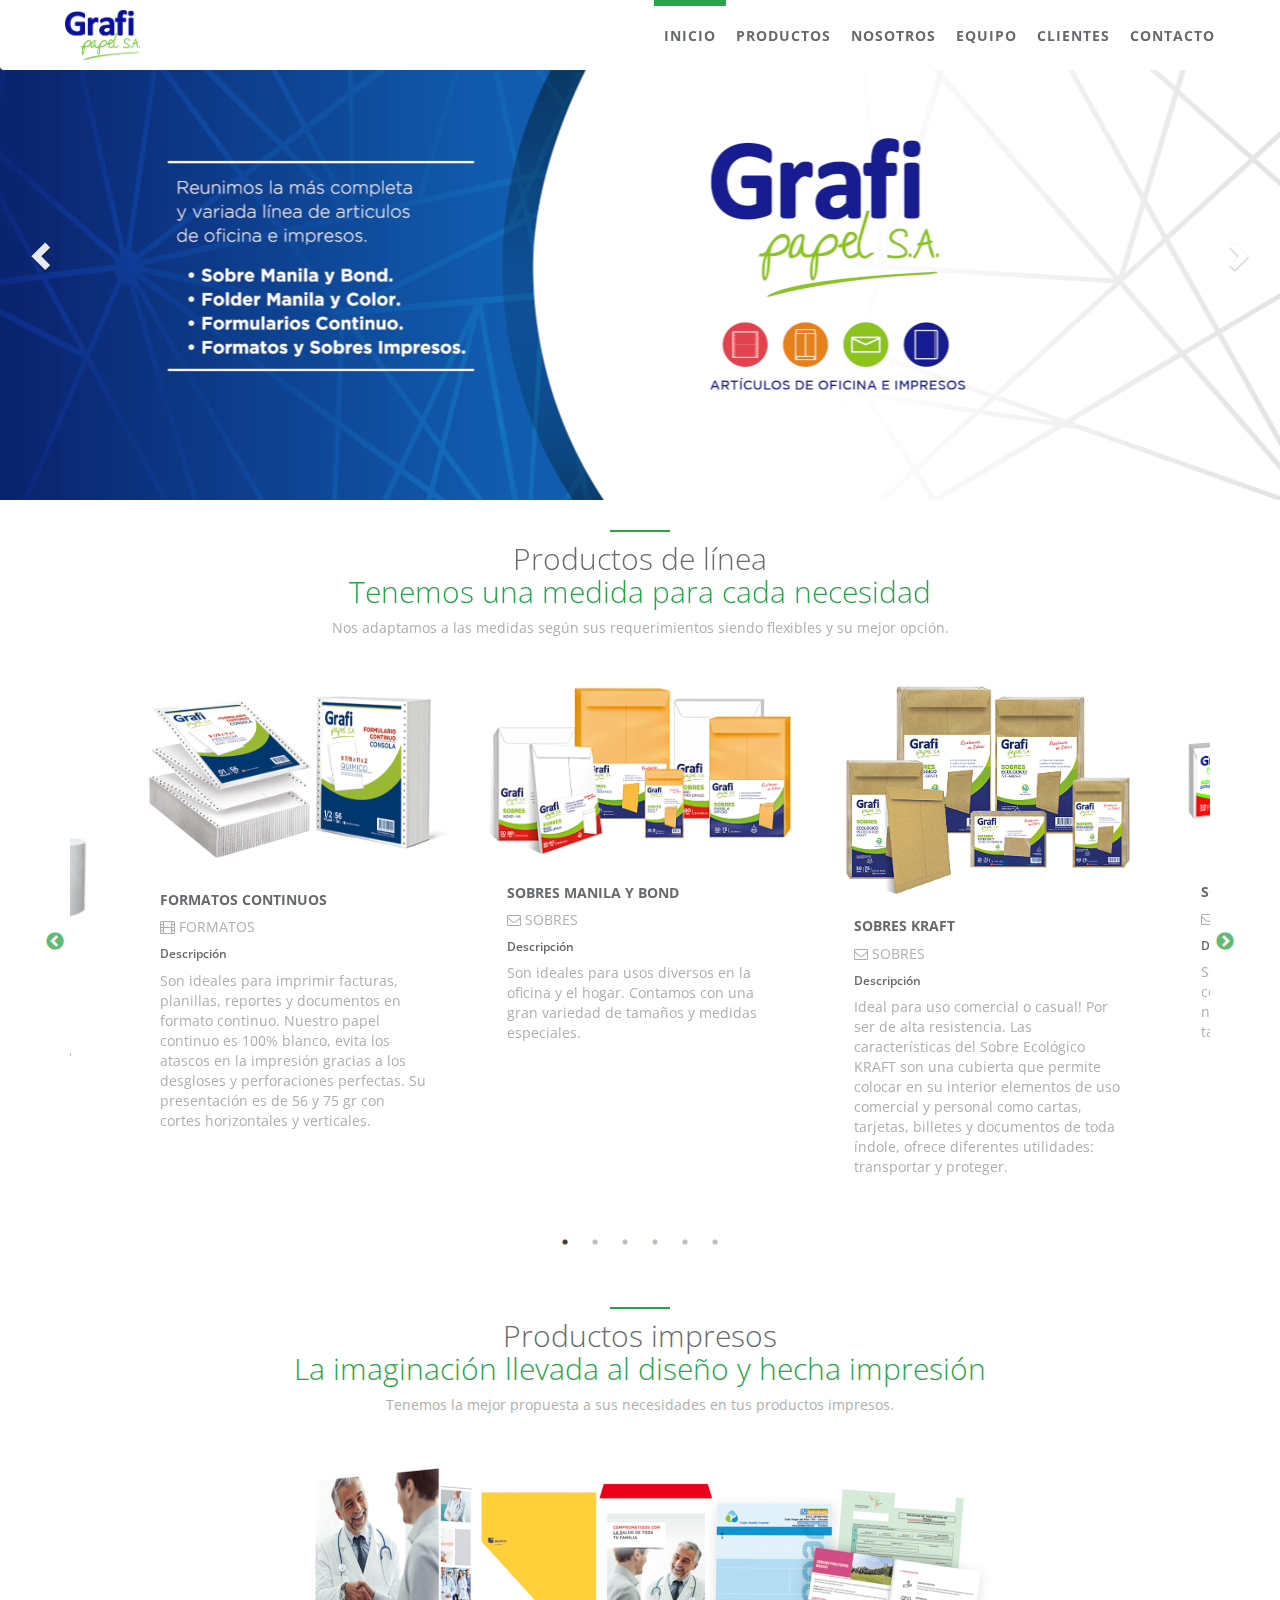
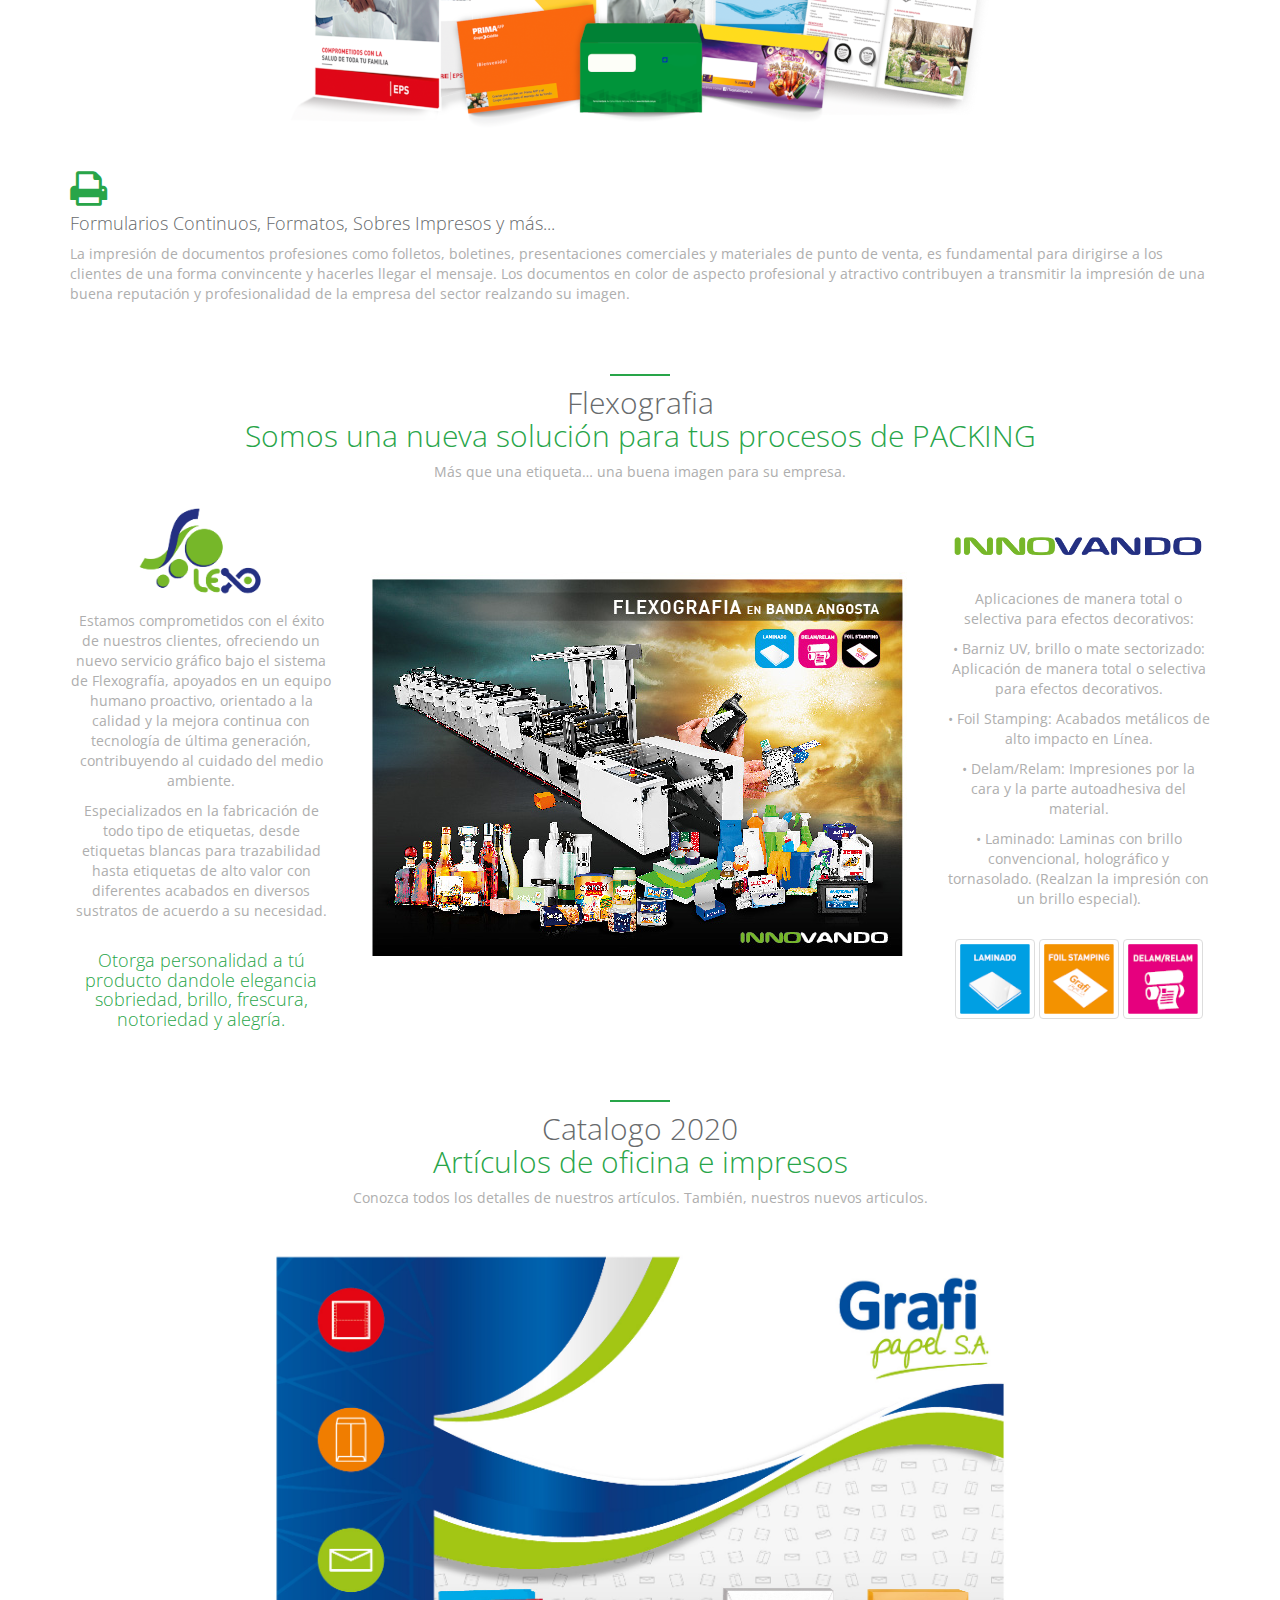
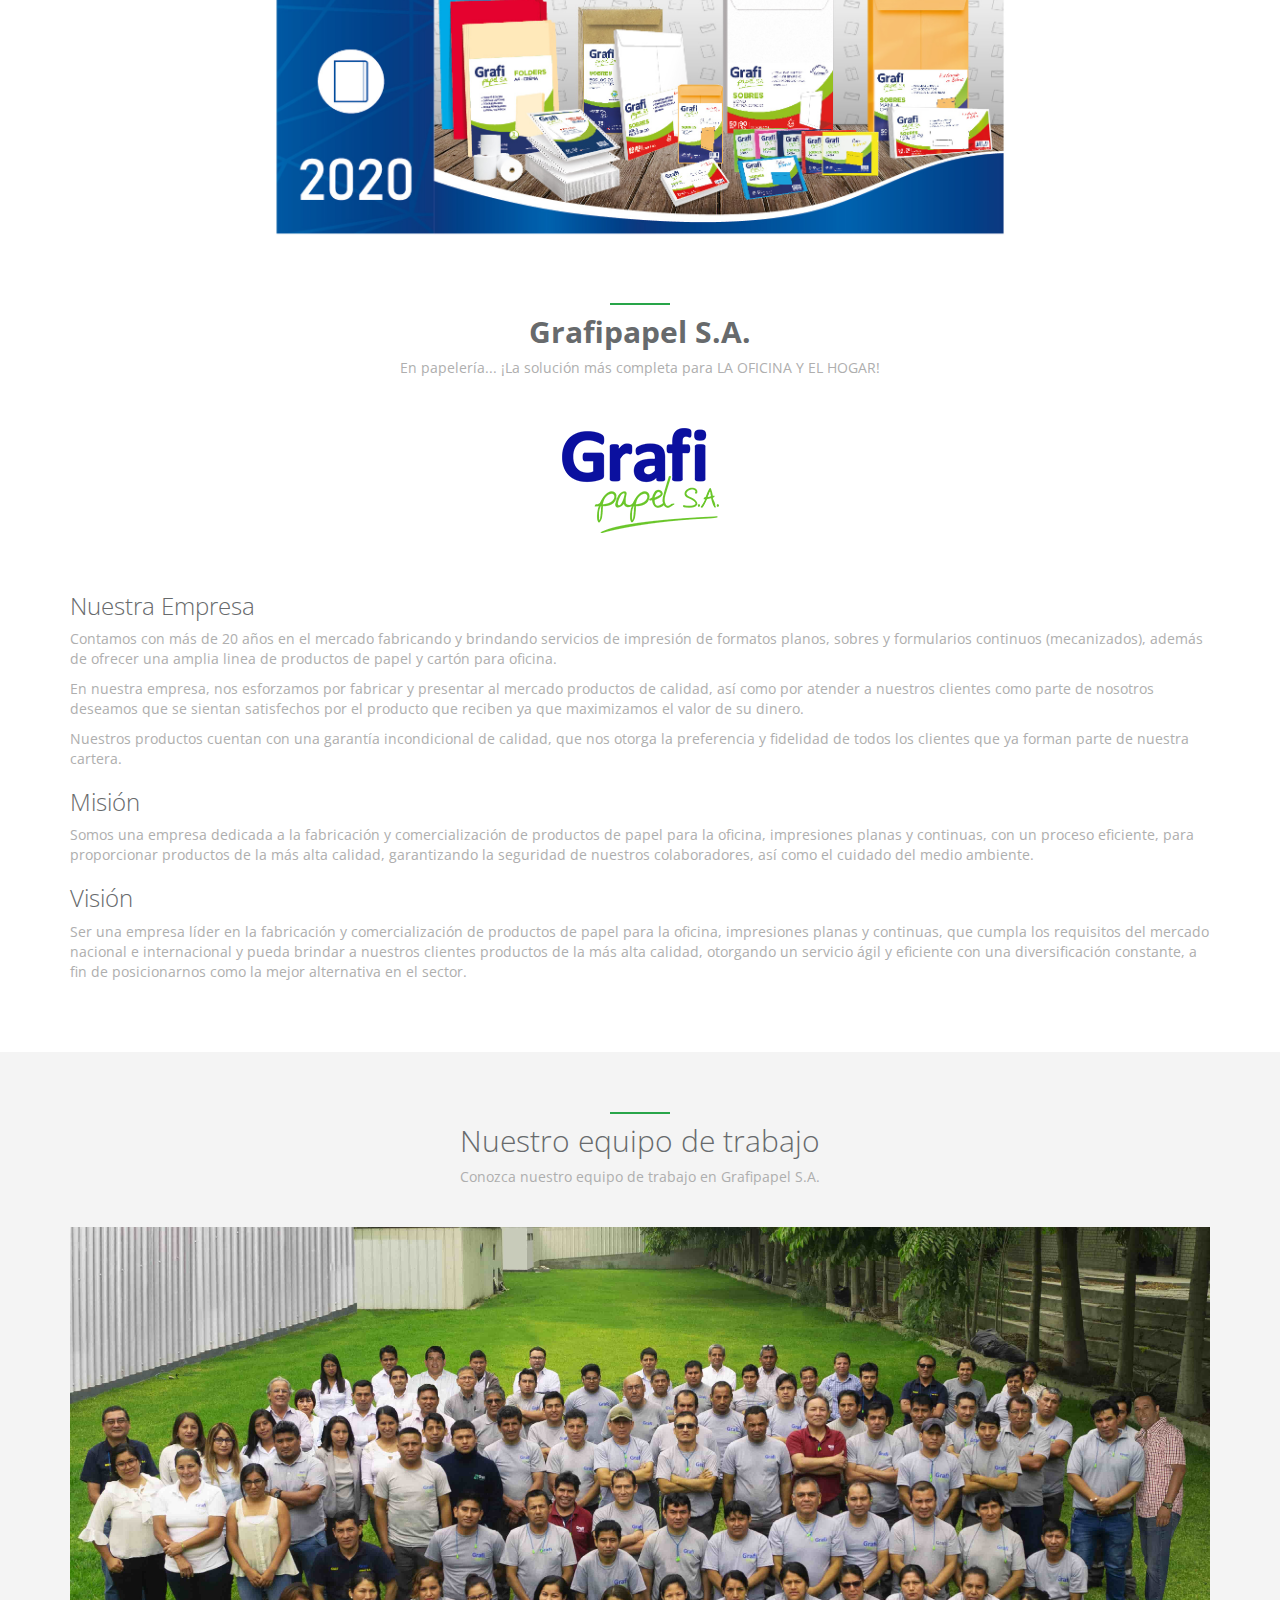
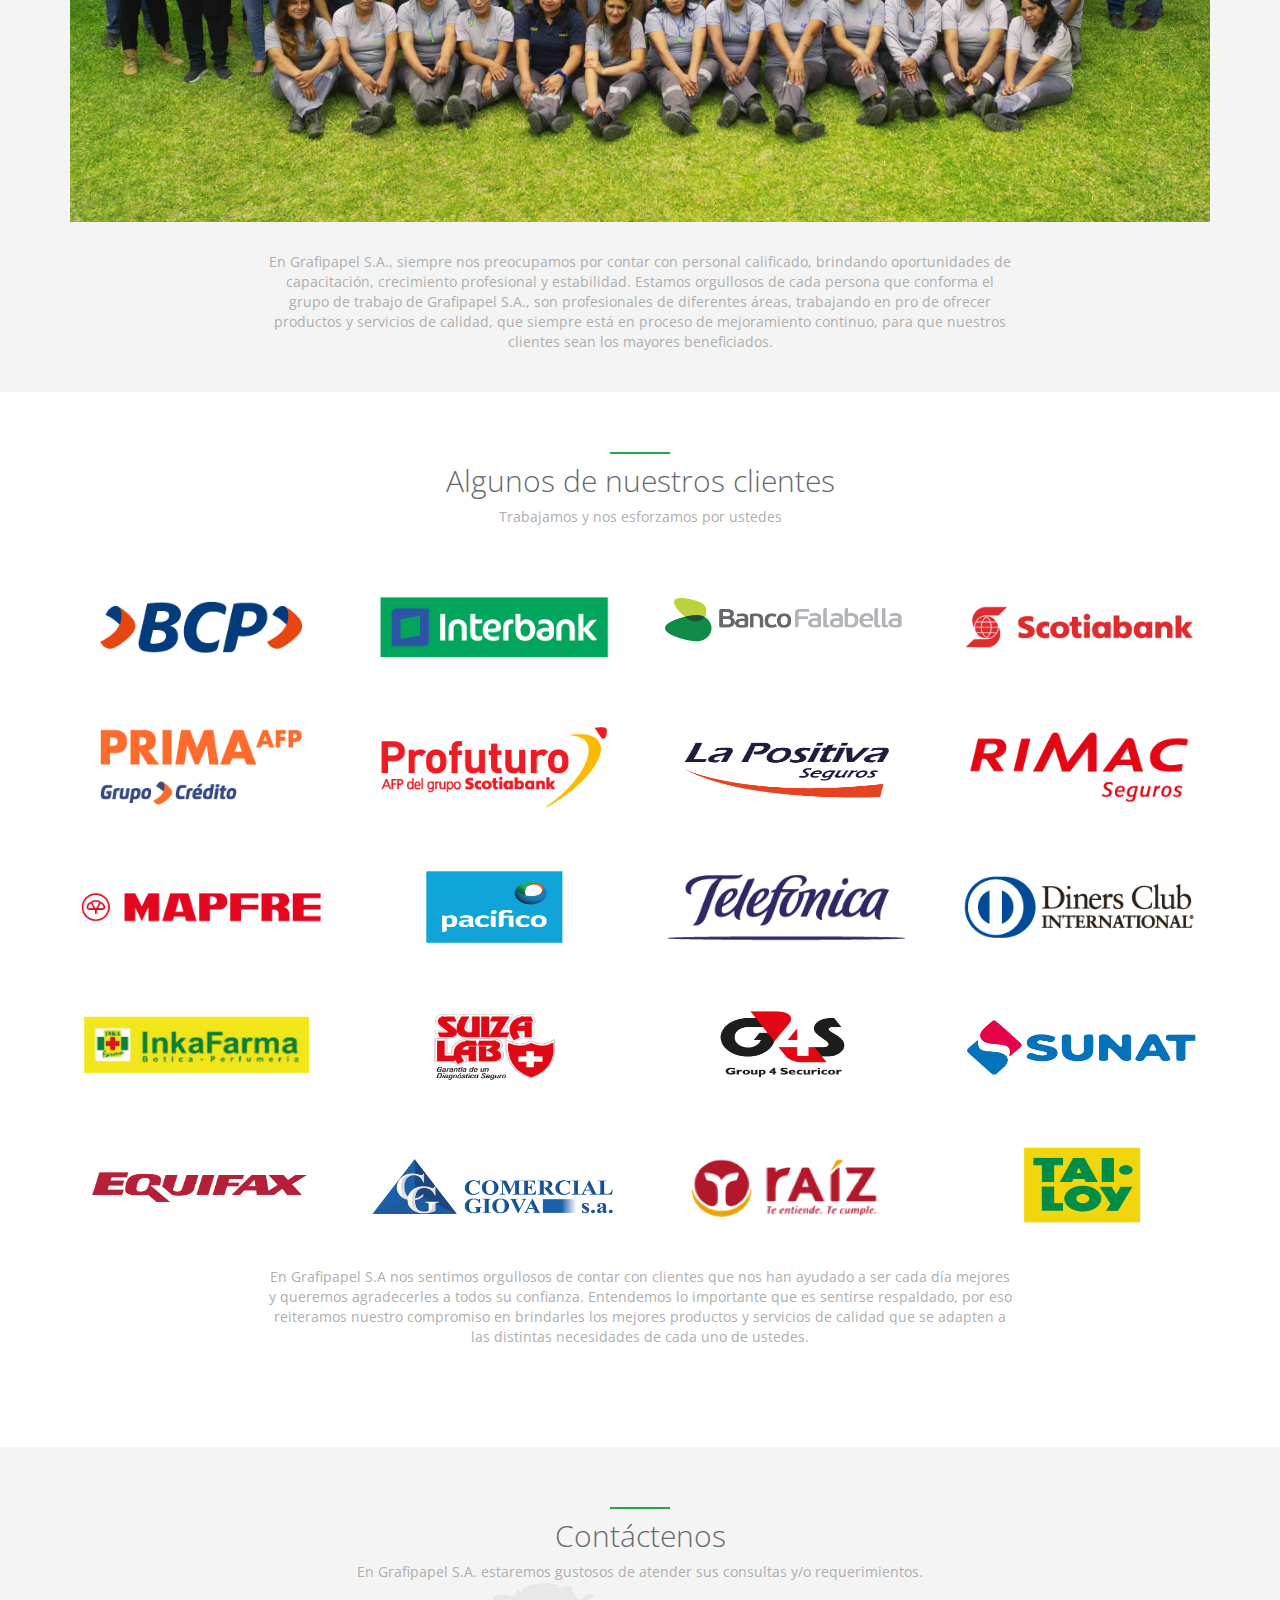
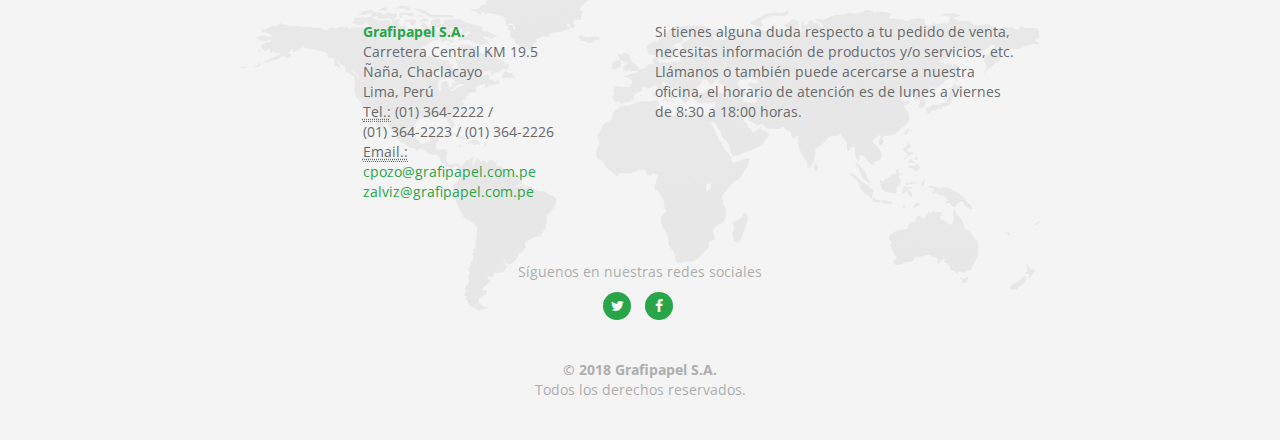
<file: index.html>
<!DOCTYPE html>
<html lang="en">

<head>
    <meta charset="UTF-8">
    <meta name="viewport" content="width=device-width, initial-scale=1.0">
    <meta http-equiv="X-UA-Compatible" content="ie=edge">
    <link rel="icon" type="image/png" href="img/gp-logo-title.png" sizes="32x32" />
    <title>Grafipapel S.A.</title>
    <link rel="stylesheet" href="css/bootstrap.min.css">
    <link rel="stylesheet" href="css/animate.css">
    <link rel="stylesheet" href="css/style.css">
    <link rel="stylesheet" href="fonts/font-awesome/css/font-awesome.min.css">
    <link rel="stylesheet" href="css/slick/slick.css">
    <link rel="stylesheet" href="css/slick/slick-theme.css">
    <link href="https://fonts.googleapis.com/css?family=Open+Sans:300,400,600,700" rel="stylesheet">
    <link href="https://fonts.googleapis.com/css?family=Roboto:300,400,500,700" rel="stylesheet">
</head>

<body id="page-top" class="landing-page">

    <!-- Menu -->
    <div class="navbar-wrapper">
        <nav class="navbar navbar-default navbar-fixed-top" role="navigation">
            <div class="container">
                <div class="navbar-header page-scroll">
                    <button type="button" class="navbar-toggle collapsed" data-toggle="collapse" data-target="#navbar" aria-expanded="false" aria-controls="navbar">
                        <span class="sr-only">Toggle navigation</span>
                        <span class="icon-bar"></span>
                        <span class="icon-bar"></span>
                        <span class="icon-bar"></span>
                    </button>
                    <img class="navbar-brand" src="img/go-logo-us.png" alt="logo">
                </div>
                <div id="navbar" class="navbar-collapse collapse">
                    <ul class="nav navbar-nav navbar-right">
                        <li><a class="page-scroll" href="#page-top">Inicio</a></li>
                        <li><a class="page-scroll" href="#products">Productos</a></li>
                        <li><a class="page-scroll" href="#us">Nosotros</a></li>
                        <li><a class="page-scroll" href="#team">Equipo</a></li>
                        <li><a class="page-scroll" href="#customers">Clientes</a></li>
                        <li><a class="page-scroll" href="#contact">Contacto</a></li>
                    </ul>
                </div>
            </div>
        </nav>
    </div>

    <!-- Slider -->
    <div id="inSlider" class="carousel carousel-fade" data-ride="carousel">
        <ol class="carousel-indicators">
            <li data-target="#inSlider" data-slide-to="0" class="active"></li>
            <li data-target="#inSlider" data-slide-to="1"></li>
            <li data-target="#inSlider" data-slide-to="2"></li>
        </ol>
        <div class="carousel-inner" role="listbox">
            <div class="item active">
                <div class="container"></div>
                <div class="header-back one"></div>
            </div>
            <div class="item">
                <div class="container"></div>
                <div class="header-back two"></div>
            </div>
            <div class="item">
                <div class="container"></div>
                <div class="header-back three"></div>
            </div>
        </div>
        <a class="left carousel-control" href="#inSlider" role="button" data-slide="prev">
            <span class="glyphicon glyphicon-chevron-left" aria-hidden="true"></span>
            <span class="sr-only">Previous</span>
        </a>
        <a class="right carousel-control" href="#inSlider" role="button" data-slide="next">
            <span class="glyphicon glyphicon-chevron-right" aria-hidden="true"></span>
            <span class="sr-only">Next</span>
        </a>
    </div>

    <!-- Products -->
    <section id="products" class="features">
        <div class="container">
            <!-- Linea -->
            <!-- Linea - Title -->
            <div class="row">
                <div class="col-lg-12 text-center">
                    <div class="navy-line"></div>
                    <h1>Productos de línea<br /> <span class="navy"> Tenemos una medida para cada necesidad</span> </h1>
                    <p>Nos adaptamos a las medidas según sus requerimientos siendo flexibles y su mejor opción. </p>
                </div>
            </div>
            <!-- Linea - Content -->
            <div class="row justify-content-md-center m-t-md">
                <div class="col-lg-12">
                    <div class="slick_demo_2">

                        <div>
                            <div class="ibox">
                                <div>
                                    <div class="ibox-content no-padding border-left-right">
                                        <img src="img/product-linea-sobres-bond-manila.jpg" alt="">
                                    </div>
                                    <div class="ibox-content profile-content">
                                        <h4><strong>SOBRES MANILA Y BOND</strong></h4>
                                        <p><i class="fa fa-envelope-o"></i> SOBRES</p>
                                        <h5>Descripción</h5>
                                        <p>Son ideales para usos diversos en la oficina y el hogar. Contamos con una gran variedad de tamaños y medidas especiales.</p>
                                    </div>
                                </div>
                            </div>
                        </div>

                        <div>
                            <div class="ibox">
                                <div>
                                    <div class="ibox-content no-padding border-left-right">
                                        <img src="img/product-linea-sobres-ecologicos-kraft.jpg" alt="">
                                    </div>
                                    <div class="ibox-content profile-content">
                                        <h4><strong>SOBRES KRAFT</strong></h4>
                                        <p><i class="fa fa-envelope-o"></i> SOBRES</p>
                                        <h5>Descripción</h5>
                                        <p>Ideal para uso comercial o casual! Por ser de alta resistencia. Las características del Sobre Ecológico KRAFT son una cubierta que permite colocar en su interior elementos de uso comercial y personal como cartas, tarjetas, billetes y documentos de toda índole, ofrece diferentes utilidades: transportar y proteger.</p>
                                    </div>
                                </div>
                            </div>
                        </div>

                        <div>
                            <div class="ibox">
                                <div>
                                    <div class="ibox-content no-padding border-left-right">
                                        <img src="img/product-linea-sobres-blancos.jpg" alt="">
                                    </div>
                                    <div class="ibox-content profile-content">
                                        <h4><strong>SOBRES BOND</strong></h4>
                                        <p><i class="fa fa-envelope-o"></i> SOBRES</p>
                                        <h5>Descripción</h5>
                                        <p>Son ideales para el envío de correspondencia según las necesidades. Contamos con diversos tamaños y medidas especiales.</p>
                                    </div>
                                </div>
                            </div>
                        </div>

                        <div>
                            <div class="ibox">
                                <div>
                                    <div class="ibox-content no-padding border-left-right">
                                        <img src="img/product-linea-sobres-colores.jpg" alt="">
                                    </div>
                                    <div class="ibox-content profile-content">
                                        <h4><strong>SOBRES – HOT COLOR</strong></h4>
                                        <p><i class="fa fa-envelope-o"></i> SOBRES</p>
                                        <h5>Descripción</h5>
                                        <p>Ideal para uso escolar, arte, manualidades y para darle a tus presentaciones un toque fresco y divertido que te fascinara.</p>
                                    </div>
                                </div>
                            </div>
                        </div>

                        <div>
                            <div class="ibox">
                                <!-- <div class="ibox-title">
                                    <h5>FOLDERS</h5>
                                </div> -->
                                <div>
                                    <div class="ibox-content no-padding border-left-right">
                                        <img src="img/product-linea-folder-colores.jpg" alt="">
                                    </div>
                                    <div class="ibox-content profile-content">
                                        <h4><strong>FOLDER – HOT COLOR</strong></h4>
                                        <p><i class="fa fa-folder-o"></i> FOLDERS</p>
                                        <h5>Descripción</h5>
                                        <p>Son utilizados para presentaciones donde se requiera mayor atención por la intensidad y tonalidad de sus colores.</p>
                                    </div>
                                </div>
                            </div>
                        </div>

                        <div>
                            <div class="ibox">
                                <div>
                                    <div class="ibox-content no-padding border-left-right">
                                        <img src="img/product-linea-folder-manila.jpg" alt="">
                                    </div>
                                    <div class="ibox-content profile-content">
                                        <h4><strong>FOLDERS MANILA</strong></h4>
                                        <p><i class="fa fa-folder-o"></i> FOLDERS</p>
                                        <h5>Descripción</h5>
                                        <p>Tienen el principal objetivo de guardar, ordenar y proteger tus documentos. Su mayor característica es su valor en rigidez y medidas exactas.</p>
                                    </div>
                                </div>
                            </div>
                        </div>

                        <div>
                            <div class="ibox">
                                <div>
                                    <div class="ibox-content no-padding border-left-right">
                                        <img src="img/product-linea-contometro.jpg" alt="">
                                    </div>
                                    <div class="ibox-content profile-content">
                                        <h4><strong>CONTOMETROS</strong></h4>
                                        <p><i class="fa fa-circle-o"></i> CONTOMETROS</p>
                                        <h5>Descripción</h5>
                                        <p>Fabricados en papel térmico, los contómetros son especiales para cajas registradoras de cualquier marca, calculadora, cajeros automáticos y puntos de venta etc.</p>
                                    </div>
                                </div>
                            </div>
                        </div>

                        <div>
                            <div class="ibox">
                                <div>
                                    <div class="ibox-content no-padding border-left-right">
                                        <img src="img/product-linea-formato-continuo.jpg" alt="">
                                    </div>
                                    <div class="ibox-content profile-content">
                                        <h4><strong>FORMATOS CONTINUOS</strong></h4>
                                        <p><i class="fa fa-film"></i> FORMATOS</p>
                                        <h5>Descripción</h5>
                                        <p>Son ideales para imprimir facturas, planillas, reportes y documentos en formato continuo. Nuestro papel continuo es 100% blanco, evita los atascos en la impresión gracias a los desgloses y perforaciones perfectas. Su presentación es de 56 y 75 gr con cortes horizontales y verticales.</p>
                                    </div>
                                </div>
                            </div>
                        </div>

                    </div>
                </div>
            </div>

            <!-- Impreso -->
            <!-- Impreso - Title -->
            <div class="row">
                <div class="col-lg-12 text-center">
                    <div class="navy-line"></div>
                    <h1>Productos impresos<br /> <span class="navy"> La imaginación llevada al diseño y hecha
                            impresión</span>
                    </h1>
                    <p>Tenemos la mejor propuesta a sus necesidades en tus productos impresos. </p>
                </div>
            </div>
            <!-- Impreso - Content -->
            <div class="row features-block">
                <div class="col-lg-12 text-center wow zoomIn">
                    <img src="img/product-impreso.png" alt="p-impreso" class="img-responsive center-block">
                </div>
                <div class="col-lg-12 features-text wow fadeInLeft">
                    <i class="fa fa-print features-icon"></i>
                    <h2>Formularios Continuos, Formatos, Sobres Impresos y más... </h2>
                    <p>La impresión de documentos profesiones como folletos, boletines, presentaciones comerciales y
                        materiales de punto de venta, es fundamental para dirigirse a los clientes de una forma
                        convincente
                        y hacerles llegar el mensaje. Los documentos en color de aspecto profesional y atractivo
                        contribuyen a transmitir la impresión de una buena reputación y profesionalidad de la empresa
                        del
                        sector realzando su imagen.</p>
                </div>
            </div>
            <!-- Flexo -->
            <!-- Flexo - Title -->
            <div class="row">
                <div class="col-lg-12 text-center">
                    <div class="navy-line"></div>
                    <h1>Flexografia<br /> <span class="navy"> Somos una nueva solución para tus procesos de
                            PACKING</span>
                    </h1>
                    <p>Más que una etiqueta… una buena imagen para su empresa. </p>
                </div>
            </div>
            <!-- Flexo - Content -->
            <div class="row">
                <div class="col-md-3 text-center wow fadeInLeft">
                    <div>
                        <img src="img/product-flexo-logo.png" class="img-responsive img-logo-flexo center-block" alt="">
                        <p>Estamos comprometidos con el éxito de nuestros clientes, ofreciendo un nuevo servicio
                            gráfico
                            bajo el sistema de Flexografía, apoyados en un equipo humano proactivo, orientado a la
                            calidad
                            y la mejora continua con tecnología de última generación, contribuyendo al cuidado del
                            medio
                            ambiente.</p>
                        <p>Especializados en la fabricación de todo tipo de etiquetas, desde etiquetas blancas para
                            trazabilidad hasta etiquetas de alto valor con diferentes acabados en diversos sustratos de
                            acuerdo a su necesidad.</p>
                    </div>
                    <div class="m-t-lg text-center">
                        <h2>
                            <span class="navy">Otorga personalidad a tú producto dandole elegancia sobriedad, brillo,
                                frescura, notoriedad y alegría.</span>
                        </h2>
                    </div>
                </div>
                <div class="col-md-6 text-center wow zoomIn">
                    <img src="img/product-flexo2.png" alt="" class="img-responsive img-flexo">
                </div>
                <div class="col-md-3 text-center wow fadeInRight">
                    <div>
                        <img src="img/product-flexo-innovando.png" class="img-responsive img-logo-flexo2" alt="">
                        <p>Aplicaciones de manera total o selectiva para efectos decorativos:</p>
                        <p>• Barniz UV, brillo o mate sectorizado: Aplicación de manera total o selectiva para efectos
                            decorativos.</p>
                        <p>• Foil Stamping: Acabados metálicos de alto impacto en Línea.</p>
                        <p>• Delam/Relam: Impresiones por la cara y la parte autoadhesiva del material.</p>
                        <p>• Laminado: Laminas con brillo convencional, holográfico y tornasolado. (Realzan la
                            impresión
                            con un brillo especial).</p>
                    </div>
                    <div class="m-t-lg">
                        <img src="img/product-flexo-laminado.png" class="img-responsive img-thumbnail img-services" alt="">
                        <img src="img/product-flexo-foil-stamping.png" class="img-responsive img-thumbnail img-services" alt="">
                        <img src="img/product-flexo-relam.png" class="img-responsive img-thumbnail img-services" alt="">
                    </div>
                </div>
            </div>
            <!-- Catalogo -->
            <!-- Catalogo - Title -->
            <div class="row">
                <div class="col-lg-12 text-center">
                    <div class="navy-line"></div>
                    <h1>Catalogo 2020<br /> <span class="navy"> Artículos de oficina e impresos</span>
                    </h1>
                    <p>Conozca todos los detalles de nuestros artículos. También, nuestros nuevos articulos.</p>
                </div>
            </div>
            <!-- Catalogo - Content -->
            <div class="row">
                <div class="col-md-2 text-center wow fadeInLeft">
                </div>
                <div class="col-md-8 text-center wow zoomIn">
                    <a href="docs/Grafipapel_Catalog_2020.pdf" download="Grafipapel_Catalog_2020" target="_blank">
                        <img src="img/catalogo-2020.png" alt="" class="img-responsive img-catalog">
                    </a>
                </div>
                <div class="col-md-2 text-center wow fadeInRight">
                </div>
            </div>
        </div>
    </section>

    <!-- Nosotros -->
    <section id="us">
        <div class="container">
            <div class="row">
                <div class="col-lg-12 text-center">
                    <div class="navy-line"></div>
                    <h1><strong>Grafipapel S.A.</strong></h1>
                    <p>En papelería... ¡La solución más completa para LA OFICINA Y EL HOGAR! </p>
                </div>
            </div>
            <div class="row features-block">
                <div class="col-lg-12 text-center wow zoomIn">
                    <img src="img/go-logo-us.png" class="img-responsive center-block">
                </div>
                <div class="col-lg-12 features-text wow fadeInLeft">
                    <h2>Nuestra Empresa </h2>
                    <p>Contamos con más de 20 años en el mercado fabricando y brindando servicios de impresión de
                        formatos planos, sobres y formularios continuos (mecanizados), además de ofrecer una amplia
                        linea de productos de papel y cartón para oficina.</p>
                    <p>En nuestra empresa, nos esforzamos por fabricar y presentar al mercado productos de calidad, así
                        como por atender a nuestros clientes como parte de nosotros deseamos que se sientan satisfechos
                        por el producto que reciben ya que maximizamos el valor de su dinero.</p>
                    <p>Nuestros productos cuentan con una garantía incondicional de calidad, que nos otorga la
                        preferencia y fidelidad de todos los clientes que ya forman parte de nuestra cartera.</p>

                    <h2>Misión </h2>
                    <p>Somos una empresa dedicada a la fabricación y comercialización de productos de papel para la
                        oficina, impresiones planas y continuas, con un proceso eficiente, para proporcionar productos
                        de la más alta calidad, garantizando la seguridad de nuestros colaboradores, así como el
                        cuidado del medio ambiente.</p>

                    <h2>Visión </h2>
                    <p>Ser una empresa líder en la fabricación y comercialización de productos de papel para la
                        oficina, impresiones planas y continuas, que cumpla los requisitos del mercado nacional e
                        internacional y pueda brindar a nuestros clientes productos de la más alta calidad, otorgando
                        un servicio ágil y eficiente con una diversificación constante, a fin de posicionarnos como la
                        mejor alternativa en el sector.</p>
                </div>

            </div>
        </div>
    </section>

    <!-- Team -->
    <section id="team" class="gray-section">
        <div class="container">
            <div class="row m-b-lg">
                <div class="col-lg-12 text-center">
                    <div class="navy-line"></div>
                    <h1>Nuestro equipo de trabajo</h1>
                    <p>Conozca nuestro equipo de trabajo en Grafipapel S.A.</p>
                </div>
            </div>
            <div class="row">
                <div class="col-sm-12">
                    <div class="team-member wow zoomIn">
                        <img src="img/team-gp.jpg" class="img-responsive" alt="">
                    </div>
                </div>
            </div>
            <div class="row">
                <div class="col-lg-8 col-lg-offset-2 text-center m-t-lg m-b-lg">
                    <p>En Grafipapel S.A., siempre nos preocupamos por contar con personal calificado, brindando
                        oportunidades de capacitación, crecimiento profesional y estabilidad. Estamos orgullosos de
                        cada persona que conforma el grupo de trabajo de Grafipapel S.A., son profesionales de
                        diferentes áreas, trabajando en pro de ofrecer productos y servicios de calidad, que siempre
                        está en proceso de mejoramiento continuo, para que nuestros clientes sean los mayores
                        beneficiados.</p>
                </div>
            </div>
        </div>
    </section>

    <!-- Customers -->
    <section id="customers">
        <div class="container">
            <div class="row">
                <div class="col-lg-12 text-center">
                    <div class="navy-line"></div>
                    <h1>Algunos de nuestros clientes</h1>
                    <p>Trabajamos y nos esforzamos por ustedes</p>
                </div>
            </div>
            <div class="row features-block">
                <div class="col-sm-3 wow fadeInLeft">
                    <div class="team-member">
                        <img src="img/customer-bcp.png" class="img-responsive img-customers" alt="">
                    </div>
                </div>
                <div class="col-sm-3">
                    <div class="team-member wow zoomIn">
                        <img src="img/customer-interbank.png" class="img-responsive img-customers" alt="">
                    </div>
                </div>
                <div class="col-sm-3">
                    <div class="team-member wow zoomIn">
                        <img src="img/customer-falabella.png" class="img-responsive img-customers" alt="">
                    </div>
                </div>
                <div class="col-sm-3 wow fadeInRight">
                    <div class="team-member">
                        <img src="img/customer-scotiabank.png" class="img-responsive img-customers" alt="">
                    </div>
                </div>
            </div>
            <div class="row features-block">
                <div class="col-sm-3 wow fadeInLeft">
                    <div class="team-member">
                        <img src="img/customer-primaafp.png" class="img-responsive img-customers" alt="">
                    </div>
                </div>
                <div class="col-sm-3">
                    <div class="team-member wow zoomIn">
                        <img src="img/customer-profuturo.png" class="img-responsive img-customers" alt="">
                    </div>
                </div>
                <div class="col-sm-3">
                    <div class="team-member wow zoomIn">
                        <img src="img/customer-lapositiva.png" class="img-responsive img-customers" alt="">
                    </div>
                </div>
                <div class="col-sm-3 wow fadeInRight">
                    <div class="team-member">
                        <img src="img/customer-rimac.png" class="img-responsive img-customers" alt="">
                    </div>
                </div>
            </div>
            <div class="row features-block">
                <div class="col-sm-3 wow fadeInLeft">
                    <div class="team-member">
                        <img src="img/customer-mapfre.png" class="img-responsive img-customers" alt="">
                    </div>
                </div>
                <div class="col-sm-3">
                    <div class="team-member wow zoomIn">
                        <img src="img/customer-pacifico.png" class="img-responsive img-customers" alt="">
                    </div>
                </div>
                <div class="col-sm-3">
                    <div class="team-member wow zoomIn">
                        <img src="img/customer-telefonica.png" class="img-responsive img-customers" alt="">
                    </div>
                </div>
                <div class="col-sm-3 wow fadeInRight">
                    <div class="team-member">
                        <img src="img/customer-dinners.png" class="img-responsive img-customers" alt="">
                    </div>
                </div>
            </div>
            <div class="row features-block">
                <div class="col-sm-3 wow fadeInLeft">
                    <div class="team-member">
                        <img src="img/customer-inkafarma.png" class="img-responsive img-customers" alt="">
                    </div>
                </div>
                <div class="col-sm-3">
                    <div class="team-member wow zoomIn">
                        <img src="img/customer-suizalab.png" class="img-responsive img-customers" alt="">
                    </div>
                </div>
                <div class="col-sm-3">
                    <div class="team-member wow zoomIn">
                        <img src="img/customer-g4s.png" class="img-responsive img-customers" alt="">
                    </div>
                </div>
                <div class="col-sm-3 wow fadeInRight">
                    <div class="team-member">
                        <img src="img/customer-sunat.png" class="img-responsive img-customers" alt="">
                    </div>
                </div>
            </div>
            <div class="row features-block">
                <div class="col-sm-3 wow fadeInLeft">
                    <div class="team-member">
                        <img src="img/customer-equifax.png" class="img-responsive img-customers" alt="">
                    </div>
                </div>
                <div class="col-sm-3">
                    <div class="team-member wow zoomIn">
                        <img src="img/customer-giova.png" class="img-responsive img-customers" alt="">
                    </div>
                </div>
                <div class="col-sm-3">
                    <div class="team-member wow zoomIn">
                        <img src="img/customer-raiz.png" class="img-responsive img-customers" alt="">
                    </div>
                </div>
                <div class="col-sm-3 wow fadeInRight">
                    <div class="team-member">
                        <img src="img/customer-tailoy.png" class="img-responsive img-customers" alt="">
                    </div>
                </div>
            </div>
            <div class="row">
                <div class="col-lg-8 col-lg-offset-2 text-center m-t-lg m-b-lg">
                    <p>En Grafipapel S.A nos sentimos orgullosos de contar con clientes que nos han ayudado a ser cada
                        día mejores y queremos agradecerles a todos su confianza. Entendemos lo importante que es
                        sentirse respaldado, por eso reiteramos nuestro compromiso en brindarles los mejores productos
                        y servicios de calidad que se adapten a las distintas necesidades de cada uno de ustedes. </p>
                </div>
            </div>
        </div>
    </section>

    <!-- Contact -->
    <section id="contact" class="gray-section contact">
        <div class="container">
            <div class="row m-b-lg">
                <div class="col-lg-12 text-center">
                    <div class="navy-line"></div>
                    <h1>Contáctenos</h1>
                    <p>En Grafipapel S.A. estaremos gustosos de atender sus consultas y/o requerimientos.</p>
                </div>
            </div>
            <div class="row m-b-lg">
                <div class="col-lg-3 col-lg-offset-3">
                    <address>
                        <strong><span class="navy">Grafipapel S.A.</span></strong><br />
                        Carretera Central KM 19.5<br />
                        Ñaña, Chaclacayo<br />
                        Lima, Perú<br />
                        <abbr title="Teléfono">Tel.:</abbr> (01) 364-2222 / <br />
                        (01) 364-2223 / (01) 364-2226<br />
                        <abbr title="Email">Email.:</abbr> <br />
                        <a href="mailto:cpozo@grafipapel.com.pe" class="navy-link">cpozo@grafipapel.com.pe</a> <br />
                        <a href="mailto:zalviz@grafipapel.com.pe" class="navy-link">zalviz@grafipapel.com.pe</a>
                    </address>
                </div>
                <div class="col-lg-4">
                    <p class="text-color">
                        Si tienes alguna duda respecto a tu pedido de venta, necesitas información de productos y/o
                        servicios, etc. Llámanos o también puede acercarse a nuestra oficina, el horario de atención es
                        de lunes a viernes de 8:30 a 18:00 horas.
                    </p>
                </div>
            </div>
            <div class="row">
                <div class="col-lg-12 text-center">
                    <p class="m-t-sm">
                        Síguenos en nuestras redes sociales
                    </p>
                    <ul class="list-inline social-icon">
                        <li>
                            <a target="_blank" href="https://twitter.com/grafipapelsa"><i class="fa fa-twitter"></i></a>
                        </li>
                        <li>
                            <a target="_blank" href="https://www.facebook.com/grafipapelsa/"><i class="fa fa-facebook"></i></a>
                        </li>
                    </ul>
                </div>
            </div>
            <div class="row">
                <div class="col-lg-8 col-lg-offset-2 text-center m-t-lg m-b-lg">
                    <p><strong>&copy; 2018 Grafipapel S.A.</strong><br /> Todos los derechos reservados.</p>
                </div>
            </div>
        </div>
    </section>

    <script src="js/jquery-3.3.1.min.js"></script>
    <script src="js/popper.min.js"></script>
    <script src="js/bootstrap.min.js"></script>
    <script src="js/jquery.slimscroll.min.js"></script>
    <script src="js/inspinia.js"></script>
    <script src="js/slick.min.js"></script>
    <script src="js/scripts.js"></script>
</body>

</html>
</file>
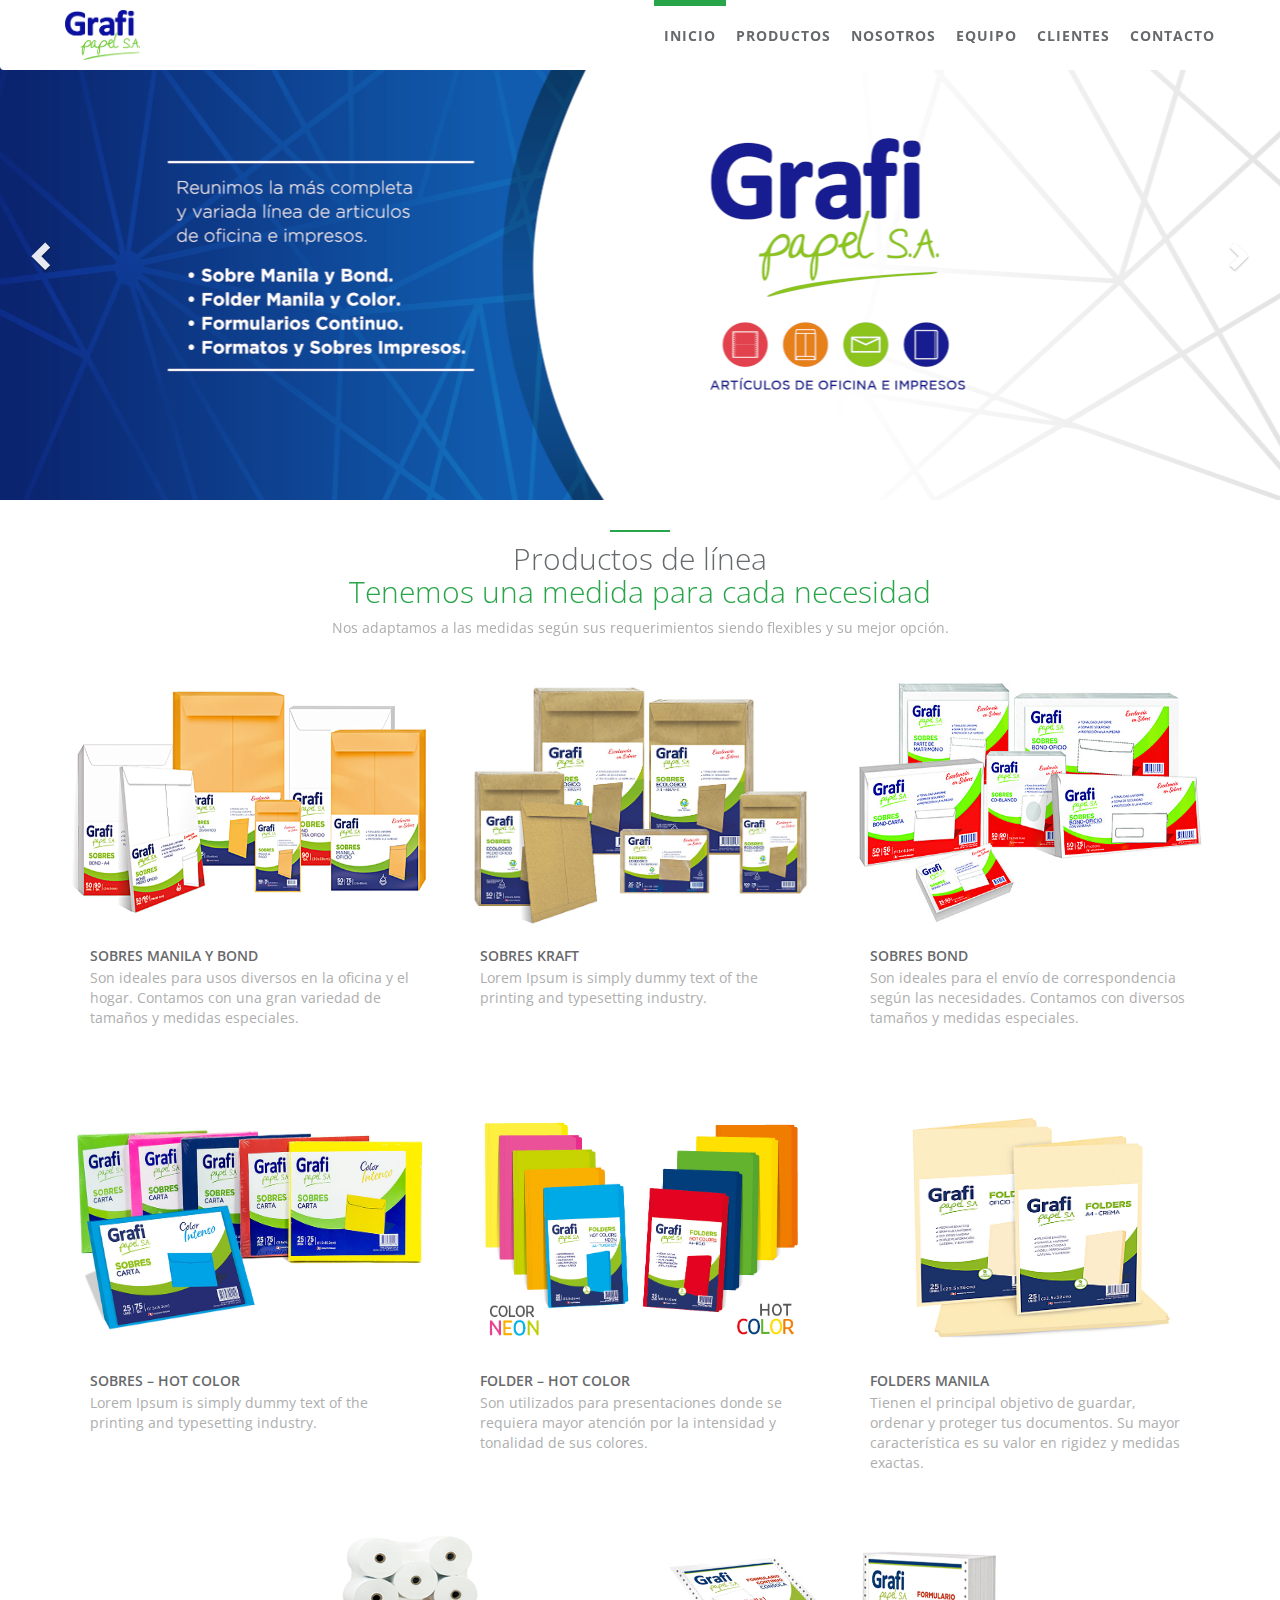
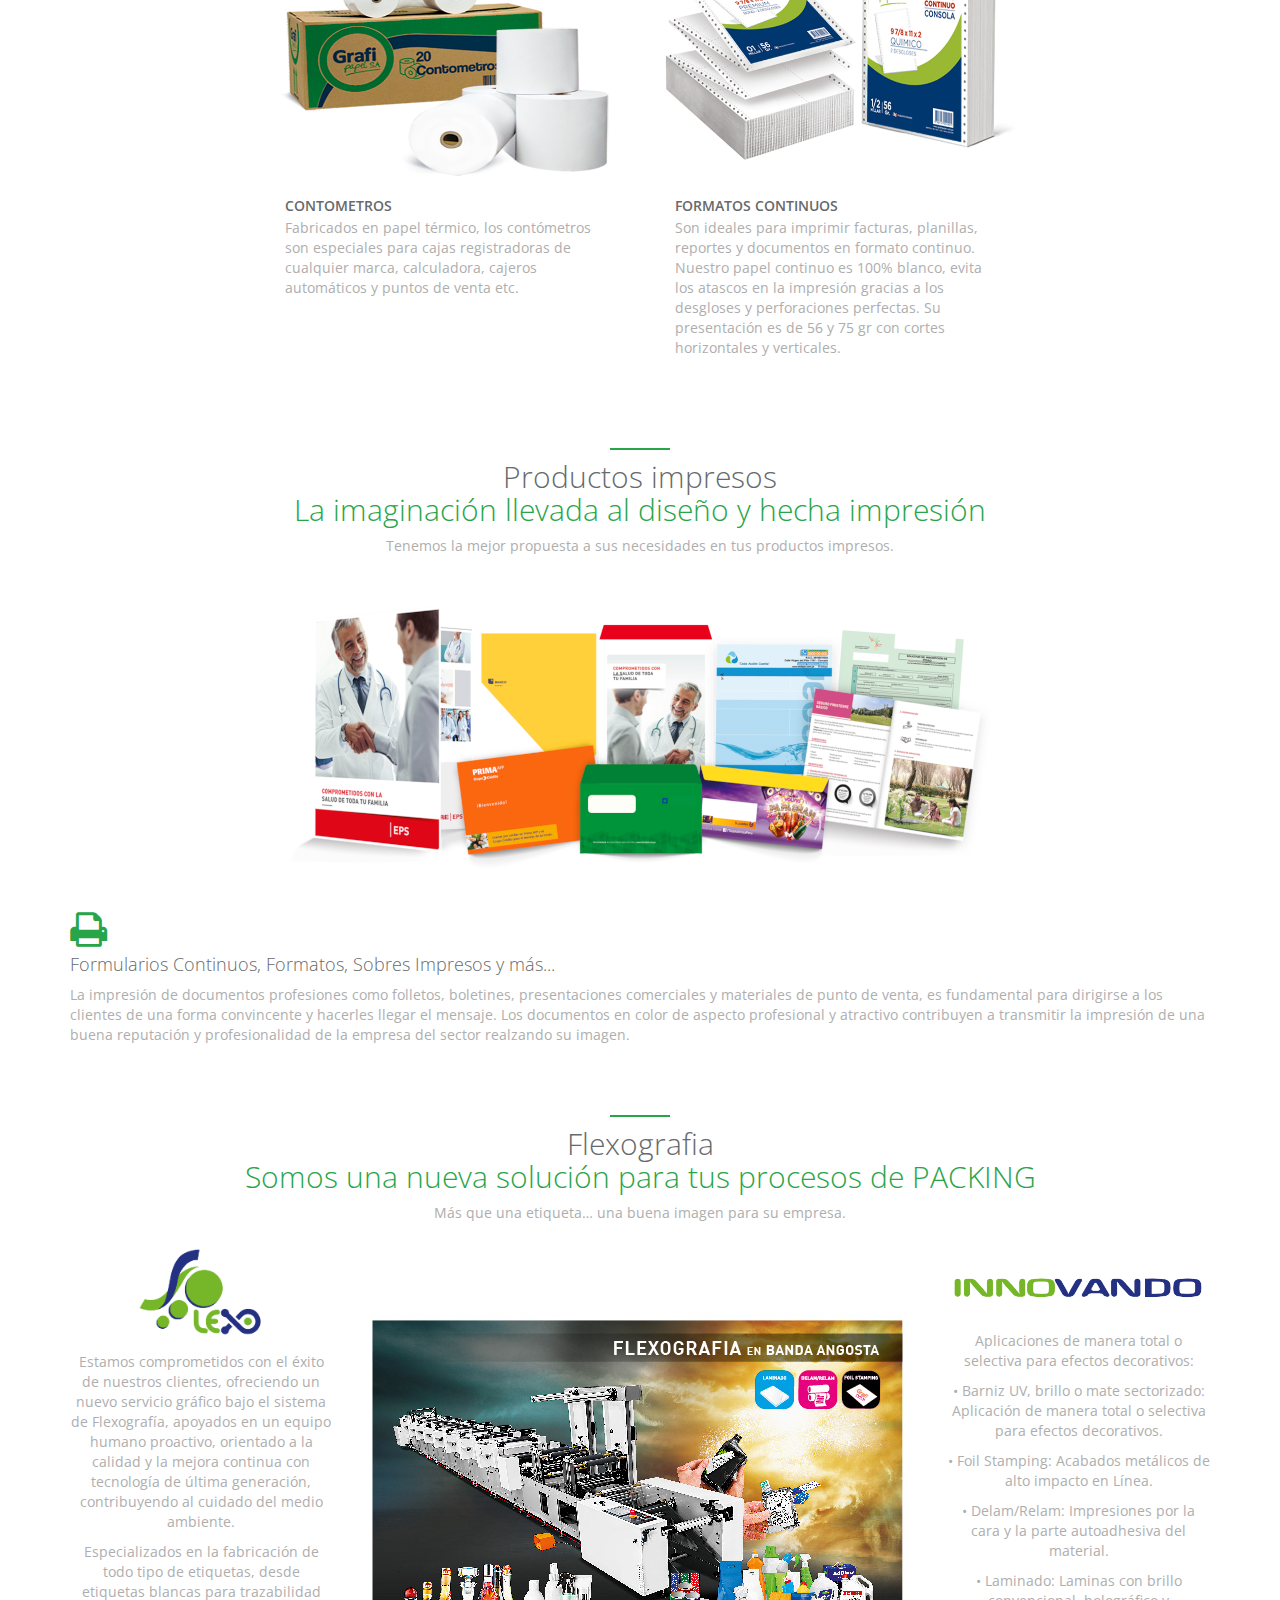
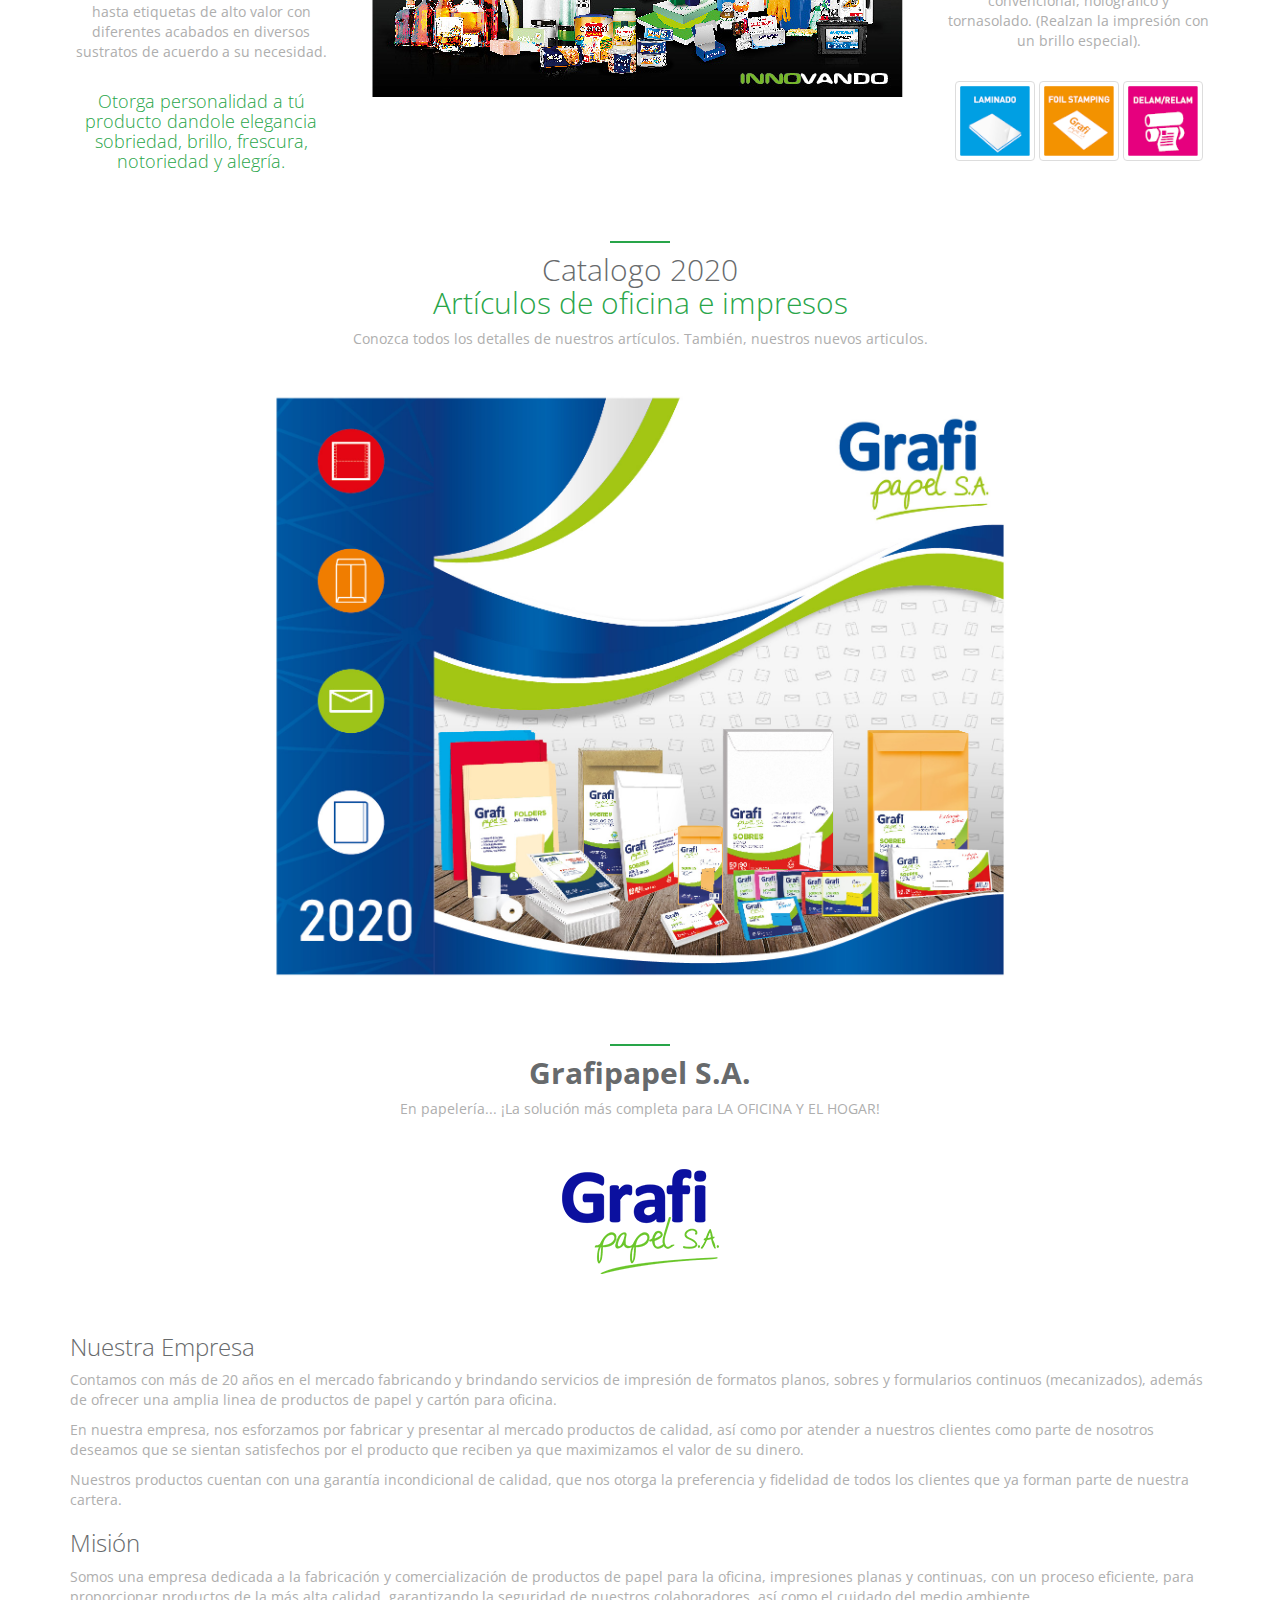
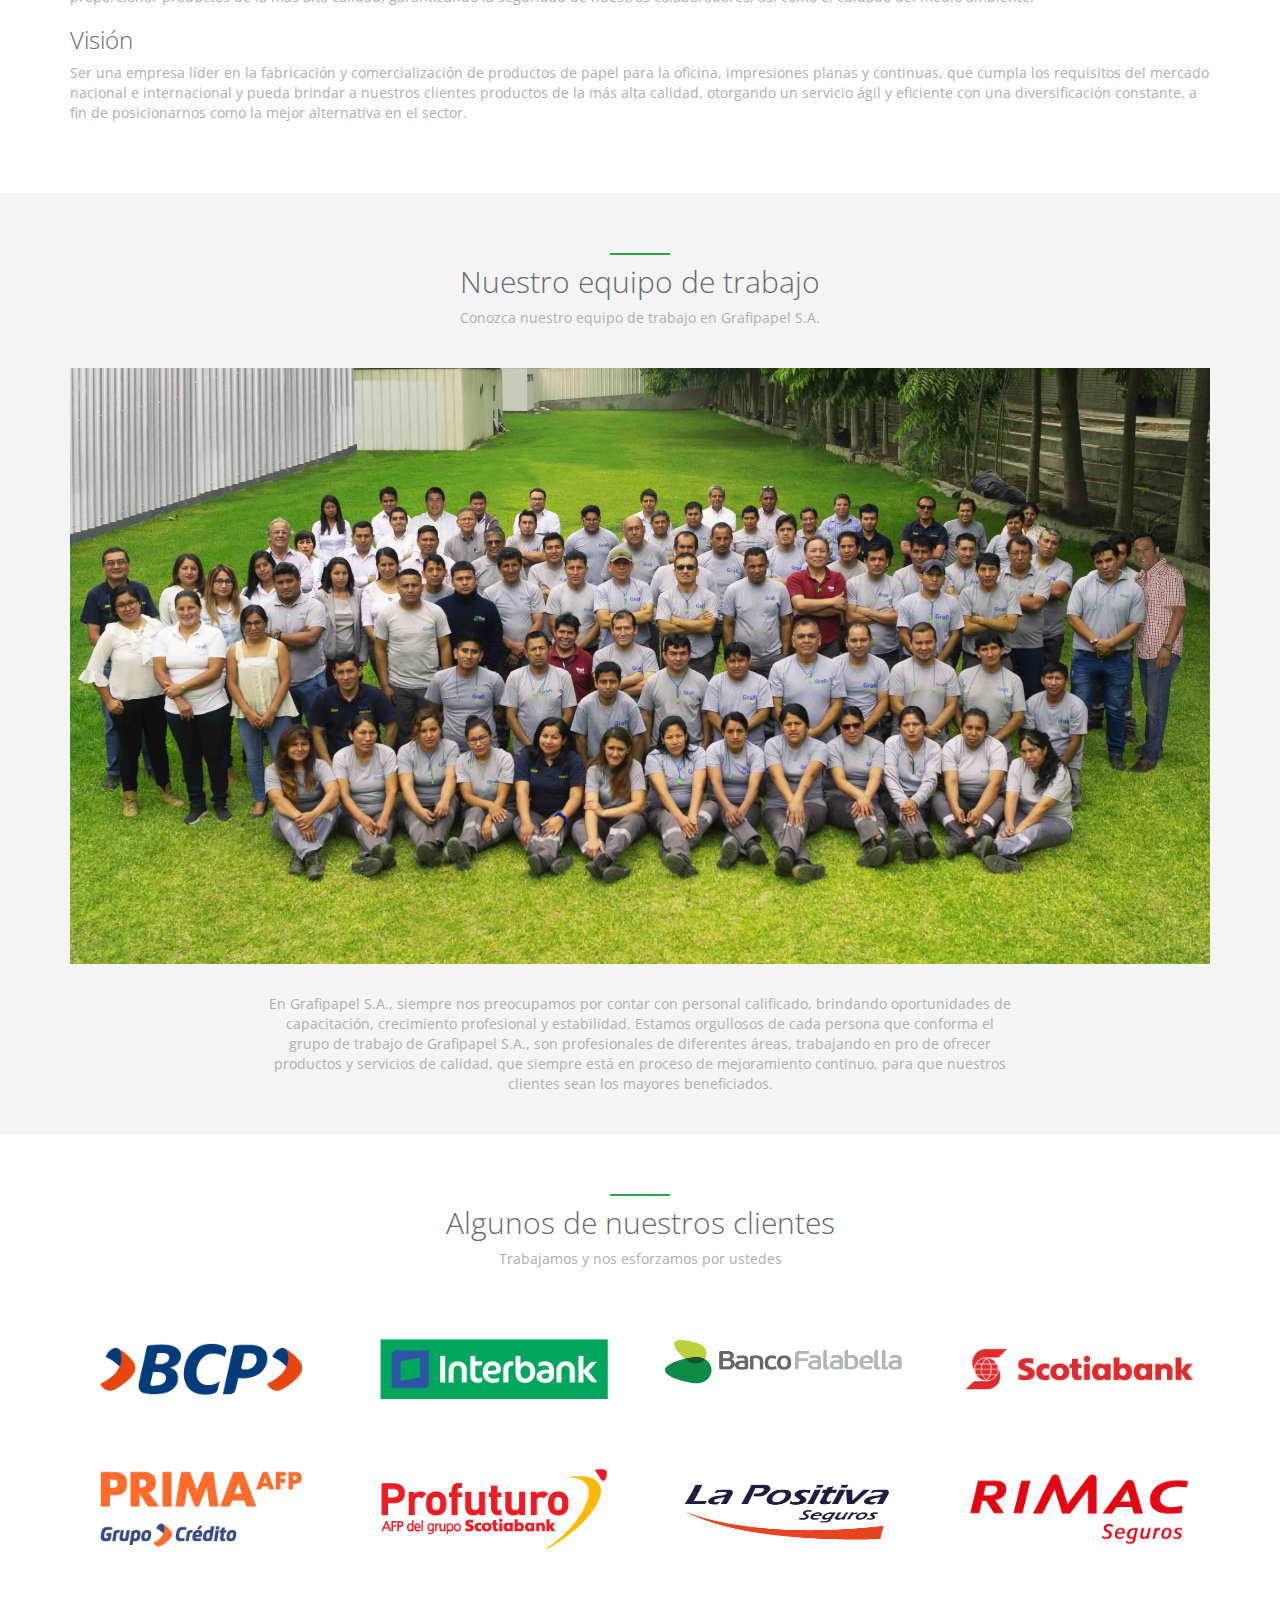
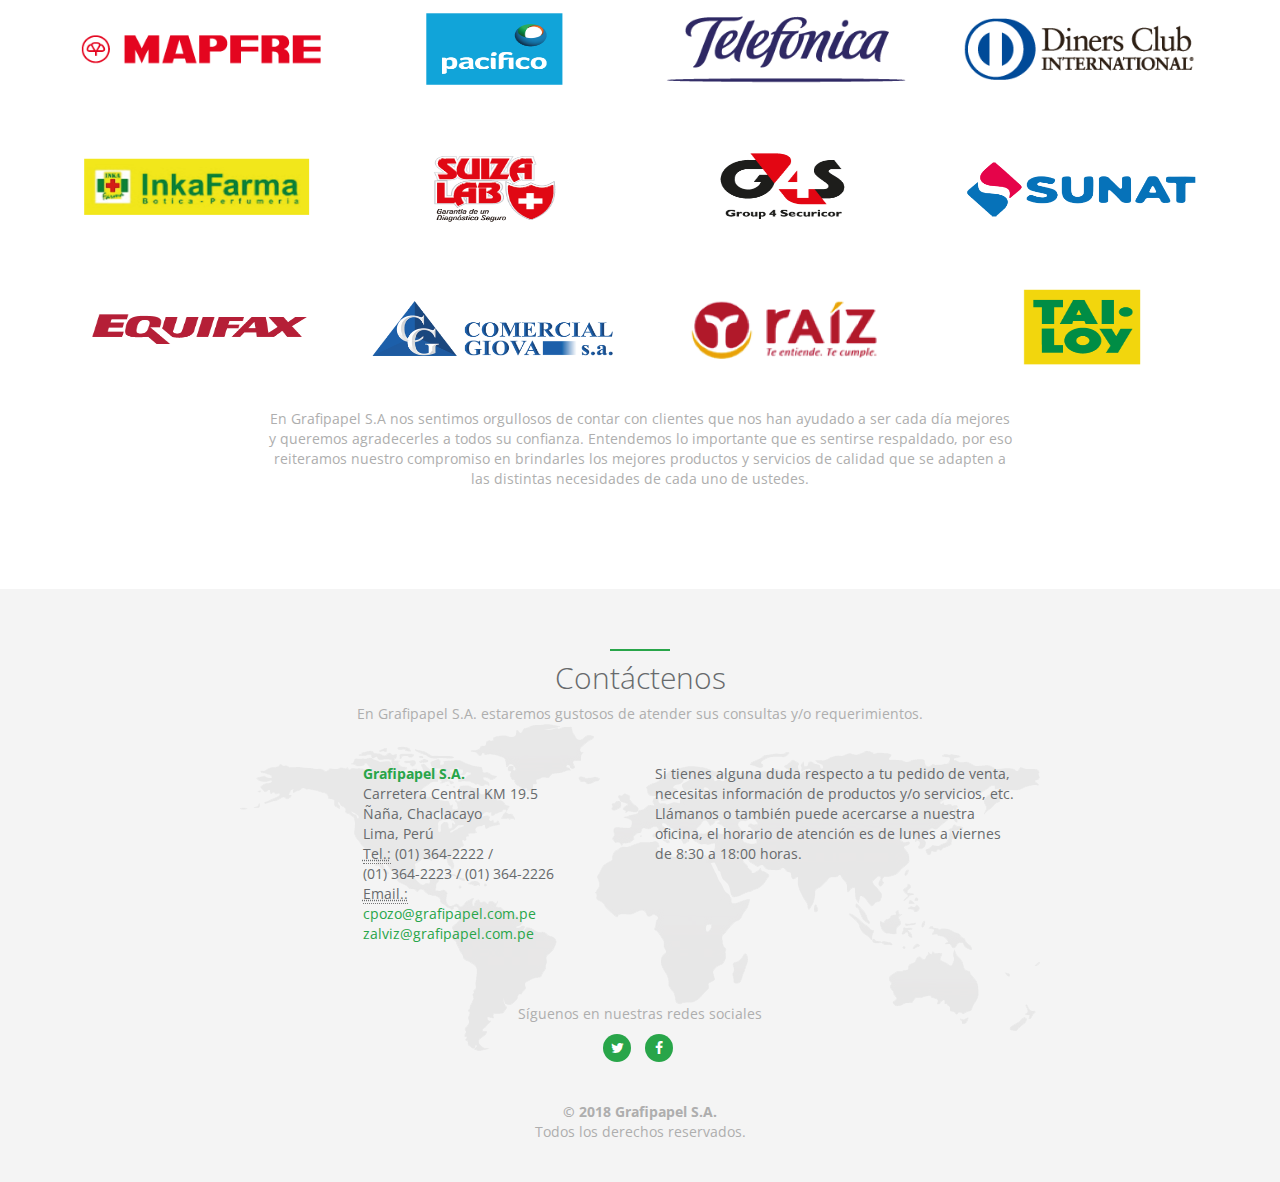
<file: index2.html>
<!DOCTYPE html>
<html lang="en">

<head>
    <meta charset="UTF-8">
    <meta name="viewport" content="width=device-width, initial-scale=1.0">
    <meta http-equiv="X-UA-Compatible" content="ie=edge">
    <link rel="icon" type="image/png" href="img/gp-logo-title.png" sizes="32x32" />
    <title>Grafipapel S.A.</title>
    <link rel="stylesheet" href="css/bootstrap.min.css">
    <link rel="stylesheet" href="css/animate.css">
    <link rel="stylesheet" href="css/style.css">
    <link rel="stylesheet" href="fonts/font-awesome/css/font-awesome.min.css">
    <link href="https://fonts.googleapis.com/css?family=Open+Sans:300,400,600,700" rel="stylesheet">
    <link href="https://fonts.googleapis.com/css?family=Roboto:300,400,500,700" rel="stylesheet">
</head>

<body id="page-top" class="landing-page">

    <!-- Menu -->
    <div class="navbar-wrapper">
        <nav class="navbar navbar-default navbar-fixed-top" role="navigation">
            <div class="container">
                <div class="navbar-header page-scroll">
                    <button type="button" class="navbar-toggle collapsed" data-toggle="collapse" data-target="#navbar" aria-expanded="false" aria-controls="navbar">
                        <span class="sr-only">Toggle navigation</span>
                        <span class="icon-bar"></span>
                        <span class="icon-bar"></span>
                        <span class="icon-bar"></span>
                    </button>
                    <img class="navbar-brand" src="img/go-logo-us.png" alt="logo">
                </div>
                <div id="navbar" class="navbar-collapse collapse">
                    <ul class="nav navbar-nav navbar-right">
                        <li><a class="page-scroll" href="#page-top">Inicio</a></li>
                        <li><a class="page-scroll" href="#products">Productos</a></li>
                        <li><a class="page-scroll" href="#us">Nosotros</a></li>
                        <li><a class="page-scroll" href="#team">Equipo</a></li>
                        <li><a class="page-scroll" href="#customers">Clientes</a></li>
                        <li><a class="page-scroll" href="#contact">Contacto</a></li>
                    </ul>
                </div>
            </div>
        </nav>
    </div>

    <!-- Slider -->
    <div id="inSlider" class="carousel carousel-fade" data-ride="carousel">
        <ol class="carousel-indicators">
            <li data-target="#inSlider" data-slide-to="0" class="active"></li>
            <li data-target="#inSlider" data-slide-to="1"></li>
            <li data-target="#inSlider" data-slide-to="2"></li>
        </ol>
        <div class="carousel-inner" role="listbox">
            <div class="item active">
                <div class="container"></div>
                <div class="header-back one"></div>
            </div>
            <div class="item">
                <div class="container"></div>
                <div class="header-back two"></div>
            </div>
            <div class="item">
                <div class="container"></div>
                <div class="header-back three"></div>
            </div>
        </div>
        <a class="left carousel-control" href="#inSlider" role="button" data-slide="prev">
            <span class="glyphicon glyphicon-chevron-left" aria-hidden="true"></span>
            <span class="sr-only">Previous</span>
        </a>
        <a class="right carousel-control" href="#inSlider" role="button" data-slide="next">
            <span class="glyphicon glyphicon-chevron-right" aria-hidden="true"></span>
            <span class="sr-only">Next</span>
        </a>
    </div>

    <!-- Products -->
    <section id="products" class="features">
        <div class="container">
            <!-- Linea -->
            <!-- Linea - Title -->
            <div class="row">
                <div class="col-lg-12 text-center">
                    <div class="navy-line"></div>
                    <h1>Productos de línea<br /> <span class="navy"> Tenemos una medida para cada necesidad</span> </h1>
                    <p>Nos adaptamos a las medidas según sus requerimientos siendo flexibles y su mejor opción. </p>
                </div>
            </div>
            <!-- Linea - Content -->
            <div class="row m-t-md">
                <div class="col-md-4">
                    <div class="widget-head-color-box-2">
                        <img src="img/product-linea-sobres-bond-manila.jpg" alt="">
                    </div>
                    <div class="widget-text-box-2">
                        <h4 class="media-heading">SOBRES MANILA Y BOND</h4>
                        <p>Son ideales para usos diversos en la oficina y el hogar. Contamos con una gran variedad de tamaños y medidas especiales.</p>
                    </div>
                </div>
                <div class="col-md-4">
                    <div class="widget-head-color-box-2">
                        <img src="img/product-linea-sobres-ecologicos-kraft.jpg" alt="">
                    </div>
                    <div class="widget-text-box-2">
                        <h4 class="media-heading">SOBRES KRAFT</h4>
                        <p>Lorem Ipsum is simply dummy text of the printing and typesetting industry.</p>
                    </div>
                </div>
                <div class="col-md-4">
                    <div class="widget-head-color-box-2">
                        <img src="img/product-linea-sobres-blancos.jpg" alt="">
                    </div>
                    <div class="widget-text-box-2">
                        <h4 class="media-heading">SOBRES BOND</h4>
                        <p>Son ideales para el envío de correspondencia según las necesidades. Contamos con diversos tamaños y medidas especiales.</p>
                    </div>
                </div>
            </div>

            <div class="row m-t-md">
                <div class="col-md-4">
                    <div class="widget-head-color-box-2">
                        <img src="img/product-linea-sobres-colores.jpg" alt="">
                    </div>
                    <div class="widget-text-box-2">
                        <h4 class="media-heading">SOBRES – HOT COLOR</h4>
                        <p>Lorem Ipsum is simply dummy text of the printing and typesetting industry.</p>
                    </div>
                </div>
                <div class="col-md-4">
                    <div class="widget-head-color-box-2">
                        <img src="img/product-linea-folder-colores.jpg" alt="">
                    </div>
                    <div class="widget-text-box-2">
                        <h4 class="media-heading">FOLDER – HOT COLOR</h4>
                        <p>Son utilizados para presentaciones donde se requiera mayor atención por la intensidad y tonalidad de sus colores.</p>
                    </div>
                </div>
                <div class="col-md-4">
                    <div class="widget-head-color-box-2">
                        <img src="img/product-linea-folder-manila.jpg" alt="">                        
                    </div>
                    <div class="widget-text-box-2">
                        <h4 class="media-heading">FOLDERS MANILA</h4>
                        <p>Tienen el principal objetivo de guardar, ordenar y proteger tus documentos. Su mayor característica es su valor en rigidez y medidas exactas.</p>
                    </div>
                </div>
            </div>

            <div class="row m-t-md">
                <div class="col-md-4 col-md-offset-2">
                    <div class="widget-head-color-box-2">
                        <img src="img/product-linea-contometro.jpg" alt="">
                    </div>
                    <div class="widget-text-box-2">
                        <h4 class="media-heading">CONTOMETROS</h4>
                        <p>Fabricados en papel térmico, los contómetros son especiales para cajas registradoras de cualquier marca, calculadora, cajeros automáticos y puntos de venta etc.</p>
                    </div>
                </div>
                <div class="col-md-4">
                    <div class="widget-head-color-box-2">
                        <img src="img/product-linea-formato-continuo.jpg" alt="">
                    </div>
                    <div class="widget-text-box-2" style="height: auto;">
                        <h4 class="media-heading">FORMATOS CONTINUOS</h4>
                        <p>Son ideales para imprimir facturas, planillas, reportes y documentos en formato continuo. Nuestro papel continuo es 100% blanco, evita los atascos en la impresión gracias a los desgloses y perforaciones perfectas. Su presentación es de 56 y 75 gr con cortes horizontales y verticales.</p>
                    </div>
                </div>
            </div>

            <!-- Impreso -->
            <!-- Impreso - Title -->
            <div class="row">
                <div class="col-lg-12 text-center">
                    <div class="navy-line"></div>
                    <h1>Productos impresos<br /> <span class="navy"> La imaginación llevada al diseño y hecha
                            impresión</span>
                    </h1>
                    <p>Tenemos la mejor propuesta a sus necesidades en tus productos impresos. </p>
                </div>
            </div>
            <!-- Impreso - Content -->
            <div class="row features-block">
                <div class="col-lg-12 text-center wow zoomIn">
                    <img src="img/product-impreso.png" alt="p-impreso" class="img-responsive center-block">
                </div>
                <div class="col-lg-12 features-text wow fadeInLeft">
                    <i class="fa fa-print features-icon"></i>
                    <h2>Formularios Continuos, Formatos, Sobres Impresos y más... </h2>
                    <p>La impresión de documentos profesiones como folletos, boletines, presentaciones comerciales y
                        materiales de punto de venta, es fundamental para dirigirse a los clientes de una forma
                        convincente
                        y hacerles llegar el mensaje. Los documentos en color de aspecto profesional y atractivo
                        contribuyen a transmitir la impresión de una buena reputación y profesionalidad de la empresa
                        del
                        sector realzando su imagen.</p>
                </div>
            </div>
            <!-- Flexo -->
            <!-- Flexo - Title -->
            <div class="row">
                <div class="col-lg-12 text-center">
                    <div class="navy-line"></div>
                    <h1>Flexografia<br /> <span class="navy"> Somos una nueva solución para tus procesos de
                            PACKING</span>
                    </h1>
                    <p>Más que una etiqueta… una buena imagen para su empresa. </p>
                </div>
            </div>
            <!-- Flexo - Content -->
            <div class="row">
                <div class="col-md-3 text-center wow fadeInLeft">
                    <div>
                        <img src="img/product-flexo-logo.png" class="img-responsive img-logo-flexo center-block" alt="">
                        <p>Estamos comprometidos con el éxito de nuestros clientes, ofreciendo un nuevo servicio
                            gráfico
                            bajo el sistema de Flexografía, apoyados en un equipo humano proactivo, orientado a la
                            calidad
                            y la mejora continua con tecnología de última generación, contribuyendo al cuidado del
                            medio
                            ambiente.</p>
                        <p>Especializados en la fabricación de todo tipo de etiquetas, desde etiquetas blancas para
                            trazabilidad hasta etiquetas de alto valor con diferentes acabados en diversos sustratos de
                            acuerdo a su necesidad.</p>
                    </div>
                    <div class="m-t-lg text-center">
                        <h2>
                            <span class="navy">Otorga personalidad a tú producto dandole elegancia sobriedad, brillo,
                                frescura, notoriedad y alegría.</span>
                        </h2>
                    </div>
                </div>
                <div class="col-md-6 text-center wow zoomIn">
                    <img src="img/product-flexo2.png" alt="" class="img-responsive img-flexo">
                </div>
                <div class="col-md-3 text-center wow fadeInRight">
                    <div>
                        <img src="img/product-flexo-innovando.png" class="img-responsive img-logo-flexo2" alt="">
                        <p>Aplicaciones de manera total o selectiva para efectos decorativos:</p>
                        <p>• Barniz UV, brillo o mate sectorizado: Aplicación de manera total o selectiva para efectos
                            decorativos.</p>
                        <p>• Foil Stamping: Acabados metálicos de alto impacto en Línea.</p>
                        <p>• Delam/Relam: Impresiones por la cara y la parte autoadhesiva del material.</p>
                        <p>• Laminado: Laminas con brillo convencional, holográfico y tornasolado. (Realzan la
                            impresión
                            con un brillo especial).</p>
                    </div>
                    <div class="m-t-lg">
                        <img src="img/product-flexo-laminado.png" class="img-responsive img-thumbnail img-services" alt="">
                        <img src="img/product-flexo-foil-stamping.png" class="img-responsive img-thumbnail img-services" alt="">
                        <img src="img/product-flexo-relam.png" class="img-responsive img-thumbnail img-services" alt="">
                    </div>
                </div>
            </div>
            <!-- Catalogo -->
            <!-- Catalogo - Title -->
            <div class="row">
                <div class="col-lg-12 text-center">
                    <div class="navy-line"></div>
                    <h1>Catalogo 2020<br /> <span class="navy"> Artículos de oficina e impresos</span>
                    </h1>
                    <p>Conozca todos los detalles de nuestros artículos. También, nuestros nuevos articulos.</p>
                </div>
            </div>
            <!-- Catalogo - Content -->
            <div class="row">
                <div class="col-md-2 text-center wow fadeInLeft">
                </div>
                <div class="col-md-8 text-center wow zoomIn">
                    <a href="docs/Grafipapel_Catalog_2020.pdf" download="Grafipapel_Catalog_2020" target="_blank">
                        <img src="img/catalogo-2020.png" alt="" class="img-responsive img-catalog">
                    </a>
                </div>
                <div class="col-md-2 text-center wow fadeInRight">
                </div>
            </div>
        </div>
    </section>

    <!-- Nosotros -->
    <section id="us">
        <div class="container">
            <div class="row">
                <div class="col-lg-12 text-center">
                    <div class="navy-line"></div>
                    <h1><strong>Grafipapel S.A.</strong></h1>
                    <p>En papelería... ¡La solución más completa para LA OFICINA Y EL HOGAR! </p>
                </div>
            </div>
            <div class="row features-block">
                <div class="col-lg-12 text-center wow zoomIn">
                    <img src="img/go-logo-us.png" class="img-responsive center-block">
                </div>
                <div class="col-lg-12 features-text wow fadeInLeft">
                    <h2>Nuestra Empresa </h2>
                    <p>Contamos con más de 20 años en el mercado fabricando y brindando servicios de impresión de
                        formatos planos, sobres y formularios continuos (mecanizados), además de ofrecer una amplia
                        linea de productos de papel y cartón para oficina.</p>
                    <p>En nuestra empresa, nos esforzamos por fabricar y presentar al mercado productos de calidad, así
                        como por atender a nuestros clientes como parte de nosotros deseamos que se sientan satisfechos
                        por el producto que reciben ya que maximizamos el valor de su dinero.</p>
                    <p>Nuestros productos cuentan con una garantía incondicional de calidad, que nos otorga la
                        preferencia y fidelidad de todos los clientes que ya forman parte de nuestra cartera.</p>

                    <h2>Misión </h2>
                    <p>Somos una empresa dedicada a la fabricación y comercialización de productos de papel para la
                        oficina, impresiones planas y continuas, con un proceso eficiente, para proporcionar productos
                        de la más alta calidad, garantizando la seguridad de nuestros colaboradores, así como el
                        cuidado del medio ambiente.</p>

                    <h2>Visión </h2>
                    <p>Ser una empresa líder en la fabricación y comercialización de productos de papel para la
                        oficina, impresiones planas y continuas, que cumpla los requisitos del mercado nacional e
                        internacional y pueda brindar a nuestros clientes productos de la más alta calidad, otorgando
                        un servicio ágil y eficiente con una diversificación constante, a fin de posicionarnos como la
                        mejor alternativa en el sector.</p>
                </div>

            </div>
        </div>
    </section>

    <!-- Team -->
    <section id="team" class="gray-section">
        <div class="container">
            <div class="row m-b-lg">
                <div class="col-lg-12 text-center">
                    <div class="navy-line"></div>
                    <h1>Nuestro equipo de trabajo</h1>
                    <p>Conozca nuestro equipo de trabajo en Grafipapel S.A.</p>
                </div>
            </div>
            <div class="row">
                <div class="col-sm-12">
                    <div class="team-member wow zoomIn">
                        <img src="img/team-gp.jpg" class="img-responsive" alt="">
                    </div>
                </div>
            </div>
            <div class="row">
                <div class="col-lg-8 col-lg-offset-2 text-center m-t-lg m-b-lg">
                    <p>En Grafipapel S.A., siempre nos preocupamos por contar con personal calificado, brindando
                        oportunidades de capacitación, crecimiento profesional y estabilidad. Estamos orgullosos de
                        cada persona que conforma el grupo de trabajo de Grafipapel S.A., son profesionales de
                        diferentes áreas, trabajando en pro de ofrecer productos y servicios de calidad, que siempre
                        está en proceso de mejoramiento continuo, para que nuestros clientes sean los mayores
                        beneficiados.</p>
                </div>
            </div>
        </div>
    </section>

    <!-- Customers -->
    <section id="customers">
        <div class="container">
            <div class="row">
                <div class="col-lg-12 text-center">
                    <div class="navy-line"></div>
                    <h1>Algunos de nuestros clientes</h1>
                    <p>Trabajamos y nos esforzamos por ustedes</p>
                </div>
            </div>
            <div class="row features-block">
                <div class="col-sm-3 wow fadeInLeft">
                    <div class="team-member">
                        <img src="img/customer-bcp.png" class="img-responsive img-customers" alt="">
                    </div>
                </div>
                <div class="col-sm-3">
                    <div class="team-member wow zoomIn">
                        <img src="img/customer-interbank.png" class="img-responsive img-customers" alt="">
                    </div>
                </div>
                <div class="col-sm-3">
                    <div class="team-member wow zoomIn">
                        <img src="img/customer-falabella.png" class="img-responsive img-customers" alt="">
                    </div>
                </div>
                <div class="col-sm-3 wow fadeInRight">
                    <div class="team-member">
                        <img src="img/customer-scotiabank.png" class="img-responsive img-customers" alt="">
                    </div>
                </div>
            </div>
            <div class="row features-block">
                <div class="col-sm-3 wow fadeInLeft">
                    <div class="team-member">
                        <img src="img/customer-primaafp.png" class="img-responsive img-customers" alt="">
                    </div>
                </div>
                <div class="col-sm-3">
                    <div class="team-member wow zoomIn">
                        <img src="img/customer-profuturo.png" class="img-responsive img-customers" alt="">
                    </div>
                </div>
                <div class="col-sm-3">
                    <div class="team-member wow zoomIn">
                        <img src="img/customer-lapositiva.png" class="img-responsive img-customers" alt="">
                    </div>
                </div>
                <div class="col-sm-3 wow fadeInRight">
                    <div class="team-member">
                        <img src="img/customer-rimac.png" class="img-responsive img-customers" alt="">
                    </div>
                </div>
            </div>
            <div class="row features-block">
                <div class="col-sm-3 wow fadeInLeft">
                    <div class="team-member">
                        <img src="img/customer-mapfre.png" class="img-responsive img-customers" alt="">
                    </div>
                </div>
                <div class="col-sm-3">
                    <div class="team-member wow zoomIn">
                        <img src="img/customer-pacifico.png" class="img-responsive img-customers" alt="">
                    </div>
                </div>
                <div class="col-sm-3">
                    <div class="team-member wow zoomIn">
                        <img src="img/customer-telefonica.png" class="img-responsive img-customers" alt="">
                    </div>
                </div>
                <div class="col-sm-3 wow fadeInRight">
                    <div class="team-member">
                        <img src="img/customer-dinners.png" class="img-responsive img-customers" alt="">
                    </div>
                </div>
            </div>
            <div class="row features-block">
                <div class="col-sm-3 wow fadeInLeft">
                    <div class="team-member">
                        <img src="img/customer-inkafarma.png" class="img-responsive img-customers" alt="">
                    </div>
                </div>
                <div class="col-sm-3">
                    <div class="team-member wow zoomIn">
                        <img src="img/customer-suizalab.png" class="img-responsive img-customers" alt="">
                    </div>
                </div>
                <div class="col-sm-3">
                    <div class="team-member wow zoomIn">
                        <img src="img/customer-g4s.png" class="img-responsive img-customers" alt="">
                    </div>
                </div>
                <div class="col-sm-3 wow fadeInRight">
                    <div class="team-member">
                        <img src="img/customer-sunat.png" class="img-responsive img-customers" alt="">
                    </div>
                </div>
            </div>
            <div class="row features-block">
                <div class="col-sm-3 wow fadeInLeft">
                    <div class="team-member">
                        <img src="img/customer-equifax.png" class="img-responsive img-customers" alt="">
                    </div>
                </div>
                <div class="col-sm-3">
                    <div class="team-member wow zoomIn">
                        <img src="img/customer-giova.png" class="img-responsive img-customers" alt="">
                    </div>
                </div>
                <div class="col-sm-3">
                    <div class="team-member wow zoomIn">
                        <img src="img/customer-raiz.png" class="img-responsive img-customers" alt="">
                    </div>
                </div>
                <div class="col-sm-3 wow fadeInRight">
                    <div class="team-member">
                        <img src="img/customer-tailoy.png" class="img-responsive img-customers" alt="">
                    </div>
                </div>
            </div>
            <div class="row">
                <div class="col-lg-8 col-lg-offset-2 text-center m-t-lg m-b-lg">
                    <p>En Grafipapel S.A nos sentimos orgullosos de contar con clientes que nos han ayudado a ser cada
                        día mejores y queremos agradecerles a todos su confianza. Entendemos lo importante que es
                        sentirse respaldado, por eso reiteramos nuestro compromiso en brindarles los mejores productos
                        y servicios de calidad que se adapten a las distintas necesidades de cada uno de ustedes. </p>
                </div>
            </div>
        </div>
    </section>

    <!-- Contact -->
    <section id="contact" class="gray-section contact">
        <div class="container">
            <div class="row m-b-lg">
                <div class="col-lg-12 text-center">
                    <div class="navy-line"></div>
                    <h1>Contáctenos</h1>
                    <p>En Grafipapel S.A. estaremos gustosos de atender sus consultas y/o requerimientos.</p>
                </div>
            </div>
            <div class="row m-b-lg">
                <div class="col-lg-3 col-lg-offset-3">
                    <address>
                        <strong><span class="navy">Grafipapel S.A.</span></strong><br />
                        Carretera Central KM 19.5<br />
                        Ñaña, Chaclacayo<br />
                        Lima, Perú<br />
                        <abbr title="Teléfono">Tel.:</abbr> (01) 364-2222 / <br />
                        (01) 364-2223 / (01) 364-2226<br />
                        <abbr title="Email">Email.:</abbr> <br />
                        <a href="mailto:cpozo@grafipapel.com.pe" class="navy-link">cpozo@grafipapel.com.pe</a> <br />
                        <a href="mailto:zalviz@grafipapel.com.pe" class="navy-link">zalviz@grafipapel.com.pe</a>
                    </address>
                </div>
                <div class="col-lg-4">
                    <p class="text-color">
                        Si tienes alguna duda respecto a tu pedido de venta, necesitas información de productos y/o
                        servicios, etc. Llámanos o también puede acercarse a nuestra oficina, el horario de atención es
                        de lunes a viernes de 8:30 a 18:00 horas.
                    </p>
                </div>
            </div>
            <div class="row">
                <div class="col-lg-12 text-center">
                    <p class="m-t-sm">
                        Síguenos en nuestras redes sociales
                    </p>
                    <ul class="list-inline social-icon">
                        <li>
                            <a target="_blank" href="https://twitter.com/grafipapelsa"><i class="fa fa-twitter"></i></a>
                        </li>
                        <li>
                            <a target="_blank" href="https://www.facebook.com/grafipapelsa/"><i class="fa fa-facebook"></i></a>
                        </li>
                    </ul>
                </div>
            </div>
            <div class="row">
                <div class="col-lg-8 col-lg-offset-2 text-center m-t-lg m-b-lg">
                    <p><strong>&copy; 2018 Grafipapel S.A.</strong><br /> Todos los derechos reservados.</p>
                </div>
            </div>
        </div>
    </section>

    <script src="js/jquery-3.3.1.min.js"></script>
    <script src="js/bootstrap.min.js"></script>
    <script src="js/jquery.slimscroll.min.js"></script>
    <script src="js/inspinia.js"></script>
    <script src="js/slick.min.js"></script>
    <script src="js/scripts.js"></script>
</body>

</html>
</file>
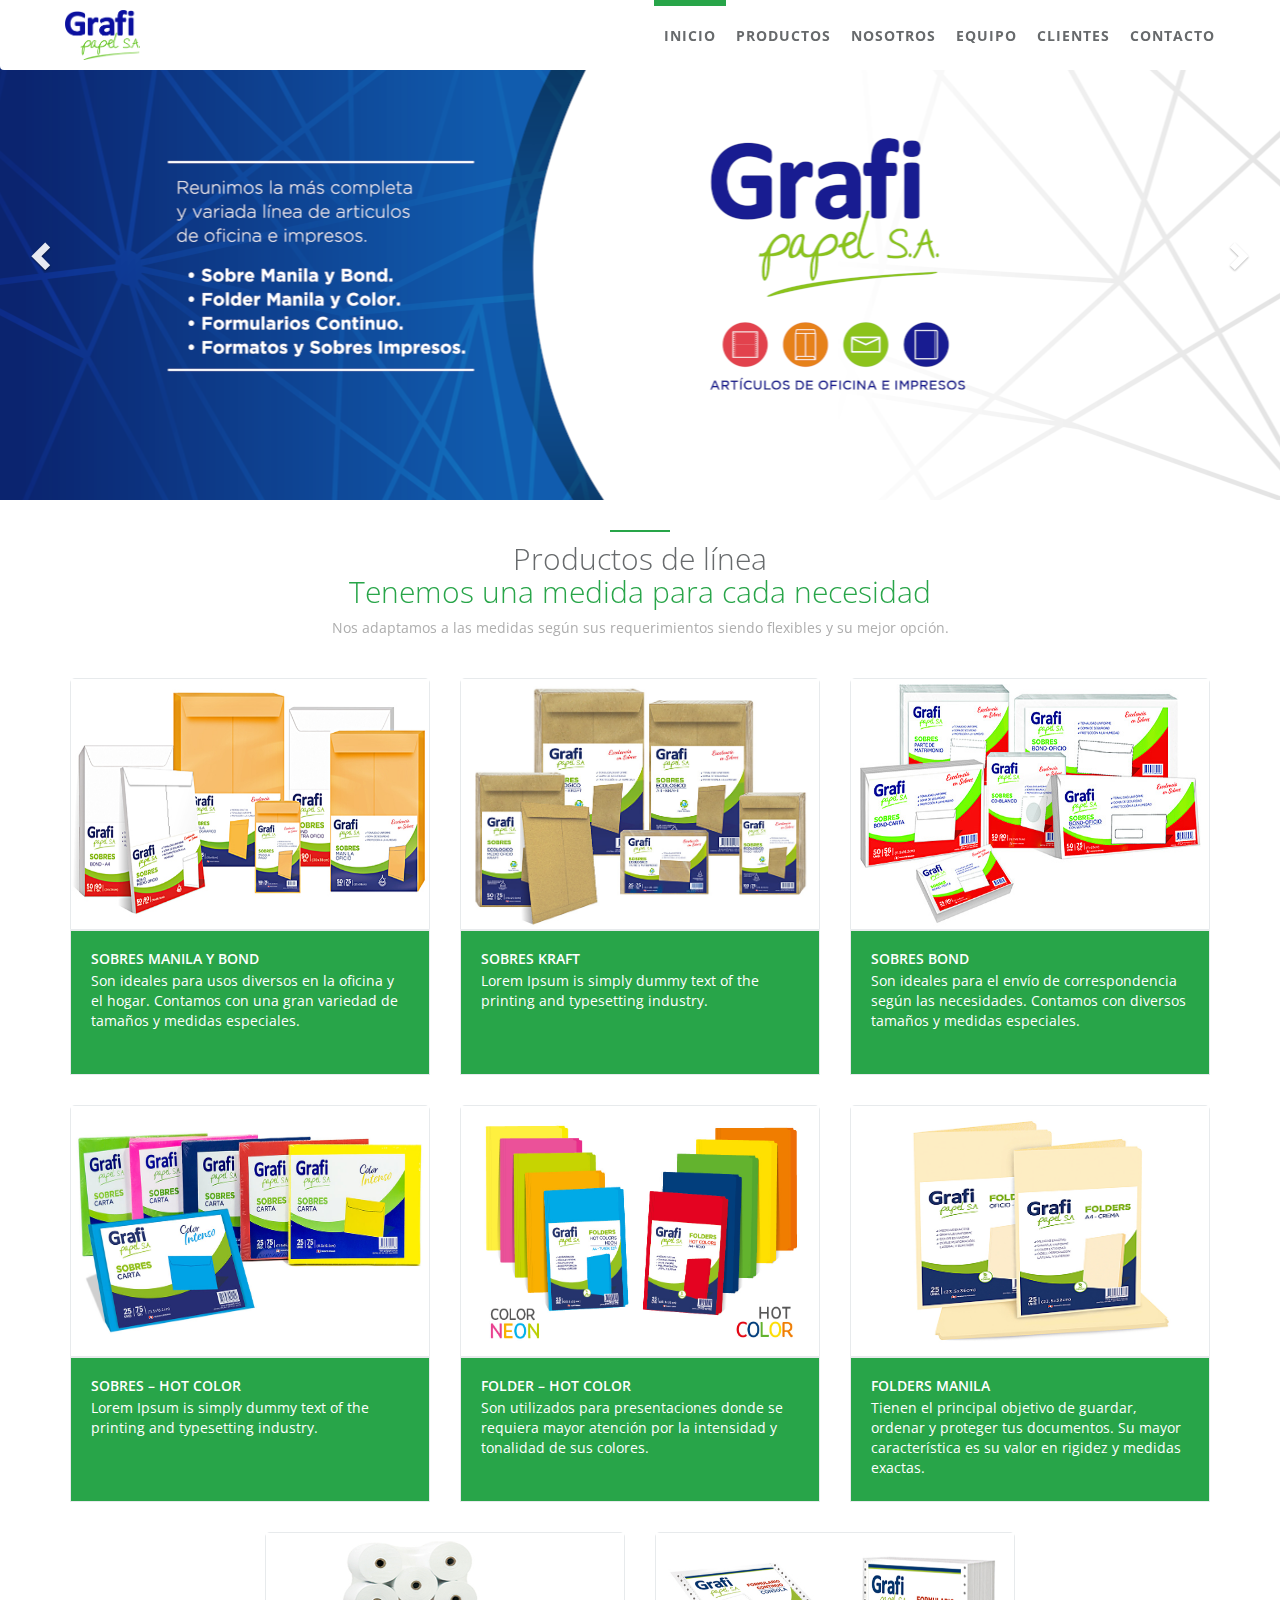
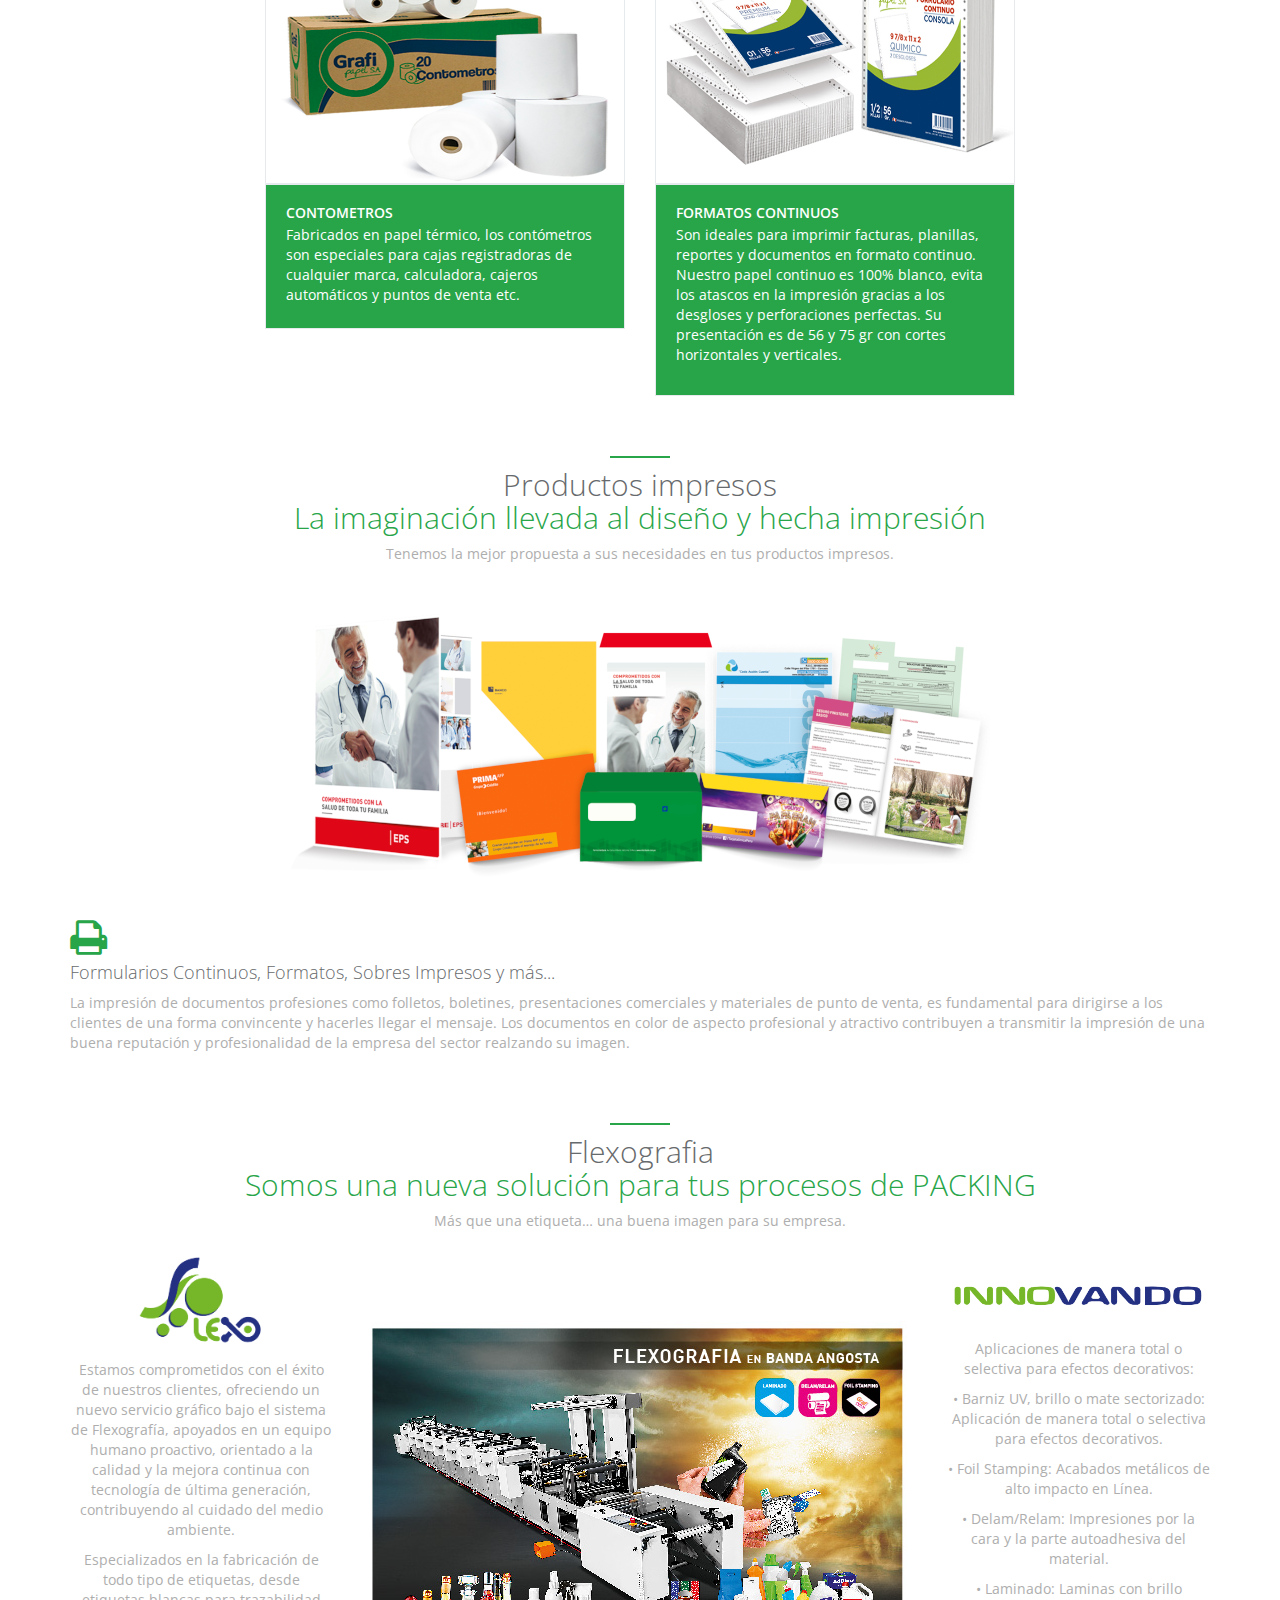
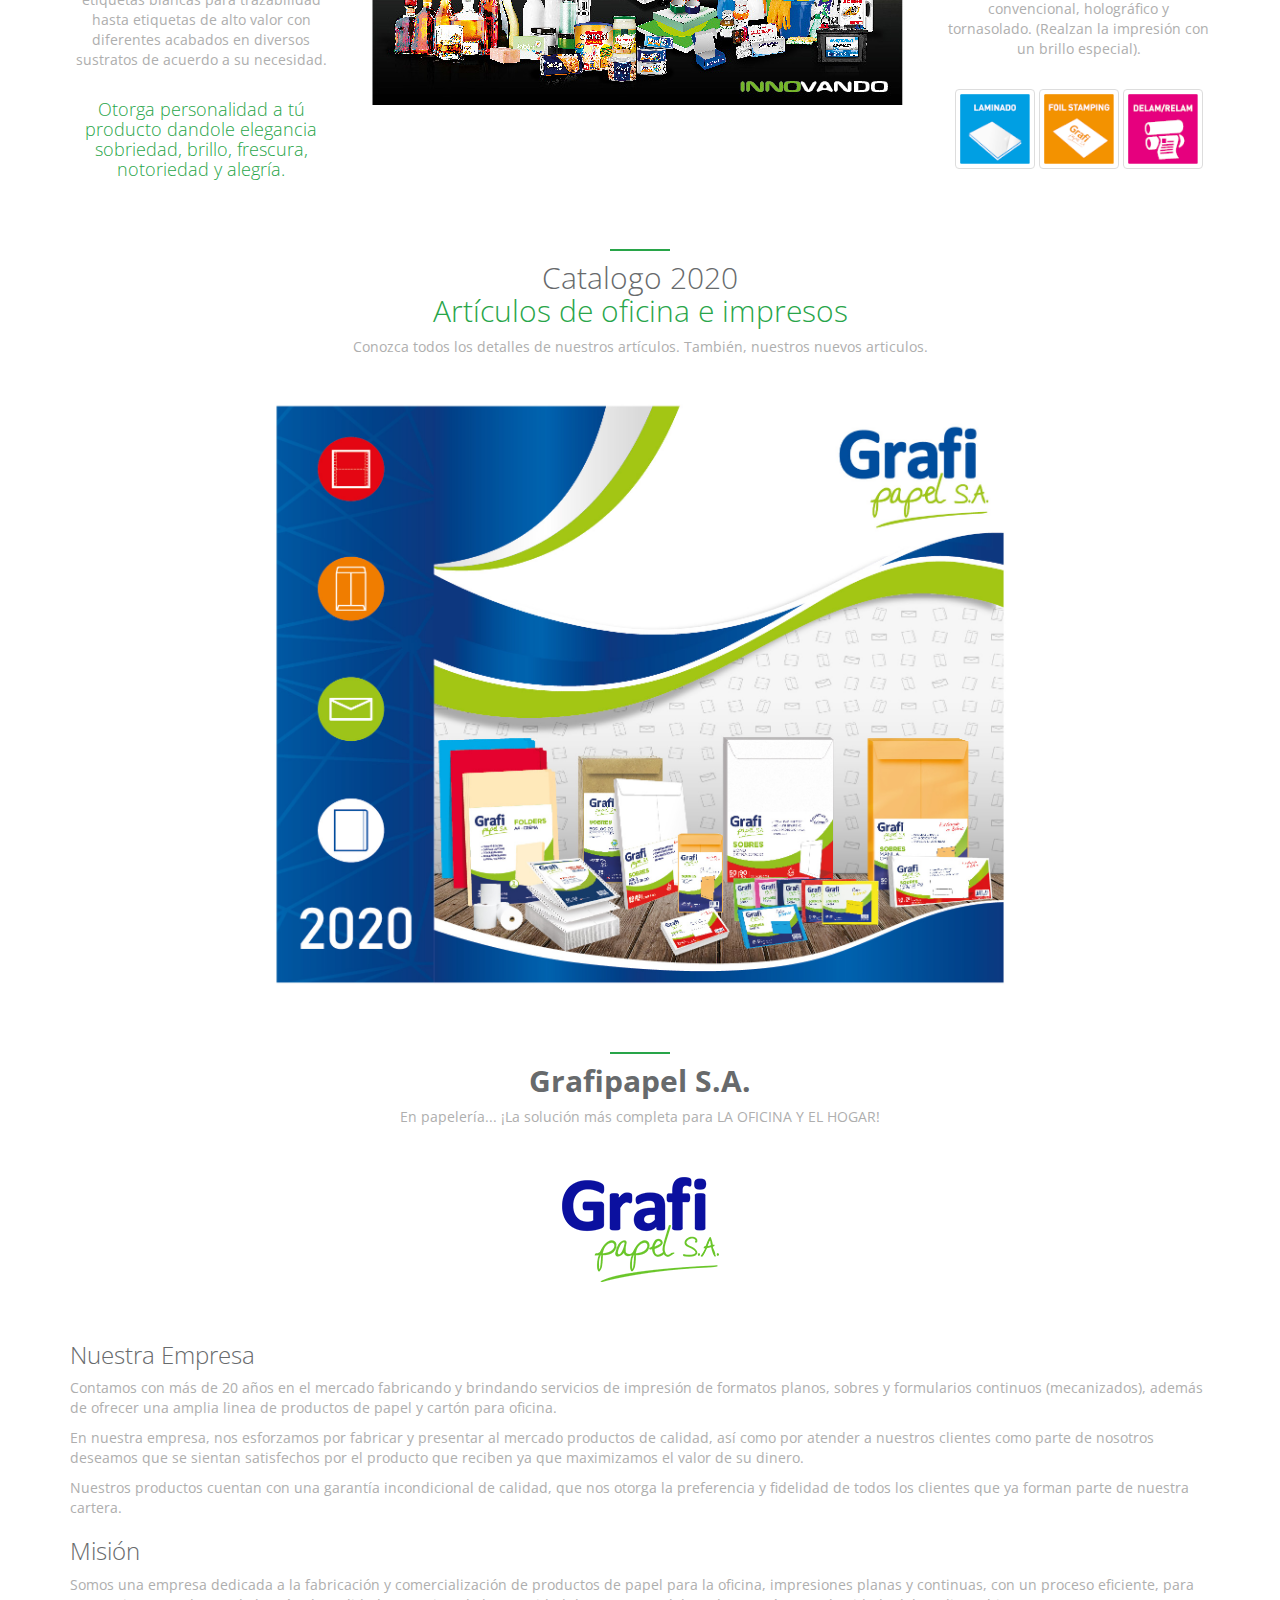
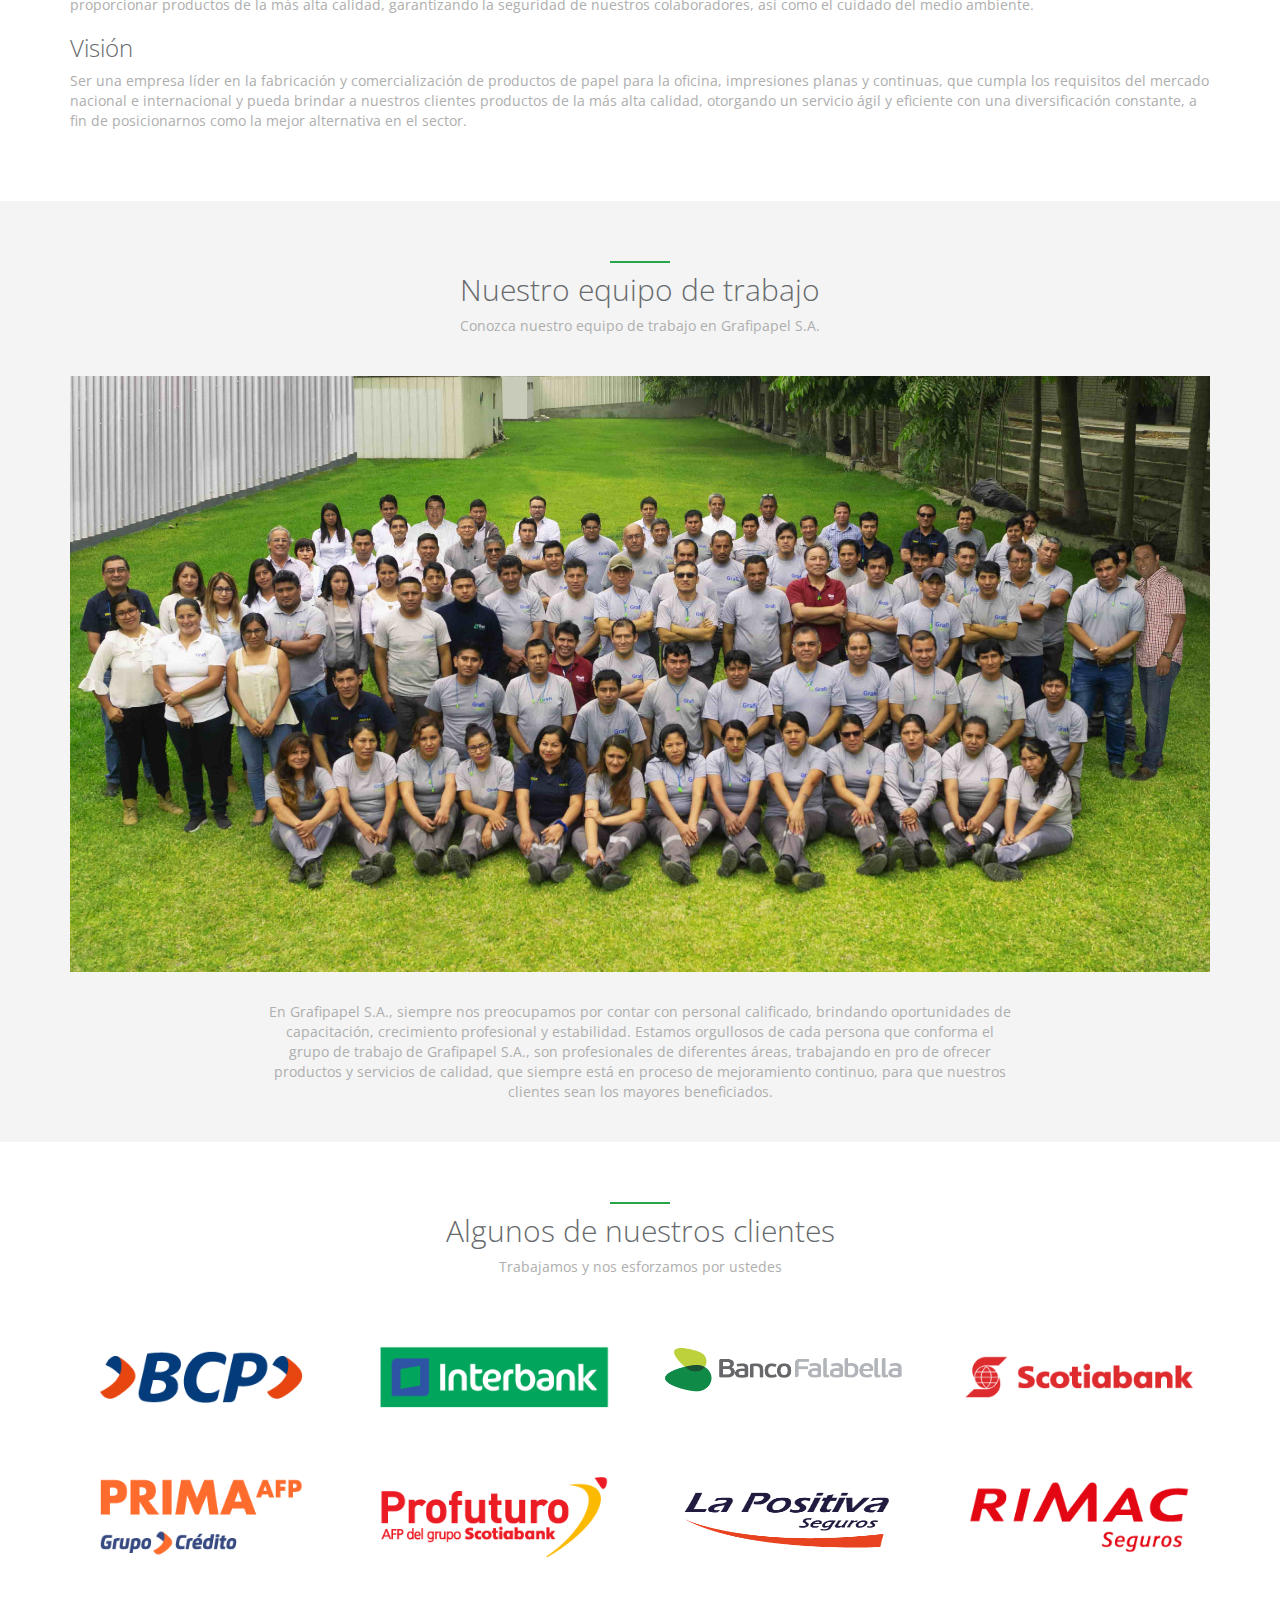
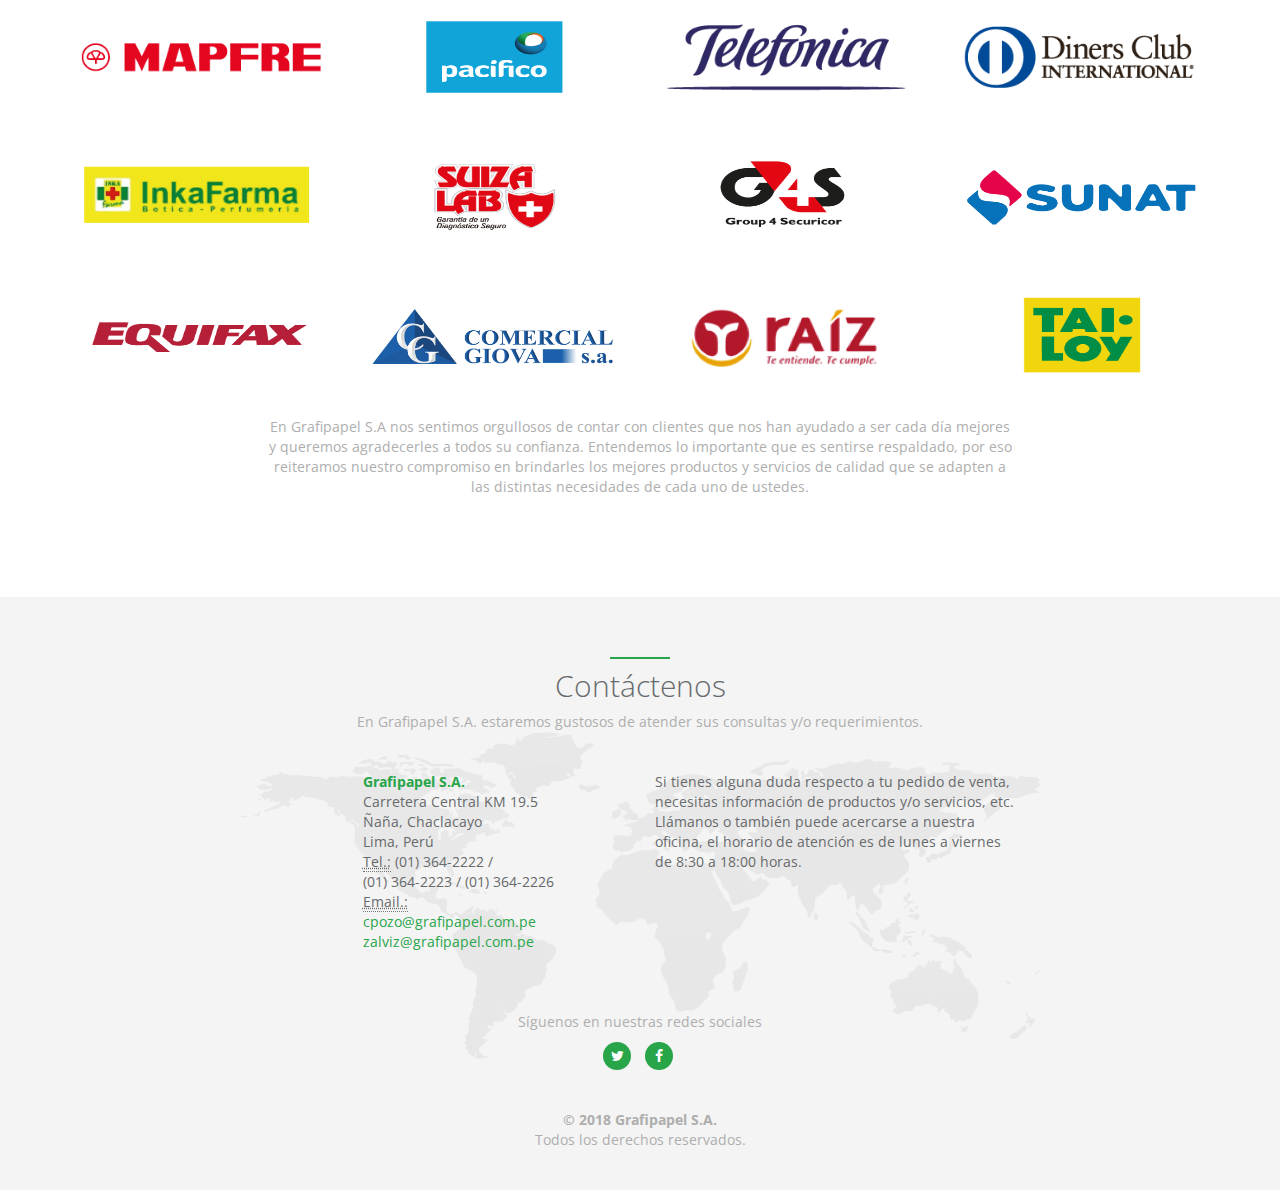
<file: index3.html>
<!DOCTYPE html>
<html lang="en">

<head>
    <meta charset="UTF-8">
    <meta name="viewport" content="width=device-width, initial-scale=1.0">
    <meta http-equiv="X-UA-Compatible" content="ie=edge">
    <link rel="icon" type="image/png" href="img/gp-logo-title.png" sizes="32x32" />
    <title>Grafipapel S.A.</title>
    <link rel="stylesheet" href="css/bootstrap.min.css">
    <link rel="stylesheet" href="css/animate.css">
    <link rel="stylesheet" href="css/style.css">
    <link rel="stylesheet" href="fonts/font-awesome/css/font-awesome.min.css">
    <link href="https://fonts.googleapis.com/css?family=Open+Sans:300,400,600,700" rel="stylesheet">
    <link href="https://fonts.googleapis.com/css?family=Roboto:300,400,500,700" rel="stylesheet">
</head>

<body id="page-top" class="landing-page">

    <!-- Menu -->
    <div class="navbar-wrapper">
        <nav class="navbar navbar-default navbar-fixed-top" role="navigation">
            <div class="container">
                <div class="navbar-header page-scroll">
                    <button type="button" class="navbar-toggle collapsed" data-toggle="collapse" data-target="#navbar" aria-expanded="false" aria-controls="navbar">
                        <span class="sr-only">Toggle navigation</span>
                        <span class="icon-bar"></span>
                        <span class="icon-bar"></span>
                        <span class="icon-bar"></span>
                    </button>
                    <img class="navbar-brand" src="img/go-logo-us.png" alt="logo">
                </div>
                <div id="navbar" class="navbar-collapse collapse">
                    <ul class="nav navbar-nav navbar-right">
                        <li><a class="page-scroll" href="#page-top">Inicio</a></li>
                        <li><a class="page-scroll" href="#products">Productos</a></li>
                        <li><a class="page-scroll" href="#us">Nosotros</a></li>
                        <li><a class="page-scroll" href="#team">Equipo</a></li>
                        <li><a class="page-scroll" href="#customers">Clientes</a></li>
                        <li><a class="page-scroll" href="#contact">Contacto</a></li>
                    </ul>
                </div>
            </div>
        </nav>
    </div>

    <!-- Slider -->
    <div id="inSlider" class="carousel carousel-fade" data-ride="carousel">
        <ol class="carousel-indicators">
            <li data-target="#inSlider" data-slide-to="0" class="active"></li>
            <li data-target="#inSlider" data-slide-to="1"></li>
            <li data-target="#inSlider" data-slide-to="2"></li>
        </ol>
        <div class="carousel-inner" role="listbox">
            <div class="item active">
                <div class="container"></div>
                <div class="header-back one"></div>
            </div>
            <div class="item">
                <div class="container"></div>
                <div class="header-back two"></div>
            </div>
            <div class="item">
                <div class="container"></div>
                <div class="header-back three"></div>
            </div>
        </div>
        <a class="left carousel-control" href="#inSlider" role="button" data-slide="prev">
            <span class="glyphicon glyphicon-chevron-left" aria-hidden="true"></span>
            <span class="sr-only">Previous</span>
        </a>
        <a class="right carousel-control" href="#inSlider" role="button" data-slide="next">
            <span class="glyphicon glyphicon-chevron-right" aria-hidden="true"></span>
            <span class="sr-only">Next</span>
        </a>
    </div>

    <!-- Products -->
    <section id="products" class="features">
        <div class="container">
            <!-- Linea -->
            <!-- Linea - Title -->
            <div class="row">
                <div class="col-lg-12 text-center">
                    <div class="navy-line"></div>
                    <h1>Productos de línea<br /> <span class="navy"> Tenemos una medida para cada necesidad</span> </h1>
                    <p>Nos adaptamos a las medidas según sus requerimientos siendo flexibles y su mejor opción. </p>
                </div>
            </div>
            <!-- Linea - Content -->
            <!-- <div class="row">
                <div class="col-md-3 text-center">
                    <div>
                        <i class="fa fa-folder-open-o features-icon"></i>
                        <h2>Folders Manila</h2>
                        <p>Los Folders Manila tienen el principal objetivo el guardar y proteger documentos teniendo
                            como
                            característica principal tener valores altos de RIGIDEZ para poder cumplir el objetivo del
                            producto.</p>
                    </div>
                    <div class="m-t-lg">
                        <i class="fa fa-folder-open features-icon"></i>
                        <h2>Folders de Colores</h2>
                        <p>Los Folders de Colores son utilizados para presentaciones donde se requiere mayor atención
                            por
                            la intensidad y tonalidad de estos productos; tiene como principal objetivo el guardar y
                            proteger documentos teniendo como característica principal valores altos de RIGIDEZ para
                            poder
                            cumplir el objetivo del producto.</p>
                    </div>
                </div>
                <div class="col-md-6 text-center">
                    <img src="img/product-linea.png" alt="p-linea" class="img-responsive img-linea">
                </div>
                <div class="col-md-3 text-center">
                    <div>
                        <i class="fa fa-envelope features-icon"></i>
                        <i class="fa fa-envelope-o features-icon"></i>
                        <h2>Sobres</h2>
                        <p>Los Sobres Manila y Bond permanecen inmersos en el mundo de las comunicaciones como símbolo
                            para
                            entregar todo material impreso adicional se conserva un poco el orden en la oficina o en
                            casa y
                            sus usos son múltiples como enviar una carta; entregar calificaciones finales en colegios
                            y/o
                            universidades, enviar documentos confidenciales, entregar una hoja de vida, etc.</p>
                    </div>
                </div>
            </div> -->

            <div class="row m-t-md">
                <div class="col-md-4">
                    <div class="widget-head-color-box">
                        <img src="img/product-linea-sobres-bond-manila.jpg" alt="">
                    </div>
                    <div class="widget-text-box navy-bg">
                        <h4 class="media-heading">SOBRES MANILA Y BOND</h4>
                        <p style="color: white;">Son ideales para usos diversos en la oficina y el hogar. Contamos con una gran variedad de tamaños y medidas especiales.</p>
                    </div>
                </div>
                <div class="col-md-4">
                    <div class="widget-head-color-box">
                        <img src="img/product-linea-sobres-ecologicos-kraft.jpg" alt="">
                    </div>
                    <div class="widget-text-box navy-bg">
                        <h4 class="media-heading">SOBRES KRAFT</h4>
                        <p style="color: white;">Lorem Ipsum is simply dummy text of the printing and typesetting industry.</p>
                    </div>
                </div>
                <div class="col-md-4">
                    <div class="widget-head-color-box">
                        <img src="img/product-linea-sobres-blancos.jpg" alt="">
                    </div>
                    <div class="widget-text-box navy-bg">
                        <h4 class="media-heading">SOBRES BOND</h4>
                        <p style="color: white;">Son ideales para el envío de correspondencia según las necesidades. Contamos con diversos tamaños y medidas especiales.</p>
                    </div>
                </div>
            </div>

            <div class="row m-t-md">
                <div class="col-md-4">
                    <div class="widget-head-color-box">
                        <img src="img/product-linea-sobres-colores.jpg" alt="">
                    </div>
                    <div class="widget-text-box navy-bg">
                        <h4 class="media-heading">SOBRES – HOT COLOR</h4>
                        <p style="color: white;">Lorem Ipsum is simply dummy text of the printing and typesetting industry.</p>
                    </div>
                </div>
                <div class="col-md-4">
                    <div class="widget-head-color-box">
                        <img src="img/product-linea-folder-colores.jpg" alt="">
                    </div>
                    <div class="widget-text-box navy-bg">
                        <h4 class="media-heading">FOLDER – HOT COLOR</h4>
                        <p style="color: white;">Son utilizados para presentaciones donde se requiera mayor atención por la intensidad y tonalidad de sus colores.</p>
                    </div>
                </div>
                <div class="col-md-4">
                    <div class="widget-head-color-box">
                        <img src="img/product-linea-folder-manila.jpg" alt="">                        
                    </div>
                    <div class="widget-text-box navy-bg">
                        <h4 class="media-heading">FOLDERS MANILA</h4>
                        <p style="color: white;">Tienen el principal objetivo de guardar, ordenar y proteger tus documentos. Su mayor característica es su valor en rigidez y medidas exactas.</p>
                    </div>
                </div>
            </div>

            <div class="row m-t-md">
                <div class="col-md-4 col-md-offset-2">
                    <div class="widget-head-color-box">
                        <img src="img/product-linea-contometro.jpg" alt="">
                    </div>
                    <div class="widget-text-box navy-bg">
                        <h4 class="media-heading">CONTOMETROS</h4>
                        <p style="color: white;">Fabricados en papel térmico, los contómetros son especiales para cajas registradoras de cualquier marca, calculadora, cajeros automáticos y puntos de venta etc.</p>
                    </div>
                </div>
                <div class="col-md-4">
                    <div class="widget-head-color-box">
                        <img src="img/product-linea-formato-continuo.jpg" alt="">
                    </div>
                    <div class="widget-text-box navy-bg" style="height: auto;">
                        <h4 class="media-heading">FORMATOS CONTINUOS</h4>
                        <p style="color: white;">Son ideales para imprimir facturas, planillas, reportes y documentos en formato continuo. Nuestro papel continuo es 100% blanco, evita los atascos en la impresión gracias a los desgloses y perforaciones perfectas. Su presentación es de 56 y 75 gr con cortes horizontales y verticales.</p>
                    </div>
                </div>
            </div>

            <!-- Impreso -->
            <!-- Impreso - Title -->
            <div class="row">
                <div class="col-lg-12 text-center">
                    <div class="navy-line"></div>
                    <h1>Productos impresos<br /> <span class="navy"> La imaginación llevada al diseño y hecha
                            impresión</span>
                    </h1>
                    <p>Tenemos la mejor propuesta a sus necesidades en tus productos impresos. </p>
                </div>
            </div>
            <!-- Impreso - Content -->
            <div class="row features-block">
                <div class="col-lg-12 text-center wow zoomIn">
                    <img src="img/product-impreso.png" alt="p-impreso" class="img-responsive center-block">
                </div>
                <div class="col-lg-12 features-text wow fadeInLeft">
                    <i class="fa fa-print features-icon"></i>
                    <h2>Formularios Continuos, Formatos, Sobres Impresos y más... </h2>
                    <p>La impresión de documentos profesiones como folletos, boletines, presentaciones comerciales y
                        materiales de punto de venta, es fundamental para dirigirse a los clientes de una forma
                        convincente
                        y hacerles llegar el mensaje. Los documentos en color de aspecto profesional y atractivo
                        contribuyen a transmitir la impresión de una buena reputación y profesionalidad de la empresa
                        del
                        sector realzando su imagen.</p>
                </div>
            </div>
            <!-- Flexo -->
            <!-- Flexo - Title -->
            <div class="row">
                <div class="col-lg-12 text-center">
                    <div class="navy-line"></div>
                    <h1>Flexografia<br /> <span class="navy"> Somos una nueva solución para tus procesos de
                            PACKING</span>
                    </h1>
                    <p>Más que una etiqueta… una buena imagen para su empresa. </p>
                </div>
            </div>
            <!-- Flexo - Content -->
            <div class="row">
                <div class="col-md-3 text-center wow fadeInLeft">
                    <div>
                        <img src="img/product-flexo-logo.png" class="img-responsive img-logo-flexo center-block" alt="">
                        <p>Estamos comprometidos con el éxito de nuestros clientes, ofreciendo un nuevo servicio
                            gráfico
                            bajo el sistema de Flexografía, apoyados en un equipo humano proactivo, orientado a la
                            calidad
                            y la mejora continua con tecnología de última generación, contribuyendo al cuidado del
                            medio
                            ambiente.</p>
                        <p>Especializados en la fabricación de todo tipo de etiquetas, desde etiquetas blancas para
                            trazabilidad hasta etiquetas de alto valor con diferentes acabados en diversos sustratos de
                            acuerdo a su necesidad.</p>
                    </div>
                    <div class="m-t-lg text-center">
                        <h2>
                            <span class="navy">Otorga personalidad a tú producto dandole elegancia sobriedad, brillo,
                                frescura, notoriedad y alegría.</span>
                        </h2>
                    </div>
                </div>
                <div class="col-md-6 text-center wow zoomIn">
                    <img src="img/product-flexo2.png" alt="" class="img-responsive img-flexo">
                </div>
                <div class="col-md-3 text-center wow fadeInRight">
                    <div>
                        <img src="img/product-flexo-innovando.png" class="img-responsive img-logo-flexo2" alt="">
                        <p>Aplicaciones de manera total o selectiva para efectos decorativos:</p>
                        <p>• Barniz UV, brillo o mate sectorizado: Aplicación de manera total o selectiva para efectos
                            decorativos.</p>
                        <p>• Foil Stamping: Acabados metálicos de alto impacto en Línea.</p>
                        <p>• Delam/Relam: Impresiones por la cara y la parte autoadhesiva del material.</p>
                        <p>• Laminado: Laminas con brillo convencional, holográfico y tornasolado. (Realzan la
                            impresión
                            con un brillo especial).</p>
                    </div>
                    <div class="m-t-lg">
                        <img src="img/product-flexo-laminado.png" class="img-responsive img-thumbnail img-services" alt="">
                        <img src="img/product-flexo-foil-stamping.png" class="img-responsive img-thumbnail img-services" alt="">
                        <img src="img/product-flexo-relam.png" class="img-responsive img-thumbnail img-services" alt="">
                    </div>
                </div>
            </div>
            <!-- Catalogo -->
            <!-- Catalogo - Title -->
            <div class="row">
                <div class="col-lg-12 text-center">
                    <div class="navy-line"></div>
                    <h1>Catalogo 2020<br /> <span class="navy"> Artículos de oficina e impresos</span>
                    </h1>
                    <p>Conozca todos los detalles de nuestros artículos. También, nuestros nuevos articulos.</p>
                </div>
            </div>
            <!-- Catalogo - Content -->
            <div class="row">
                <div class="col-md-2 text-center wow fadeInLeft">
                </div>
                <div class="col-md-8 text-center wow zoomIn">
                    <a href="docs/Grafipapel_Catalog_2020.pdf" download="Grafipapel_Catalog_2020" target="_blank">
                        <img src="img/catalogo-2020.png" alt="" class="img-responsive img-catalog">
                    </a>
                </div>
                <div class="col-md-2 text-center wow fadeInRight">
                </div>
            </div>
        </div>
    </section>

    <!-- Nosotros -->
    <section id="us">
        <div class="container">
            <div class="row">
                <div class="col-lg-12 text-center">
                    <div class="navy-line"></div>
                    <h1><strong>Grafipapel S.A.</strong></h1>
                    <p>En papelería... ¡La solución más completa para LA OFICINA Y EL HOGAR! </p>
                </div>
            </div>
            <div class="row features-block">
                <div class="col-lg-12 text-center wow zoomIn">
                    <img src="img/go-logo-us.png" class="img-responsive center-block">
                </div>
                <div class="col-lg-12 features-text wow fadeInLeft">
                    <h2>Nuestra Empresa </h2>
                    <p>Contamos con más de 20 años en el mercado fabricando y brindando servicios de impresión de
                        formatos planos, sobres y formularios continuos (mecanizados), además de ofrecer una amplia
                        linea de productos de papel y cartón para oficina.</p>
                    <p>En nuestra empresa, nos esforzamos por fabricar y presentar al mercado productos de calidad, así
                        como por atender a nuestros clientes como parte de nosotros deseamos que se sientan satisfechos
                        por el producto que reciben ya que maximizamos el valor de su dinero.</p>
                    <p>Nuestros productos cuentan con una garantía incondicional de calidad, que nos otorga la
                        preferencia y fidelidad de todos los clientes que ya forman parte de nuestra cartera.</p>

                    <h2>Misión </h2>
                    <p>Somos una empresa dedicada a la fabricación y comercialización de productos de papel para la
                        oficina, impresiones planas y continuas, con un proceso eficiente, para proporcionar productos
                        de la más alta calidad, garantizando la seguridad de nuestros colaboradores, así como el
                        cuidado del medio ambiente.</p>

                    <h2>Visión </h2>
                    <p>Ser una empresa líder en la fabricación y comercialización de productos de papel para la
                        oficina, impresiones planas y continuas, que cumpla los requisitos del mercado nacional e
                        internacional y pueda brindar a nuestros clientes productos de la más alta calidad, otorgando
                        un servicio ágil y eficiente con una diversificación constante, a fin de posicionarnos como la
                        mejor alternativa en el sector.</p>
                </div>

            </div>
        </div>
    </section>

    <!-- Team -->
    <section id="team" class="gray-section">
        <div class="container">
            <div class="row m-b-lg">
                <div class="col-lg-12 text-center">
                    <div class="navy-line"></div>
                    <h1>Nuestro equipo de trabajo</h1>
                    <p>Conozca nuestro equipo de trabajo en Grafipapel S.A.</p>
                </div>
            </div>
            <div class="row">
                <div class="col-sm-12">
                    <div class="team-member wow zoomIn">
                        <img src="img/team-gp.jpg" class="img-responsive" alt="">
                    </div>
                </div>
            </div>
            <div class="row">
                <div class="col-lg-8 col-lg-offset-2 text-center m-t-lg m-b-lg">
                    <p>En Grafipapel S.A., siempre nos preocupamos por contar con personal calificado, brindando
                        oportunidades de capacitación, crecimiento profesional y estabilidad. Estamos orgullosos de
                        cada persona que conforma el grupo de trabajo de Grafipapel S.A., son profesionales de
                        diferentes áreas, trabajando en pro de ofrecer productos y servicios de calidad, que siempre
                        está en proceso de mejoramiento continuo, para que nuestros clientes sean los mayores
                        beneficiados.</p>
                </div>
            </div>
        </div>
    </section>

    <!-- Customers -->
    <section id="customers">
        <div class="container">
            <div class="row">
                <div class="col-lg-12 text-center">
                    <div class="navy-line"></div>
                    <h1>Algunos de nuestros clientes</h1>
                    <p>Trabajamos y nos esforzamos por ustedes</p>
                </div>
            </div>
            <div class="row features-block">
                <div class="col-sm-3 wow fadeInLeft">
                    <div class="team-member">
                        <img src="img/customer-bcp.png" class="img-responsive img-customers" alt="">
                    </div>
                </div>
                <div class="col-sm-3">
                    <div class="team-member wow zoomIn">
                        <img src="img/customer-interbank.png" class="img-responsive img-customers" alt="">
                    </div>
                </div>
                <div class="col-sm-3">
                    <div class="team-member wow zoomIn">
                        <img src="img/customer-falabella.png" class="img-responsive img-customers" alt="">
                    </div>
                </div>
                <div class="col-sm-3 wow fadeInRight">
                    <div class="team-member">
                        <img src="img/customer-scotiabank.png" class="img-responsive img-customers" alt="">
                    </div>
                </div>
            </div>
            <div class="row features-block">
                <div class="col-sm-3 wow fadeInLeft">
                    <div class="team-member">
                        <img src="img/customer-primaafp.png" class="img-responsive img-customers" alt="">
                    </div>
                </div>
                <div class="col-sm-3">
                    <div class="team-member wow zoomIn">
                        <img src="img/customer-profuturo.png" class="img-responsive img-customers" alt="">
                    </div>
                </div>
                <div class="col-sm-3">
                    <div class="team-member wow zoomIn">
                        <img src="img/customer-lapositiva.png" class="img-responsive img-customers" alt="">
                    </div>
                </div>
                <div class="col-sm-3 wow fadeInRight">
                    <div class="team-member">
                        <img src="img/customer-rimac.png" class="img-responsive img-customers" alt="">
                    </div>
                </div>
            </div>
            <div class="row features-block">
                <div class="col-sm-3 wow fadeInLeft">
                    <div class="team-member">
                        <img src="img/customer-mapfre.png" class="img-responsive img-customers" alt="">
                    </div>
                </div>
                <div class="col-sm-3">
                    <div class="team-member wow zoomIn">
                        <img src="img/customer-pacifico.png" class="img-responsive img-customers" alt="">
                    </div>
                </div>
                <div class="col-sm-3">
                    <div class="team-member wow zoomIn">
                        <img src="img/customer-telefonica.png" class="img-responsive img-customers" alt="">
                    </div>
                </div>
                <div class="col-sm-3 wow fadeInRight">
                    <div class="team-member">
                        <img src="img/customer-dinners.png" class="img-responsive img-customers" alt="">
                    </div>
                </div>
            </div>
            <div class="row features-block">
                <div class="col-sm-3 wow fadeInLeft">
                    <div class="team-member">
                        <img src="img/customer-inkafarma.png" class="img-responsive img-customers" alt="">
                    </div>
                </div>
                <div class="col-sm-3">
                    <div class="team-member wow zoomIn">
                        <img src="img/customer-suizalab.png" class="img-responsive img-customers" alt="">
                    </div>
                </div>
                <div class="col-sm-3">
                    <div class="team-member wow zoomIn">
                        <img src="img/customer-g4s.png" class="img-responsive img-customers" alt="">
                    </div>
                </div>
                <div class="col-sm-3 wow fadeInRight">
                    <div class="team-member">
                        <img src="img/customer-sunat.png" class="img-responsive img-customers" alt="">
                    </div>
                </div>
            </div>
            <div class="row features-block">
                <div class="col-sm-3 wow fadeInLeft">
                    <div class="team-member">
                        <img src="img/customer-equifax.png" class="img-responsive img-customers" alt="">
                    </div>
                </div>
                <div class="col-sm-3">
                    <div class="team-member wow zoomIn">
                        <img src="img/customer-giova.png" class="img-responsive img-customers" alt="">
                    </div>
                </div>
                <div class="col-sm-3">
                    <div class="team-member wow zoomIn">
                        <img src="img/customer-raiz.png" class="img-responsive img-customers" alt="">
                    </div>
                </div>
                <div class="col-sm-3 wow fadeInRight">
                    <div class="team-member">
                        <img src="img/customer-tailoy.png" class="img-responsive img-customers" alt="">
                    </div>
                </div>
            </div>
            <div class="row">
                <div class="col-lg-8 col-lg-offset-2 text-center m-t-lg m-b-lg">
                    <p>En Grafipapel S.A nos sentimos orgullosos de contar con clientes que nos han ayudado a ser cada
                        día mejores y queremos agradecerles a todos su confianza. Entendemos lo importante que es
                        sentirse respaldado, por eso reiteramos nuestro compromiso en brindarles los mejores productos
                        y servicios de calidad que se adapten a las distintas necesidades de cada uno de ustedes. </p>
                </div>
            </div>
        </div>
    </section>

    <!-- Contact -->
    <section id="contact" class="gray-section contact">
        <div class="container">
            <div class="row m-b-lg">
                <div class="col-lg-12 text-center">
                    <div class="navy-line"></div>
                    <h1>Contáctenos</h1>
                    <p>En Grafipapel S.A. estaremos gustosos de atender sus consultas y/o requerimientos.</p>
                </div>
            </div>
            <div class="row m-b-lg">
                <div class="col-lg-3 col-lg-offset-3">
                    <address>
                        <strong><span class="navy">Grafipapel S.A.</span></strong><br />
                        Carretera Central KM 19.5<br />
                        Ñaña, Chaclacayo<br />
                        Lima, Perú<br />
                        <abbr title="Teléfono">Tel.:</abbr> (01) 364-2222 / <br />
                        (01) 364-2223 / (01) 364-2226<br />
                        <abbr title="Email">Email.:</abbr> <br />
                        <a href="mailto:cpozo@grafipapel.com.pe" class="navy-link">cpozo@grafipapel.com.pe</a> <br />
                        <a href="mailto:zalviz@grafipapel.com.pe" class="navy-link">zalviz@grafipapel.com.pe</a>
                    </address>
                </div>
                <div class="col-lg-4">
                    <p class="text-color">
                        Si tienes alguna duda respecto a tu pedido de venta, necesitas información de productos y/o
                        servicios, etc. Llámanos o también puede acercarse a nuestra oficina, el horario de atención es
                        de lunes a viernes de 8:30 a 18:00 horas.
                    </p>
                </div>
            </div>
            <div class="row">
                <div class="col-lg-12 text-center">
                    <p class="m-t-sm">
                        Síguenos en nuestras redes sociales
                    </p>
                    <ul class="list-inline social-icon">
                        <li>
                            <a target="_blank" href="https://twitter.com/grafipapelsa"><i class="fa fa-twitter"></i></a>
                        </li>
                        <li>
                            <a target="_blank" href="https://www.facebook.com/grafipapelsa/"><i class="fa fa-facebook"></i></a>
                        </li>
                    </ul>
                </div>
            </div>
            <div class="row">
                <div class="col-lg-8 col-lg-offset-2 text-center m-t-lg m-b-lg">
                    <p><strong>&copy; 2018 Grafipapel S.A.</strong><br /> Todos los derechos reservados.</p>
                </div>
            </div>
        </div>
    </section>

    <script src="js/jquery-3.3.1.min.js"></script>
    <script src="js/bootstrap.min.js"></script>
    <script src="js/jquery.slimscroll.min.js"></script>
    <script src="js/inspinia.js"></script>
    <script src="js/scripts.js"></script>
</body>

</html>
</file>
<file: css/style.css>
/*
 *
 *   INSPINIA - Responsive Admin Theme
 *   version 2.4
 *
*/
@import url("https://fonts.googleapis.com/css?family=Open+Sans:300,400,600,700");
@import url("https://fonts.googleapis.com/css?family=Roboto:400,300,500,700");
h1, h2, h3, h4, h5, h6 {
  font-weight: 100; }

h1 {
  font-size: 30px; }

h2 {
  font-size: 24px; }

h3 {
  font-size: 16px; }

h4 {
  font-size: 14px; }

h5 {
  font-size: 12px; }

h6 {
  font-size: 10px; }

h3, h4, h5 {
  margin-top: 5px;
  font-weight: 600; }

.nav > li > a {
  color: #a7b1c2;
  font-weight: 600;
  padding: 14px 20px 14px 25px; }

.nav.navbar-right > li > a {
  color: #999c9e; }

.nav > li.active > a {
  color: #ffffff; }

.navbar-default .nav > li > a:hover, .navbar-default .nav > li > a:focus {
  background-color: #293846;
  color: white; }

.nav .open > a, .nav .open > a:hover, .nav .open > a:focus {
  background: #fff; }

.nav.navbar-top-links > li > a:hover, .nav.navbar-top-links > li > a:focus {
  background-color: transparent; }

.nav > li > a i {
  margin-right: 6px; }

.navbar {
  border: 0; }

.navbar-default {
  background-color: transparent;
  border-color: #2F4050; }

.navbar-top-links li {
  display: inline-block; }

.navbar-top-links li:last-child {
  margin-right: 40px; }

.body-small .navbar-top-links li:last-child {
  margin-right: 0; }

.navbar-top-links li a {
  padding: 20px 10px;
  min-height: 50px; }

.dropdown-menu {
  border: medium none;
  border-radius: 3px;
  box-shadow: 0 0 3px rgba(86, 96, 117, 0.7);
  display: none;
  float: left;
  font-size: 12px;
  left: 0;
  list-style: none outside none;
  padding: 0;
  position: absolute;
  text-shadow: none;
  top: 100%;
  z-index: 1000; }

.dropdown-menu > li > a {
  border-radius: 3px;
  color: inherit;
  line-height: 25px;
  margin: 4px;
  text-align: left;
  font-weight: normal; }

.dropdown-menu > li > a.font-bold {
  font-weight: 600; }

.navbar-top-links .dropdown-menu li {
  display: block; }

.navbar-top-links .dropdown-menu li:last-child {
  margin-right: 0; }

.navbar-top-links .dropdown-menu li a {
  padding: 3px 20px;
  min-height: 0; }

.navbar-top-links .dropdown-menu li a div {
  white-space: normal; }

.navbar-top-links .dropdown-messages,
.navbar-top-links .dropdown-tasks,
.navbar-top-links .dropdown-alerts {
  width: 310px;
  min-width: 0; }

.navbar-top-links .dropdown-messages {
  margin-left: 5px; }

.navbar-top-links .dropdown-tasks {
  margin-left: -59px; }

.navbar-top-links .dropdown-alerts {
  margin-left: -123px; }

.navbar-top-links .dropdown-user {
  right: 0;
  left: auto; }

.dropdown-messages, .dropdown-alerts {
  padding: 10px 10px 10px 10px; }

.dropdown-messages li a, .dropdown-alerts li a {
  font-size: 12px; }

.dropdown-messages li em, .dropdown-alerts li em {
  font-size: 10px; }

.nav.navbar-top-links .dropdown-alerts a {
  font-size: 12px; }

.nav-header {
  padding: 33px 25px;
  background: url("patterns/header-profile.png") no-repeat; }

.pace-done .nav-header {
  transition: all 0.4s; }

.nav > li.active {
  border-left: 4px solid #19aa8d;
  background: #293846; }

.nav.nav-second-level > li.active {
  border: none; }

.nav.nav-second-level.collapse[style] {
  height: auto !important; }

.nav-header a {
  color: #DFE4ED; }

.nav-header .text-muted {
  color: #8095a8; }

.minimalize-styl-2 {
  padding: 4px 12px;
  margin: 14px 5px 5px 20px;
  font-size: 14px;
  float: left; }

.navbar-form-custom {
  float: left;
  height: 50px;
  padding: 0;
  width: 200px;
  display: inline-table; }

.navbar-form-custom .form-group {
  margin-bottom: 0; }

.nav.navbar-top-links a {
  font-size: 14px; }

.navbar-form-custom .form-control {
  background: none repeat scroll 0 0 transparent;
  border: medium none;
  font-size: 14px;
  height: 60px;
  margin: 0;
  z-index: 2000; }

.count-info .label {
  line-height: 12px;
  padding: 2px 5px;
  position: absolute;
  right: 6px;
  top: 12px; }

.arrow {
  float: right; }

.fa.arrow:before {
  content: "\f104"; }

.active > a > .fa.arrow:before {
  content: "\f107"; }

.nav-second-level li,
.nav-third-level li {
  border-bottom: none !important; }

.nav-second-level li a {
  padding: 7px 10px 7px 10px;
  padding-left: 52px; }

.nav-third-level li a {
  padding-left: 62px; }

.nav-second-level li:last-child {
  margin-bottom: 10px; }

body:not(.fixed-sidebar):not(.canvas-menu).mini-navbar .nav li:hover > .nav-second-level,
.mini-navbar .nav li:focus > .nav-second-level {
  display: block;
  border-radius: 0 2px 2px 0;
  min-width: 140px;
  height: auto; }

body.mini-navbar .navbar-default .nav > li > .nav-second-level li a {
  font-size: 12px;
  border-radius: 3px; }

.fixed-nav .slimScrollDiv #side-menu {
  padding-bottom: 60px; }

.mini-navbar .nav-second-level li a {
  padding: 10px 10px 10px 15px; }

.mini-navbar .nav-second-level {
  position: absolute;
  left: 70px;
  top: 0;
  background-color: #2F4050;
  padding: 10px 10px 10px 10px;
  font-size: 12px; }

.canvas-menu.mini-navbar .nav-second-level {
  background: #293846; }

.mini-navbar li.active .nav-second-level {
  left: 65px; }

.navbar-default .special_link a {
  background: #28a549;
  color: white; }

.navbar-default .special_link a:hover {
  background: #17987e !important;
  color: white; }

.navbar-default .special_link a span.label {
  background: #fff;
  color: #28a549; }

.navbar-default .landing_link a {
  background: #1cc09f;
  color: white; }

.navbar-default .landing_link a:hover {
  background: #28a549 !important;
  color: white; }

.navbar-default .landing_link a span.label {
  background: #fff;
  color: #1cc09f; }

.logo-element {
  text-align: center;
  font-size: 18px;
  font-weight: 600;
  color: white;
  display: none;
  padding: 18px 0; }

.pace-done .navbar-static-side, .pace-done .nav-header, .pace-done li.active, .pace-done #page-wrapper, .pace-done .footer {
  -webkit-transition: all 0.4s;
  -moz-transition: all 0.4s;
  -o-transition: all 0.4s;
  transition: all 0.4s; }

.navbar-fixed-top {
  background: #fff;
  transition-duration: 0.4s;
  border-bottom: 1px solid #e7eaec !important;
  z-index: 2030; }

.navbar-fixed-top, .navbar-static-top {
  background: #f3f3f4; }

.fixed-nav #wrapper {
  margin-top: 0; }

body.fixed-nav #wrapper .navbar-static-side,
body.fixed-nav #wrapper #page-wrapper {
  margin-top: 60px; }

body.top-navigation.fixed-nav #wrapper #page-wrapper {
  margin-top: 0; }

body.fixed-nav.fixed-nav-basic .navbar-fixed-top {
  left: 220px; }

body.fixed-nav.fixed-nav-basic.mini-navbar .navbar-fixed-top {
  left: 70px; }

body.fixed-nav.fixed-nav-basic.fixed-sidebar.mini-navbar .navbar-fixed-top {
  left: 0; }

body.fixed-nav.fixed-nav-basic #wrapper .navbar-static-side {
  margin-top: 0; }

body.fixed-nav.fixed-nav-basic.body-small .navbar-fixed-top {
  left: 0; }

body.fixed-nav.fixed-nav-basic.fixed-sidebar.mini-navbar.body-small .navbar-fixed-top {
  left: 220px; }

.fixed-nav .minimalize-styl-2 {
  margin: 14px 5px 5px 15px; }

.body-small .navbar-fixed-top {
  margin-left: 0; }

body.mini-navbar .navbar-static-side {
  width: 70px; }

body.mini-navbar .profile-element, body.mini-navbar .nav-label, body.mini-navbar .navbar-default .nav li a span {
  display: none; }

body.canvas-menu .profile-element {
  display: block; }

body:not(.fixed-sidebar):not(.canvas-menu).mini-navbar .nav-second-level {
  display: none; }

body.mini-navbar .navbar-default .nav > li > a {
  font-size: 16px; }

body.mini-navbar .logo-element {
  display: block; }

body.canvas-menu .logo-element {
  display: none; }

body.mini-navbar .nav-header {
  padding: 0;
  background-color: #28a549; }

body.canvas-menu .nav-header {
  padding: 33px 25px; }

body.mini-navbar #page-wrapper {
  margin: 0 0 0 70px; }

body.fixed-sidebar.mini-navbar .footer,
body.canvas-menu.mini-navbar .footer {
  margin: 0 0 0 0 !important; }

body.canvas-menu.mini-navbar #page-wrapper,
body.canvas-menu.mini-navbar .footer {
  margin: 0 0 0 0; }

body.fixed-sidebar .navbar-static-side,
body.canvas-menu .navbar-static-side {
  position: fixed;
  width: 220px;
  z-index: 2001;
  height: 100%; }

body.fixed-sidebar.mini-navbar .navbar-static-side {
  width: 0; }

body.fixed-sidebar.mini-navbar #page-wrapper {
  margin: 0 0 0 0; }

body.body-small.fixed-sidebar.mini-navbar #page-wrapper {
  margin: 0 0 0 220px; }

body.body-small.fixed-sidebar.mini-navbar .navbar-static-side {
  width: 220px; }

.fixed-sidebar.mini-navbar .nav li:focus > .nav-second-level,
.canvas-menu.mini-navbar .nav li:focus > .nav-second-level {
  display: block;
  height: auto; }

body.fixed-sidebar.mini-navbar .navbar-default .nav > li > .nav-second-level li a {
  font-size: 12px;
  border-radius: 3px; }

body.canvas-menu.mini-navbar .navbar-default .nav > li > .nav-second-level li a {
  font-size: 14px;
  border-radius: 3px; }

.fixed-sidebar.mini-navbar .nav-second-level li a,
.canvas-menu.mini-navbar .nav-second-level li a {
  padding: 10px 10px 10px 15px; }

.fixed-sidebar.mini-navbar .nav-second-level,
.canvas-menu.mini-navbar .nav-second-level {
  position: relative;
  padding: 0;
  font-size: 14px; }

.fixed-sidebar.mini-navbar li.active .nav-second-level,
.canvas-menu.mini-navbar li.active .nav-second-level {
  left: 0; }

body.fixed-sidebar.mini-navbar .navbar-default .nav > li > a,
body.canvas-menu.mini-navbar .navbar-default .nav > li > a {
  font-size: 14px; }

body.fixed-sidebar.mini-navbar .nav-label,
body.fixed-sidebar.mini-navbar .navbar-default .nav li a span,
body.canvas-menu.mini-navbar .nav-label,
body.canvas-menu.mini-navbar .navbar-default .nav li a span {
  display: inline; }

body.canvas-menu.mini-navbar .navbar-default .nav li .profile-element a span {
  display: block; }

.canvas-menu.mini-navbar .nav-second-level li a,
.fixed-sidebar.mini-navbar .nav-second-level li a {
  padding: 7px 10px 7px 52px; }

.fixed-sidebar.mini-navbar .nav-second-level,
.canvas-menu.mini-navbar .nav-second-level {
  left: 0; }

body.canvas-menu nav.navbar-static-side {
  z-index: 2001;
  background: #2f4050;
  height: 100%;
  position: fixed;
  display: none; }

body.canvas-menu.mini-navbar nav.navbar-static-side {
  display: block;
  width: 220px; }

.top-navigation #page-wrapper {
  margin-left: 0; }

.top-navigation .navbar-nav .dropdown-menu > .active > a {
  background: white;
  color: #28a549;
  font-weight: bold; }

.white-bg .navbar-fixed-top, .white-bg .navbar-static-top {
  background: #fff; }

.top-navigation .navbar {
  margin-bottom: 0; }

.top-navigation .nav > li > a {
  padding: 15px 20px;
  color: #676a6c; }

.top-navigation .nav > li a:hover, .top-navigation .nav > li a:focus {
  background: #fff;
  color: #28a549; }

.top-navigation .nav > li.active {
  background: #fff;
  border: none; }

.top-navigation .nav > li.active > a {
  color: #28a549; }

.top-navigation .navbar-right {
  margin-right: 10px; }

.top-navigation .navbar-nav .dropdown-menu {
  box-shadow: none;
  border: 1px solid #e7eaec; }

.top-navigation .dropdown-menu > li > a {
  margin: 0;
  padding: 7px 20px; }

.navbar .dropdown-menu {
  margin-top: 0; }

.top-navigation .navbar-brand {
  background: #28a549;
  color: #fff;
  padding: 15px 25px; }

.top-navigation .navbar-top-links li:last-child {
  margin-right: 0; }

.top-navigation.mini-navbar #page-wrapper,
.top-navigation.body-small.fixed-sidebar.mini-navbar #page-wrapper,
.mini-navbar .top-navigation #page-wrapper,
.body-small.fixed-sidebar.mini-navbar .top-navigation #page-wrapper,
.canvas-menu #page-wrapper {
  margin: 0; }

.top-navigation.fixed-nav #wrapper, .fixed-nav #wrapper.top-navigation {
  margin-top: 50px; }

.top-navigation .footer.fixed {
  margin-left: 0 !important; }

.top-navigation .wrapper.wrapper-content {
  padding: 40px; }

.top-navigation.body-small .wrapper.wrapper-content, .body-small .top-navigation .wrapper.wrapper-content {
  padding: 40px 0 40px 0; }

.navbar-toggle {
  background-color: #28a549;
  color: #fff;
  padding: 6px 12px;
  font-size: 14px; }

.top-navigation .navbar-nav .open .dropdown-menu > li > a, .top-navigation .navbar-nav .open .dropdown-menu .dropdown-header {
  padding: 10px 15px 10px 20px; }

@media (max-width: 768px) {
  .top-navigation .navbar-header {
    display: block;
    float: none; } }

.menu-visible-lg, .menu-visible-md {
  display: none !important; }

@media (min-width: 1200px) {
  .menu-visible-lg {
    display: block !important; } }

@media (min-width: 992px) {
  .menu-visible-md {
    display: block !important; } }

@media (max-width: 767px) {
  .menu-visible-md {
    display: block !important; }
  .menu-visible-lg {
    display: block !important; } }

.btn {
  border-radius: 3px; }

.float-e-margins .btn {
  margin-bottom: 5px; }

.btn-w-m {
  min-width: 120px; }

.btn-primary.btn-outline {
  color: #28a549; }

.btn-success.btn-outline {
  color: #1c84c6; }

.btn-info.btn-outline {
  color: #23c6c8; }

.btn-warning.btn-outline {
  color: #f8ac59; }

.btn-danger.btn-outline {
  color: #ED5565; }

.btn-primary.btn-outline:hover,
.btn-success.btn-outline:hover,
.btn-info.btn-outline:hover,
.btn-warning.btn-outline:hover,
.btn-danger.btn-outline:hover {
  color: #fff; }

.btn-primary {
  background-color: #28a549;
  border-color: #28a549;
  color: #FFFFFF; }

.btn-primary:hover, .btn-primary:focus, .btn-primary:active, .btn-primary.active, .open .dropdown-toggle.btn-primary, .btn-primary:active:focus, .btn-primary:active:hover, .btn-primary.active:hover, .btn-primary.active:focus {
  background-color: #18a689;
  border-color: #18a689;
  color: #FFFFFF; }

.btn-primary:active, .btn-primary.active, .open .dropdown-toggle.btn-primary {
  background-image: none; }

.btn-primary.disabled, .btn-primary.disabled:hover, .btn-primary.disabled:focus, .btn-primary.disabled:active, .btn-primary.disabled.active, .btn-primary[disabled], .btn-primary[disabled]:hover, .btn-primary[disabled]:focus, .btn-primary[disabled]:active, .btn-primary.active[disabled], fieldset[disabled] .btn-primary, fieldset[disabled] .btn-primary:hover, fieldset[disabled] .btn-primary:focus, fieldset[disabled] .btn-primary:active, fieldset[disabled] .btn-primary.active {
  background-color: #1dc5a3;
  border-color: #1dc5a3; }

.btn-success {
  background-color: #1c84c6;
  border-color: #1c84c6;
  color: #FFFFFF; }

.btn-success:hover, .btn-success:focus, .btn-success:active, .btn-success.active, .open .dropdown-toggle.btn-success, .btn-success:active:focus, .btn-success:active:hover, .btn-success.active:hover, .btn-success.active:focus {
  background-color: #1a7bb9;
  border-color: #1a7bb9;
  color: #FFFFFF; }

.btn-success:active, .btn-success.active, .open .dropdown-toggle.btn-success {
  background-image: none; }

.btn-success.disabled, .btn-success.disabled:hover, .btn-success.disabled:focus, .btn-success.disabled:active, .btn-success.disabled.active, .btn-success[disabled], .btn-success[disabled]:hover, .btn-success[disabled]:focus, .btn-success[disabled]:active, .btn-success.active[disabled], fieldset[disabled] .btn-success, fieldset[disabled] .btn-success:hover, fieldset[disabled] .btn-success:focus, fieldset[disabled] .btn-success:active, fieldset[disabled] .btn-success.active {
  background-color: #1f90d8;
  border-color: #1f90d8; }

.btn-info {
  background-color: #23c6c8;
  border-color: #23c6c8;
  color: #FFFFFF; }

.btn-info:hover, .btn-info:focus, .btn-info:active, .btn-info.active, .open .dropdown-toggle.btn-info, .btn-info:active:focus, .btn-info:active:hover, .btn-info.active:hover, .btn-info.active:focus {
  background-color: #21b9bb;
  border-color: #21b9bb;
  color: #FFFFFF; }

.btn-info:active, .btn-info.active, .open .dropdown-toggle.btn-info {
  background-image: none; }

.btn-info.disabled, .btn-info.disabled:hover, .btn-info.disabled:focus, .btn-info.disabled:active, .btn-info.disabled.active, .btn-info[disabled], .btn-info[disabled]:hover, .btn-info[disabled]:focus, .btn-info[disabled]:active, .btn-info.active[disabled], fieldset[disabled] .btn-info, fieldset[disabled] .btn-info:hover, fieldset[disabled] .btn-info:focus, fieldset[disabled] .btn-info:active, fieldset[disabled] .btn-info.active {
  background-color: #26d7d9;
  border-color: #26d7d9; }

.btn-default {
  color: inherit;
  background: white;
  border: 1px solid #e7eaec; }

.btn-default:hover, .btn-default:focus, .btn-default:active, .btn-default.active, .open .dropdown-toggle.btn-default, .btn-default:active:focus, .btn-default:active:hover, .btn-default.active:hover, .btn-default.active:focus {
  color: inherit;
  border: 1px solid #d2d2d2; }

.btn-default:active, .btn-default.active, .open .dropdown-toggle.btn-default {
  box-shadow: 0 2px 5px rgba(0, 0, 0, 0.15) inset; }

.btn-default.disabled, .btn-default.disabled:hover, .btn-default.disabled:focus, .btn-default.disabled:active, .btn-default.disabled.active, .btn-default[disabled], .btn-default[disabled]:hover, .btn-default[disabled]:focus, .btn-default[disabled]:active, .btn-default.active[disabled], fieldset[disabled] .btn-default, fieldset[disabled] .btn-default:hover, fieldset[disabled] .btn-default:focus, fieldset[disabled] .btn-default:active, fieldset[disabled] .btn-default.active {
  color: #cacaca; }

.btn-warning {
  background-color: #f8ac59;
  border-color: #f8ac59;
  color: #FFFFFF; }

.btn-warning:hover, .btn-warning:focus, .btn-warning:active, .btn-warning.active, .open .dropdown-toggle.btn-warning, .btn-warning:active:focus, .btn-warning:active:hover, .btn-warning.active:hover, .btn-warning.active:focus {
  background-color: #f7a54a;
  border-color: #f7a54a;
  color: #FFFFFF; }

.btn-warning:active, .btn-warning.active, .open .dropdown-toggle.btn-warning {
  background-image: none; }

.btn-warning.disabled, .btn-warning.disabled:hover, .btn-warning.disabled:focus, .btn-warning.disabled:active, .btn-warning.disabled.active, .btn-warning[disabled], .btn-warning[disabled]:hover, .btn-warning[disabled]:focus, .btn-warning[disabled]:active, .btn-warning.active[disabled], fieldset[disabled] .btn-warning, fieldset[disabled] .btn-warning:hover, fieldset[disabled] .btn-warning:focus, fieldset[disabled] .btn-warning:active, fieldset[disabled] .btn-warning.active {
  background-color: #f9b66d;
  border-color: #f9b66d; }

.btn-danger {
  background-color: #ED5565;
  border-color: #ED5565;
  color: #FFFFFF; }

.btn-danger:hover, .btn-danger:focus, .btn-danger:active, .btn-danger.active, .open .dropdown-toggle.btn-danger, .btn-danger:active:focus, .btn-danger:active:hover, .btn-danger.active:hover, .btn-danger.active:focus {
  background-color: #ec4758;
  border-color: #ec4758;
  color: #FFFFFF; }

.btn-danger:active, .btn-danger.active, .open .dropdown-toggle.btn-danger {
  background-image: none; }

.btn-danger.disabled, .btn-danger.disabled:hover, .btn-danger.disabled:focus, .btn-danger.disabled:active, .btn-danger.disabled.active, .btn-danger[disabled], .btn-danger[disabled]:hover, .btn-danger[disabled]:focus, .btn-danger[disabled]:active, .btn-danger.active[disabled], fieldset[disabled] .btn-danger, fieldset[disabled] .btn-danger:hover, fieldset[disabled] .btn-danger:focus, fieldset[disabled] .btn-danger:active, fieldset[disabled] .btn-danger.active {
  background-color: #ef6776;
  border-color: #ef6776; }

.btn-link {
  color: inherit; }

.btn-link:hover, .btn-link:focus, .btn-link:active, .btn-link.active, .open .dropdown-toggle.btn-link {
  color: #28a549;
  text-decoration: none; }

.btn-link:active, .btn-link.active, .open .dropdown-toggle.btn-link {
  background-image: none; }

.btn-link.disabled, .btn-link.disabled:hover, .btn-link.disabled:focus, .btn-link.disabled:active, .btn-link.disabled.active, .btn-link[disabled], .btn-link[disabled]:hover, .btn-link[disabled]:focus, .btn-link[disabled]:active, .btn-link.active[disabled], fieldset[disabled] .btn-link, fieldset[disabled] .btn-link:hover, fieldset[disabled] .btn-link:focus, fieldset[disabled] .btn-link:active, fieldset[disabled] .btn-link.active {
  color: #cacaca; }

.btn-white {
  color: inherit;
  background: white;
  border: 1px solid #e7eaec; }

.btn-white:hover, .btn-white:focus, .btn-white:active, .btn-white.active, .open .dropdown-toggle.btn-white, .btn-white:active:focus, .btn-white:active:hover, .btn-white.active:hover, .btn-white.active:focus {
  color: inherit;
  border: 1px solid #d2d2d2; }

.btn-white:active, .btn-white.active {
  box-shadow: 0 2px 5px rgba(0, 0, 0, 0.15) inset; }

.btn-white:active, .btn-white.active, .open .dropdown-toggle.btn-white {
  background-image: none; }

.btn-white.disabled, .btn-white.disabled:hover, .btn-white.disabled:focus, .btn-white.disabled:active, .btn-white.disabled.active, .btn-white[disabled], .btn-white[disabled]:hover, .btn-white[disabled]:focus, .btn-white[disabled]:active, .btn-white.active[disabled], fieldset[disabled] .btn-white, fieldset[disabled] .btn-white:hover, fieldset[disabled] .btn-white:focus, fieldset[disabled] .btn-white:active, fieldset[disabled] .btn-white.active {
  color: #cacaca; }

.form-control, .form-control:focus, .has-error .form-control:focus, .has-success .form-control:focus, .has-warning .form-control:focus, .navbar-collapse, .navbar-form, .navbar-form-custom .form-control:focus, .navbar-form-custom .form-control:hover, .open .btn.dropdown-toggle, .panel, .popover, .progress, .progress-bar {
  box-shadow: none; }

.btn-outline {
  color: inherit;
  background-color: transparent;
  transition: all .5s; }

.btn-rounded {
  border-radius: 50px; }

.btn-large-dim {
  width: 90px;
  height: 90px;
  font-size: 42px; }

button.dim {
  display: inline-block;
  text-decoration: none;
  text-transform: uppercase;
  text-align: center;
  padding-top: 6px;
  margin-right: 10px;
  position: relative;
  cursor: pointer;
  border-radius: 5px;
  font-weight: 600;
  margin-bottom: 20px !important; }

button.dim:active {
  top: 3px; }

button.btn-primary.dim {
  box-shadow: inset 0 0 0 #16987e, 0 5px 0 0 #16987e, 0 10px 5px #999; }

button.btn-primary.dim:active {
  box-shadow: inset 0 0 0 #16987e, 0 2px 0 0 #16987e, 0 5px 3px #999; }

button.btn-default.dim {
  box-shadow: inset 0 0 0 #b3b3b3, 0 5px 0 0 #b3b3b3, 0 10px 5px #999; }

button.btn-default.dim:active {
  box-shadow: inset 0 0 0 #b3b3b3, 0 2px 0 0 #b3b3b3, 0 5px 3px #999; }

button.btn-warning.dim {
  box-shadow: inset 0 0 0 #f79d3c, 0 5px 0 0 #f79d3c, 0 10px 5px #999; }

button.btn-warning.dim:active {
  box-shadow: inset 0 0 0 #f79d3c, 0 2px 0 0 #f79d3c, 0 5px 3px #999; }

button.btn-info.dim {
  box-shadow: inset 0 0 0 #1eacae, 0 5px 0 0 #1eacae, 0 10px 5px #999; }

button.btn-info.dim:active {
  box-shadow: inset 0 0 0 #1eacae, 0 2px 0 0 #1eacae, 0 5px 3px #999; }

button.btn-success.dim {
  box-shadow: inset 0 0 0 #1872ab, 0 5px 0 0 #1872ab, 0 10px 5px #999; }

button.btn-success.dim:active {
  box-shadow: inset 0 0 0 #1872ab, 0 2px 0 0 #1872ab, 0 5px 3px #999; }

button.btn-danger.dim {
  box-shadow: inset 0 0 0 #ea394c, 0 5px 0 0 #ea394c, 0 10px 5px #999; }

button.btn-danger.dim:active {
  box-shadow: inset 0 0 0 #ea394c, 0 2px 0 0 #ea394c, 0 5px 3px #999; }

button.dim:before {
  font-size: 50px;
  line-height: 1em;
  font-weight: normal;
  color: #fff;
  display: block;
  padding-top: 10px; }

button.dim:active:before {
  top: 7px;
  font-size: 50px; }

.btn:focus {
  outline: none !important; }

.label {
  background-color: #D1DADE;
  color: #5E5E5E;
  font-family: 'Open Sans';
  font-size: 10px;
  font-weight: 600;
  padding: 3px 8px;
  text-shadow: none; }

.badge {
  background-color: #D1DADE;
  color: #5E5E5E;
  font-family: 'Open Sans';
  font-size: 11px;
  font-weight: 600;
  padding-bottom: 4px;
  padding-left: 6px;
  padding-right: 6px;
  text-shadow: none; }

.label-primary, .badge-primary {
  background-color: #28a549;
  color: #FFFFFF; }

.label-success, .badge-success {
  background-color: #1c84c6;
  color: #FFFFFF; }

.label-warning, .badge-warning {
  background-color: #f8ac59;
  color: #FFFFFF; }

.label-warning-light, .badge-warning-light {
  background-color: #f8ac59;
  color: #ffffff; }

.label-danger, .badge-danger {
  background-color: #ED5565;
  color: #FFFFFF; }

.label-info, .badge-info {
  background-color: #23c6c8;
  color: #FFFFFF; }

.label-inverse, .badge-inverse {
  background-color: #262626;
  color: #FFFFFF; }

.label-white, .badge-white {
  background-color: #FFFFFF;
  color: #5E5E5E; }

.label-white, .badge-disable {
  background-color: #2A2E36;
  color: #8B91A0; }

/* TOOGLE SWICH */
.onoffswitch {
  position: relative;
  width: 64px;
  -webkit-user-select: none;
  -moz-user-select: none;
  -ms-user-select: none; }

.onoffswitch-checkbox {
  display: none; }

.onoffswitch-label {
  display: block;
  overflow: hidden;
  cursor: pointer;
  border: 2px solid #28a549;
  border-radius: 2px; }

.onoffswitch-inner {
  width: 200%;
  margin-left: -100%;
  -moz-transition: margin 0.3s ease-in 0s;
  -webkit-transition: margin 0.3s ease-in 0s;
  -o-transition: margin 0.3s ease-in 0s;
  transition: margin 0.3s ease-in 0s; }

.onoffswitch-inner:before, .onoffswitch-inner:after {
  float: left;
  width: 50%;
  height: 20px;
  padding: 0;
  line-height: 20px;
  font-size: 12px;
  color: white;
  font-family: Trebuchet, Arial, sans-serif;
  font-weight: bold;
  -moz-box-sizing: border-box;
  -webkit-box-sizing: border-box;
  box-sizing: border-box; }

.onoffswitch-inner:before {
  content: "ON";
  padding-left: 10px;
  background-color: #28a549;
  color: #FFFFFF; }

.onoffswitch-inner:after {
  content: "OFF";
  padding-right: 10px;
  background-color: #FFFFFF;
  color: #999999;
  text-align: right; }

.onoffswitch-switch {
  width: 20px;
  margin: 0;
  background: #FFFFFF;
  border: 2px solid #28a549;
  border-radius: 2px;
  position: absolute;
  top: 0;
  bottom: 0;
  right: 44px;
  -moz-transition: all 0.3s ease-in 0s;
  -webkit-transition: all 0.3s ease-in 0s;
  -o-transition: all 0.3s ease-in 0s;
  transition: all 0.3s ease-in 0s; }

.onoffswitch-checkbox:checked + .onoffswitch-label .onoffswitch-inner {
  margin-left: 0; }

.onoffswitch-checkbox:checked + .onoffswitch-label .onoffswitch-switch {
  right: 0; }

/* CHOSEN PLUGIN */
.chosen-container-single .chosen-single {
  background: #ffffff;
  box-shadow: none;
  -moz-box-sizing: border-box;
  background-color: #FFFFFF;
  border: 1px solid #CBD5DD;
  border-radius: 2px;
  cursor: text;
  height: auto !important;
  margin: 0;
  min-height: 30px;
  overflow: hidden;
  padding: 4px 12px;
  position: relative;
  width: 100%; }

.chosen-container-multi .chosen-choices li.search-choice {
  background: #f1f1f1;
  border: 1px solid #ededed;
  border-radius: 2px;
  box-shadow: none;
  color: #333333;
  cursor: default;
  line-height: 13px;
  margin: 3px 0 3px 5px;
  padding: 3px 20px 3px 5px;
  position: relative; }

/* PAGINATIN */
.pagination > .active > a, .pagination > .active > span, .pagination > .active > a:hover, .pagination > .active > span:hover, .pagination > .active > a:focus, .pagination > .active > span:focus {
  background-color: #f4f4f4;
  border-color: #DDDDDD;
  color: inherit;
  cursor: default;
  z-index: 2; }

.pagination > li > a, .pagination > li > span {
  background-color: #FFFFFF;
  border: 1px solid #DDDDDD;
  color: inherit;
  float: left;
  line-height: 1.42857;
  margin-left: -1px;
  padding: 4px 10px;
  position: relative;
  text-decoration: none; }

/* TOOLTIPS */
.tooltip-inner {
  background-color: #2F4050; }

.tooltip.top .tooltip-arrow {
  border-top-color: #2F4050; }

.tooltip.right .tooltip-arrow {
  border-right-color: #2F4050; }

.tooltip.bottom .tooltip-arrow {
  border-bottom-color: #2F4050; }

.tooltip.left .tooltip-arrow {
  border-left-color: #2F4050; }

/* EASY PIE CHART*/
.easypiechart {
  position: relative;
  text-align: center; }

.easypiechart .h2 {
  margin-left: 10px;
  margin-top: 10px;
  display: inline-block; }

.easypiechart canvas {
  top: 0;
  left: 0; }

.easypiechart .easypie-text {
  line-height: 1;
  position: absolute;
  top: 33px;
  width: 100%;
  z-index: 1; }

.easypiechart img {
  margin-top: -4px; }

.jqstooltip {
  -webkit-box-sizing: content-box;
  -moz-box-sizing: content-box;
  box-sizing: content-box; }

/* FULLCALENDAR */
.fc-state-default {
  background-color: #ffffff;
  background-image: none;
  background-repeat: repeat-x;
  box-shadow: none;
  color: #333333;
  text-shadow: none; }

.fc-state-default {
  border: 1px solid; }

.fc-button {
  color: inherit;
  border: 1px solid #e7eaec;
  cursor: pointer;
  display: inline-block;
  height: 1.9em;
  line-height: 1.9em;
  overflow: hidden;
  padding: 0 0.6em;
  position: relative;
  white-space: nowrap; }

.fc-state-active {
  background-color: #28a549;
  border-color: #28a549;
  color: #ffffff; }

.fc-header-title h2 {
  font-size: 16px;
  font-weight: 600;
  color: inherit; }

.fc-content .fc-widget-header, .fc-content .fc-widget-content {
  border-color: #e7eaec;
  font-weight: normal; }

.fc-border-separate tbody {
  background-color: #F8F8F8; }

.fc-state-highlight {
  background: none repeat scroll 0 0 #FCF8E3; }

.external-event {
  padding: 5px 10px;
  border-radius: 2px;
  cursor: pointer;
  margin-bottom: 5px; }

.fc-ltr .fc-event-hori.fc-event-end, .fc-rtl .fc-event-hori.fc-event-start {
  border-radius: 2px; }

.fc-event,
.fc-agenda .fc-event-time,
.fc-event a {
  padding: 4px 6px;
  background-color: #28a549;
  /* background color */
  border-color: #28a549;
  /* border color */ }

.fc-event-time, .fc-event-title {
  color: #717171;
  padding: 0 1px; }

.ui-calendar .fc-event-time, .ui-calendar .fc-event-title {
  color: #fff; }

/* Chat */
.chat-activity-list .chat-element {
  border-bottom: 1px solid #e7eaec; }

.chat-element:first-child {
  margin-top: 0; }

.chat-element {
  padding-bottom: 15px; }

.chat-element, .chat-element .media {
  margin-top: 15px; }

.chat-element, .media-body {
  overflow: hidden; }

.media-body {
  display: block;
  width: auto; }

.chat-element > .pull-left {
  margin-right: 10px; }

.chat-element img.img-circle, .dropdown-messages-box img.img-circle {
  width: 38px;
  height: 38px; }

.chat-element .well {
  border: 1px solid #e7eaec;
  box-shadow: none;
  margin-top: 10px;
  margin-bottom: 5px;
  padding: 10px 20px;
  font-size: 11px;
  line-height: 16px; }

.chat-element .actions {
  margin-top: 10px; }

.chat-element .photos {
  margin: 10px 0; }

.right.chat-element > .pull-right {
  margin-left: 10px; }

.chat-photo {
  max-height: 180px;
  border-radius: 4px;
  overflow: hidden;
  margin-right: 10px;
  margin-bottom: 10px; }

.chat {
  margin: 0;
  padding: 0;
  list-style: none; }

.chat li {
  margin-bottom: 10px;
  padding-bottom: 5px;
  border-bottom: 1px dotted #B3A9A9; }

.chat li.left .chat-body {
  margin-left: 60px; }

.chat li.right .chat-body {
  margin-right: 60px; }

.chat li .chat-body p {
  margin: 0;
  color: #777777; }

.panel .slidedown .glyphicon,
.chat .glyphicon {
  margin-right: 5px; }

.chat-panel .panel-body {
  height: 350px;
  overflow-y: scroll; }

/* LIST GROUP */
a.list-group-item.active, a.list-group-item.active:hover, a.list-group-item.active:focus {
  background-color: #28a549;
  border-color: #28a549;
  color: #FFFFFF;
  z-index: 2; }

.list-group-item-heading {
  margin-top: 10px; }

.list-group-item-text {
  margin: 0 0 10px;
  color: inherit;
  font-size: 12px;
  line-height: inherit; }

.no-padding .list-group-item {
  border-left: none;
  border-right: none;
  border-bottom: none; }

.no-padding .list-group-item:first-child {
  border-left: none;
  border-right: none;
  border-bottom: none;
  border-top: none; }

.no-padding .list-group {
  margin-bottom: 0; }

.list-group-item {
  background-color: inherit;
  border: 1px solid #e7eaec;
  display: block;
  margin-bottom: -1px;
  padding: 10px 15px;
  position: relative; }

.elements-list .list-group-item {
  border-left: none;
  border-right: none;
  padding: 15px 25px; }

.elements-list .list-group-item:first-child {
  border-left: none;
  border-right: none;
  border-top: none !important; }

.elements-list .list-group {
  margin-bottom: 0; }

.elements-list a {
  color: inherit; }

.elements-list .list-group-item.active,
.elements-list .list-group-item:hover {
  background: #f3f3f4;
  color: inherit;
  border-color: #e7eaec;
  /*border-bottom: 1px solid #e7eaec;*/
  /*border-top: 1px solid #e7eaec;*/
  border-radius: 0; }

.elements-list li.active {
  transition: none; }

.element-detail-box {
  padding: 25px; }

/* FLOT CHART  */
.flot-chart {
  display: block;
  height: 200px; }

.widget .flot-chart.dashboard-chart {
  display: block;
  height: 120px;
  margin-top: 40px; }

.flot-chart.dashboard-chart {
  display: block;
  height: 180px;
  margin-top: 40px; }

.flot-chart-content {
  width: 100%;
  height: 100%; }

.flot-chart-pie-content {
  width: 200px;
  height: 200px;
  margin: auto; }

.jqstooltip {
  position: absolute;
  display: block;
  left: 0;
  top: 0;
  visibility: hidden;
  background: #2b303a;
  background-color: rgba(43, 48, 58, 0.8);
  color: white;
  text-align: left;
  white-space: nowrap;
  z-index: 10000;
  padding: 5px 5px 5px 5px;
  min-height: 22px;
  border-radius: 3px; }

.jqsfield {
  color: white;
  text-align: left; }

.fh-150 {
  height: 150px; }

.fh-200 {
  height: 200px; }

.h-150 {
  min-height: 150px; }

.h-200 {
  min-height: 200px; }

.legendLabel {
  padding-left: 5px; }

.stat-list li:first-child {
  margin-top: 0; }

.stat-list {
  list-style: none;
  padding: 0;
  margin: 0; }

.stat-percent {
  float: right; }

.stat-list li {
  margin-top: 15px;
  position: relative; }

/* DATATABLES */
table.dataTable thead .sorting,
table.dataTable thead .sorting_asc:after,
table.dataTable thead .sorting_desc,
table.dataTable thead .sorting_asc_disabled,
table.dataTable thead .sorting_desc_disabled {
  background: transparent; }

.dataTables_wrapper {
  padding-bottom: 30px; }

.dataTables_length {
  float: left; }

.dataTables_filter label {
  margin-right: 5px; }

.html5buttons {
  float: right; }

.html5buttons a {
  border: 1px solid #e7eaec;
  background: #fff;
  color: #676a6c;
  box-shadow: none;
  padding: 6px 8px;
  font-size: 12px; }
  .html5buttons a:hover, .html5buttons a:focus:active {
    background-color: #eee;
    color: inherit;
    border-color: #d2d2d2; }

div.dt-button-info {
  z-index: 100; }

@media (max-width: 768px) {
  .html5buttons {
    float: none;
    margin-top: 10px; }
  .dataTables_length {
    float: none; } }

/* CIRCLE */
.img-circle {
  border-radius: 50%; }

.btn-circle {
  width: 30px;
  height: 30px;
  padding: 6px 0;
  border-radius: 15px;
  text-align: center;
  font-size: 12px;
  line-height: 1.428571429; }

.btn-circle.btn-lg {
  width: 50px;
  height: 50px;
  padding: 10px 16px;
  border-radius: 25px;
  font-size: 18px;
  line-height: 1.33; }

.btn-circle.btn-xl {
  width: 70px;
  height: 70px;
  padding: 10px 16px;
  border-radius: 35px;
  font-size: 24px;
  line-height: 1.33; }

.show-grid [class^="col-"] {
  padding-top: 10px;
  padding-bottom: 10px;
  border: 1px solid #ddd;
  background-color: #eee !important; }

.show-grid {
  margin: 15px 0; }

/* ANIMATION */
.css-animation-box h1 {
  font-size: 44px; }

.animation-efect-links a {
  padding: 4px 6px;
  font-size: 12px; }

#animation_box {
  background-color: #f9f8f8;
  border-radius: 16px;
  width: 80%;
  margin: 0 auto;
  padding-top: 80px; }

.animation-text-box {
  position: absolute;
  margin-top: 40px;
  left: 50%;
  margin-left: -100px;
  width: 200px; }

.animation-text-info {
  position: absolute;
  margin-top: -60px;
  left: 50%;
  margin-left: -100px;
  width: 200px;
  font-size: 10px; }

.animation-text-box h2 {
  font-size: 54px;
  font-weight: 600;
  margin-bottom: 5px; }

.animation-text-box p {
  font-size: 12px;
  text-transform: uppercase; }

/* PEACE */
.pace {
  -webkit-pointer-events: none;
  pointer-events: none;
  -webkit-user-select: none;
  -moz-user-select: none;
  user-select: none; }

.pace-inactive {
  display: none; }

.pace .pace-progress {
  background: #28a549;
  position: fixed;
  z-index: 2040;
  top: 0;
  right: 100%;
  width: 100%;
  height: 2px; }

.pace-inactive {
  display: none; }

/* WIDGETS */
.widget {
  border-radius: 5px;
  padding: 15px 20px;
  margin-bottom: 10px;
  margin-top: 10px; }

.widget.style1 h2 {
  font-size: 30px; }

.widget h2, .widget h3 {
  margin-top: 5px;
  margin-bottom: 0; }

.widget-text-box {
  padding: 20px;
  border: 1px solid #e7eaec;
  color: white;
  height: 145px; }

.widget-text-box-2 {
  padding: 20px;
  height: 145px; }

.widget-head-color-box {
  border-radius: 5px 5px 0 0;
  margin-top: 10px; 
  border: 1px solid #e7eaec; }

.widget-head-color-box-2 {
  border-radius: 5px 5px 0 0;
  margin-top: 10px; }

.widget-head-color-box img {
  width: 100%;
  height: 250px;
}

.widget-head-color-box-2 img {
  width: 100%;
  height: 250px;
}

.widget .flot-chart {
  height: 100px; }

.vertical-align div {
  display: inline-block;
  vertical-align: middle; }

.vertical-align h2, .vertical-align h3 {
  margin: 0; }

.todo-list {
  list-style: none outside none;
  margin: 0;
  padding: 0;
  font-size: 14px; }

.todo-list.small-list {
  font-size: 12px; }

.todo-list.small-list > li {
  background: #f3f3f4;
  border-left: none;
  border-right: none;
  border-radius: 4px;
  color: inherit;
  margin-bottom: 2px;
  padding: 6px 6px 6px 12px; }

.todo-list.small-list .btn-xs, .todo-list.small-list .btn-group-xs > .btn {
  border-radius: 5px;
  font-size: 10px;
  line-height: 1.5;
  padding: 1px 2px 1px 5px; }

.todo-list > li {
  background: #f3f3f4;
  border-left: 6px solid #e7eaec;
  border-right: 6px solid #e7eaec;
  border-radius: 4px;
  color: inherit;
  margin-bottom: 2px;
  padding: 10px; }

.todo-list .handle {
  cursor: move;
  display: inline-block;
  font-size: 16px;
  margin: 0 5px; }

.todo-list > li .label {
  font-size: 9px;
  margin-left: 10px; }

.check-link {
  font-size: 16px; }

.todo-completed {
  text-decoration: line-through; }

.geo-statistic h1 {
  font-size: 36px;
  margin-bottom: 0; }

.glyphicon.fa {
  font-family: "FontAwesome"; }

/* INPUTS */
.inline {
  display: inline-block !important; }

.input-s-sm {
  width: 120px; }

.input-s {
  width: 200px; }

.input-s-lg {
  width: 250px; }

.i-checks {
  padding-left: 0; }

.form-control, .single-line {
  background-color: #FFFFFF;
  background-image: none;
  border: 1px solid #e5e6e7;
  border-radius: 1px;
  color: inherit;
  display: block;
  padding: 6px 12px;
  transition: border-color 0.15s ease-in-out 0s, box-shadow 0.15s ease-in-out 0s;
  width: 100%;
  font-size: 14px; }

.form-control:focus, .single-line:focus {
  border-color: #28a549 !important; }

.has-success .form-control {
  border-color: #28a549; }

.has-warning .form-control {
  border-color: #f8ac59; }

.has-error .form-control {
  border-color: #ED5565; }

.has-success .control-label {
  color: #28a549; }

.has-warning .control-label {
  color: #f8ac59; }

.has-error .control-label {
  color: #ED5565; }

.input-group-addon {
  background-color: #fff;
  border: 1px solid #E5E6E7;
  border-radius: 1px;
  color: inherit;
  font-size: 14px;
  font-weight: 400;
  line-height: 1;
  padding: 6px 12px;
  text-align: center; }

.spinner-buttons.input-group-btn .btn-xs {
  line-height: 1.13; }

.spinner-buttons.input-group-btn {
  width: 20%; }

.noUi-connect {
  background: none repeat scroll 0 0 #28a549;
  box-shadow: none; }

.slider_red .noUi-connect {
  background: none repeat scroll 0 0 #ED5565;
  box-shadow: none; }

/* UI Sortable */
.ui-sortable .ibox-title {
  cursor: move; }

.ui-sortable-placeholder {
  border: 1px dashed #cecece !important;
  visibility: visible !important;
  background: #e7eaec; }

.ibox.ui-sortable-placeholder {
  margin: 0 0 23px !important; }

/* SWITCHES */
.onoffswitch {
  position: relative;
  width: 54px;
  -webkit-user-select: none;
  -moz-user-select: none;
  -ms-user-select: none; }

.onoffswitch-checkbox {
  display: none; }

.onoffswitch-label {
  display: block;
  overflow: hidden;
  cursor: pointer;
  border: 2px solid #28a549;
  border-radius: 3px; }

.onoffswitch-inner {
  display: block;
  width: 200%;
  margin-left: -100%;
  -moz-transition: margin 0.3s ease-in 0s;
  -webkit-transition: margin 0.3s ease-in 0s;
  -o-transition: margin 0.3s ease-in 0s;
  transition: margin 0.3s ease-in 0s; }

.onoffswitch-inner:before, .onoffswitch-inner:after {
  display: block;
  float: left;
  width: 50%;
  height: 16px;
  padding: 0;
  line-height: 16px;
  font-size: 10px;
  color: white;
  font-family: Trebuchet, Arial, sans-serif;
  font-weight: bold;
  -moz-box-sizing: border-box;
  -webkit-box-sizing: border-box;
  box-sizing: border-box; }

.onoffswitch-inner:before {
  content: "ON";
  padding-left: 7px;
  background-color: #28a549;
  color: #FFFFFF; }

.onoffswitch-inner:after {
  content: "OFF";
  padding-right: 7px;
  background-color: #FFFFFF;
  color: #919191;
  text-align: right; }

.onoffswitch-switch {
  display: block;
  width: 18px;
  margin: 0;
  background: #FFFFFF;
  border: 2px solid #28a549;
  border-radius: 3px;
  position: absolute;
  top: 0;
  bottom: 0;
  right: 36px;
  -moz-transition: all 0.3s ease-in 0s;
  -webkit-transition: all 0.3s ease-in 0s;
  -o-transition: all 0.3s ease-in 0s;
  transition: all 0.3s ease-in 0s; }

.onoffswitch-checkbox:checked + .onoffswitch-label .onoffswitch-inner {
  margin-left: 0; }

.onoffswitch-checkbox:checked + .onoffswitch-label .onoffswitch-switch {
  right: 0; }

/* jqGrid */
.ui-jqgrid {
  -moz-box-sizing: content-box; }

.ui-jqgrid-btable {
  border-collapse: separate; }

.ui-jqgrid-htable {
  border-collapse: separate; }

.ui-jqgrid-titlebar {
  height: 40px;
  line-height: 15px;
  color: #676a6c;
  background-color: #F9F9F9;
  text-shadow: 0 1px 0 rgba(255, 255, 255, 0.5); }

.ui-jqgrid .ui-jqgrid-title {
  float: left;
  margin: 1.1em 1em 0.2em; }

.ui-jqgrid .ui-jqgrid-titlebar {
  position: relative;
  border-left: 0 solid;
  border-right: 0 solid;
  border-top: 0 solid; }

.ui-widget-header {
  background: none;
  background-image: none;
  background-color: #f5f5f6;
  text-transform: uppercase;
  border-top-left-radius: 0;
  border-top-right-radius: 0; }

.ui-jqgrid tr.ui-row-ltr td {
  border-right-color: inherit;
  border-right-style: solid;
  border-right-width: 1px;
  text-align: left;
  border-color: #DDDDDD;
  background-color: inherit; }

.ui-search-toolbar input[type="text"] {
  font-size: 12px;
  height: 15px;
  border: 1px solid #CCCCCC;
  border-radius: 0; }

.ui-state-default, .ui-widget-content .ui-state-default, .ui-widget-header .ui-state-default {
  background: #F9F9F9;
  border: 1px solid #DDDDDD;
  line-height: 15px;
  font-weight: bold;
  color: #676a6c;
  text-shadow: 0 1px 0 rgba(255, 255, 255, 0.5); }

.ui-widget-content {
  box-sizing: content-box; }

.ui-icon-triangle-1-n {
  background-position: 1px -16px; }

.ui-jqgrid tr.ui-search-toolbar th {
  border-top-width: 0 !important;
  border-top-color: inherit !important;
  border-top-style: ridge !important; }

.ui-state-hover, .ui-widget-content .ui-state-hover, .ui-state-focus, .ui-widget-content .ui-state-focus, .ui-widget-header .ui-state-focus {
  background: #f5f5f5;
  border-collapse: separate; }

.ui-state-highlight, .ui-widget-content .ui-state-highlight, .ui-widget-header .ui-state-highlight {
  background: #f2fbff; }

.ui-state-active, .ui-widget-content .ui-state-active, .ui-widget-header .ui-state-active {
  border: 1px solid #dddddd;
  background: #ffffff;
  font-weight: normal;
  color: #212121; }

.ui-jqgrid .ui-pg-input {
  font-size: inherit;
  width: 50px;
  border: 1px solid #CCCCCC;
  height: 15px; }

.ui-jqgrid .ui-pg-selbox {
  display: block;
  font-size: 1em;
  height: 25px;
  line-height: 18px;
  margin: 0;
  width: auto; }

.ui-jqgrid .ui-pager-control {
  position: relative; }

.ui-jqgrid .ui-jqgrid-pager {
  height: 32px;
  position: relative; }

.ui-pg-table .navtable .ui-corner-all {
  border-radius: 0; }

.ui-jqgrid .ui-pg-button:hover {
  padding: 1px;
  border: 0; }

.ui-jqgrid .loading {
  position: absolute;
  top: 45%;
  left: 45%;
  width: auto;
  height: auto;
  z-index: 101;
  padding: 6px;
  margin: 5px;
  text-align: center;
  font-weight: bold;
  display: none;
  border-width: 2px !important;
  font-size: 11px; }

.ui-jqgrid .form-control {
  height: 10px;
  width: auto;
  display: inline;
  padding: 10px 12px; }

.ui-jqgrid-pager {
  height: 32px; }

.ui-corner-all, .ui-corner-top, .ui-corner-left, .ui-corner-tl {
  border-top-left-radius: 0; }

.ui-corner-all, .ui-corner-top, .ui-corner-right, .ui-corner-tr {
  border-top-right-radius: 0; }

.ui-corner-all, .ui-corner-bottom, .ui-corner-left, .ui-corner-bl {
  border-bottom-left-radius: 0; }

.ui-corner-all, .ui-corner-bottom, .ui-corner-right, .ui-corner-br {
  border-bottom-right-radius: 0; }

.ui-widget-content {
  border: 1px solid #ddd; }

.ui-jqgrid .ui-jqgrid-titlebar {
  padding: 0; }

.ui-jqgrid .ui-jqgrid-titlebar {
  border-bottom: 1px solid #ddd; }

.ui-jqgrid tr.jqgrow td {
  padding: 6px; }

.ui-jqdialog .ui-jqdialog-titlebar {
  padding: 10px 10px; }

.ui-jqdialog .ui-jqdialog-title {
  float: none !important; }

.ui-jqdialog > .ui-resizable-se {
  position: absolute; }

/* Nestable list */
.dd {
  position: relative;
  display: block;
  margin: 0;
  padding: 0;
  list-style: none;
  font-size: 14px;
  line-height: 20px; }

.dd-list {
  display: block;
  position: relative;
  margin: 0;
  padding: 0;
  list-style: none; }

.dd-list .dd-list {
  padding-left: 30px; }

.dd-collapsed .dd-list {
  display: none; }

.dd-item,
.dd-empty,
.dd-placeholder {
  display: block;
  position: relative;
  margin: 0;
  padding: 0;
  min-height: 20px;
  font-size: 14px;
  line-height: 20px; }

.dd-handle {
  display: block;
  margin: 5px 0;
  padding: 5px 10px;
  color: #333;
  text-decoration: none;
  border: 1px solid #e7eaec;
  background: #f5f5f5;
  -webkit-border-radius: 3px;
  border-radius: 3px;
  box-sizing: border-box;
  -moz-box-sizing: border-box; }

.dd-handle span {
  font-weight: bold; }

.dd-handle:hover {
  background: #f0f0f0;
  cursor: pointer;
  font-weight: bold; }

.dd-item > button {
  display: block;
  position: relative;
  cursor: pointer;
  float: left;
  width: 25px;
  height: 20px;
  margin: 5px 0;
  padding: 0;
  text-indent: 100%;
  white-space: nowrap;
  overflow: hidden;
  border: 0;
  background: transparent;
  font-size: 12px;
  line-height: 1;
  text-align: center;
  font-weight: bold; }

.dd-item > button:before {
  content: '+';
  display: block;
  position: absolute;
  width: 100%;
  text-align: center;
  text-indent: 0; }

.dd-item > button[data-action="collapse"]:before {
  content: '-'; }

#nestable2 .dd-item > button {
  font-family: FontAwesome;
  height: 34px;
  width: 33px;
  color: #c1c1c1; }

#nestable2 .dd-item > button:before {
  content: "\f067"; }

#nestable2 .dd-item > button[data-action="collapse"]:before {
  content: "\f068"; }

.dd-placeholder,
.dd-empty {
  margin: 5px 0;
  padding: 0;
  min-height: 30px;
  background: #f2fbff;
  border: 1px dashed #b6bcbf;
  box-sizing: border-box;
  -moz-box-sizing: border-box; }

.dd-empty {
  border: 1px dashed #bbb;
  min-height: 100px;
  background-color: #e5e5e5;
  background-image: -webkit-linear-gradient(45deg, #fff 25%, transparent 25%, transparent 75%, #fff 75%, #fff), -webkit-linear-gradient(45deg, #fff 25%, transparent 25%, transparent 75%, #fff 75%, #fff);
  background-image: -moz-linear-gradient(45deg, #fff 25%, transparent 25%, transparent 75%, #fff 75%, #fff), -moz-linear-gradient(45deg, #fff 25%, transparent 25%, transparent 75%, #fff 75%, #fff);
  background-image: linear-gradient(45deg, #fff 25%, transparent 25%, transparent 75%, #fff 75%, #fff), linear-gradient(45deg, #fff 25%, transparent 25%, transparent 75%, #fff 75%, #fff);
  background-size: 60px 60px;
  background-position: 0 0, 30px 30px; }

.dd-dragel {
  position: absolute;
  z-index: 9999;
  pointer-events: none; }

.dd-dragel > .dd-item .dd-handle {
  margin-top: 0; }

.dd-dragel .dd-handle {
  -webkit-box-shadow: 2px 4px 6px 0 rgba(0, 0, 0, 0.1);
  box-shadow: 2px 4px 6px 0 rgba(0, 0, 0, 0.1); }

/**
* Nestable Extras
*/
.nestable-lists {
  display: block;
  clear: both;
  padding: 30px 0;
  width: 100%;
  border: 0;
  border-top: 2px solid #ddd;
  border-bottom: 2px solid #ddd; }

#nestable-menu {
  padding: 0;
  margin: 10px 0 20px 0; }

#nestable-output,
#nestable2-output {
  width: 100%;
  font-size: 0.75em;
  line-height: 1.333333em;
  font-family: open sans, lucida grande, lucida sans unicode, helvetica, arial, sans-serif;
  padding: 5px;
  box-sizing: border-box;
  -moz-box-sizing: border-box; }

#nestable2 .dd-handle {
  color: inherit;
  border: 1px dashed #e7eaec;
  background: #f3f3f4;
  padding: 10px; }

#nestable2 .dd-handle:hover {
  /*background: #bbb;*/ }

#nestable2 span.label {
  margin-right: 10px; }

#nestable-output,
#nestable2-output {
  font-size: 12px;
  padding: 25px;
  box-sizing: border-box;
  -moz-box-sizing: border-box; }

/* CodeMirror */
.CodeMirror {
  border: 1px solid #eee;
  height: auto; }

.CodeMirror-scroll {
  overflow-y: hidden;
  overflow-x: auto; }

/* Google Maps */
.google-map {
  height: 300px; }

/* Validation */
label.error {
  color: #cc5965;
  display: inline-block;
  margin-left: 5px; }

.form-control.error {
  border: 1px dotted #cc5965; }

/* ngGrid */
.gridStyle {
  border: 1px solid #d4d4d4;
  width: 100%;
  height: 400px; }

.gridStyle2 {
  border: 1px solid #d4d4d4;
  width: 500px;
  height: 300px; }

.ngH eaderCell {
  border-right: none;
  border-bottom: 1px solid #e7eaec; }

.ngCell {
  border-right: none; }

.ngTopPanel {
  background: #F5F5F6; }

.ngRow.even {
  background: #f9f9f9; }

.ngRow.selected {
  background: #EBF2F1; }

.ngRow {
  border-bottom: 1px solid #e7eaec; }

.ngCell {
  background-color: transparent; }

.ngHeaderCell {
  border-right: none; }

/* Toastr custom style */
#toast-container > .toast {
  background-image: none !important; }

#toast-container > .toast:before {
  position: fixed;
  font-family: FontAwesome;
  font-size: 24px;
  line-height: 24px;
  float: left;
  color: #FFF;
  padding-right: 0.5em;
  margin: auto 0.5em auto -1.5em; }

#toast-container > .toast-warning:before {
  content: "\f0e7"; }

#toast-container > .toast-error:before {
  content: "\f071"; }

#toast-container > .toast-info:before {
  content: "\f005"; }

#toast-container > .toast-success:before {
  content: "\f00C"; }

#toast-container > div {
  -moz-box-shadow: 0 0 3px #999;
  -webkit-box-shadow: 0 0 3px #999;
  box-shadow: 0 0 3px #999;
  opacity: .9;
  -ms-filter: alpha(Opacity=90);
  filter: alpha(opacity=90); }

#toast-container > :hover {
  -moz-box-shadow: 0 0 4px #999;
  -webkit-box-shadow: 0 0 4px #999;
  box-shadow: 0 0 4px #999;
  opacity: 1;
  -ms-filter: alpha(Opacity=100);
  filter: alpha(opacity=100);
  cursor: pointer; }

.toast {
  background-color: #28a549; }

.toast-success {
  background-color: #28a549; }

.toast-error {
  background-color: #ED5565; }

.toast-info {
  background-color: #23c6c8; }

.toast-warning {
  background-color: #f8ac59; }

.toast-top-full-width {
  margin-top: 20px; }

.toast-bottom-full-width {
  margin-bottom: 20px; }

/* Notifie */
.cg-notify-message.inspinia-notify {
  background: #fff;
  padding: 0;
  box-shadow: 0 0 1px rgba(0, 0, 0, 0.1), 0 2px 4px rgba(0, 0, 0, 0.2);
  -webkit-box-shadow: 0 0 1px rgba(0, 0, 0, 0.1), 0 2px 4px rgba(0, 0, 0, 0.2);
  -moz-box-shadow: 0 0 1px rgba(0, 0, 0, 0.1), 0 2px 4px rgba(0, 0, 0, 0.2);
  border: none;
  margin-top: 30px;
  color: inherit; }

.inspinia-notify.alert-warning {
  border-left: 6px solid #f8ac59; }

.inspinia-notify.alert-success {
  border-left: 6px solid #1c84c6; }

.inspinia-notify.alert-danger {
  border-left: 6px solid #ED5565; }

.inspinia-notify.alert-info {
  border-left: 6px solid #28a549; }

/* Image cropper style */
.img-container, .img-preview {
  overflow: hidden;
  text-align: center;
  width: 100%; }

.img-preview-sm {
  height: 130px;
  width: 200px; }

/* Forum styles  */
.forum-post-container .media {
  margin: 10px 10px 10px 10px;
  padding: 20px 10px 20px 10px;
  border-bottom: 1px solid #f1f1f1; }

.forum-avatar {
  float: left;
  margin-right: 20px;
  text-align: center;
  width: 110px; }

.forum-avatar .img-circle {
  height: 48px;
  width: 48px; }

.author-info {
  color: #676a6c;
  font-size: 11px;
  margin-top: 5px;
  text-align: center; }

.forum-post-info {
  padding: 9px 12px 6px 12px;
  background: #f9f9f9;
  border: 1px solid #f1f1f1; }

.media-body > .media {
  background: #f9f9f9;
  border-radius: 3px;
  border: 1px solid #f1f1f1; }

.forum-post-container .media-body .photos {
  margin: 10px 0; }

.forum-photo {
  max-width: 140px;
  border-radius: 3px; }

.media-body > .media .forum-avatar {
  width: 70px;
  margin-right: 10px; }

.media-body > .media .forum-avatar .img-circle {
  height: 38px;
  width: 38px; }

.mid-icon {
  font-size: 66px; }

.forum-item {
  margin: 10px 0;
  padding: 10px 0 20px;
  border-bottom: 1px solid #f1f1f1; }

.views-number {
  font-size: 24px;
  line-height: 18px;
  font-weight: 400; }

.forum-container, .forum-post-container {
  padding: 30px !important; }

.forum-item small {
  color: #999; }

.forum-item .forum-sub-title {
  color: #999;
  margin-left: 50px; }

.forum-title {
  margin: 15px 0 15px 0; }

.forum-info {
  text-align: center; }

.forum-desc {
  color: #999; }

.forum-icon {
  float: left;
  width: 30px;
  margin-right: 20px;
  text-align: center; }

a.forum-item-title {
  color: inherit;
  display: block;
  font-size: 18px;
  font-weight: 600; }

a.forum-item-title:hover {
  color: inherit; }

.forum-icon .fa {
  font-size: 30px;
  margin-top: 8px;
  color: #9b9b9b; }

.forum-item.active .fa {
  color: #28a549; }

.forum-item.active a.forum-item-title {
  color: #28a549; }

@media (max-width: 992px) {
  .forum-info {
    margin: 15px 0 10px 0;
    /* Comment this is you want to show forum info in small devices */
    display: none; }
  .forum-desc {
    float: none !important; } }

/* New Timeline style */
.vertical-container {
  /* this class is used to give a max-width to the element it is applied to, and center it horizontally when it reaches that max-width */
  width: 90%;
  max-width: 1170px;
  margin: 0 auto; }

.vertical-container::after {
  /* clearfix */
  content: '';
  display: table;
  clear: both; }

#vertical-timeline {
  position: relative;
  padding: 0;
  margin-top: 2em;
  margin-bottom: 2em; }

#vertical-timeline::before {
  content: '';
  position: absolute;
  top: 0;
  left: 18px;
  height: 100%;
  width: 4px;
  background: #f1f1f1; }

.vertical-timeline-content .btn {
  float: right; }

#vertical-timeline.light-timeline:before {
  background: #e7eaec; }

.dark-timeline .vertical-timeline-content:before {
  border-color: transparent #f5f5f5 transparent transparent; }

.dark-timeline.center-orientation .vertical-timeline-content:before {
  border-color: transparent transparent transparent #f5f5f5; }

.dark-timeline .vertical-timeline-block:nth-child(2n) .vertical-timeline-content:before,
.dark-timeline.center-orientation .vertical-timeline-block:nth-child(2n) .vertical-timeline-content:before {
  border-color: transparent #f5f5f5 transparent transparent; }

.dark-timeline .vertical-timeline-content,
.dark-timeline.center-orientation .vertical-timeline-content {
  background: #f5f5f5; }

@media only screen and (min-width: 1170px) {
  #vertical-timeline.center-orientation {
    margin-top: 3em;
    margin-bottom: 3em; }
  #vertical-timeline.center-orientation:before {
    left: 50%;
    margin-left: -2px; } }

@media only screen and (max-width: 1170px) {
  .center-orientation.dark-timeline .vertical-timeline-content:before {
    border-color: transparent #f5f5f5 transparent transparent; } }

.vertical-timeline-block {
  position: relative;
  margin: 2em 0; }

.vertical-timeline-block:after {
  content: "";
  display: table;
  clear: both; }

.vertical-timeline-block:first-child {
  margin-top: 0; }

.vertical-timeline-block:last-child {
  margin-bottom: 0; }

@media only screen and (min-width: 1170px) {
  .center-orientation .vertical-timeline-block {
    margin: 4em 0; }
  .center-orientation .vertical-timeline-block:first-child {
    margin-top: 0; }
  .center-orientation .vertical-timeline-block:last-child {
    margin-bottom: 0; } }

.vertical-timeline-icon {
  position: absolute;
  top: 0;
  left: 0;
  width: 40px;
  height: 40px;
  border-radius: 50%;
  font-size: 16px;
  border: 3px solid #f1f1f1;
  text-align: center; }

.vertical-timeline-icon i {
  display: block;
  width: 24px;
  height: 24px;
  position: relative;
  left: 50%;
  top: 50%;
  margin-left: -12px;
  margin-top: -9px; }

@media only screen and (min-width: 1170px) {
  .center-orientation .vertical-timeline-icon {
    width: 50px;
    height: 50px;
    left: 50%;
    margin-left: -25px;
    -webkit-transform: translateZ(0);
    -webkit-backface-visibility: hidden;
    font-size: 19px; }
  .center-orientation .vertical-timeline-icon i {
    margin-left: -12px;
    margin-top: -10px; }
  .center-orientation .cssanimations .vertical-timeline-icon.is-hidden {
    visibility: hidden; } }

.vertical-timeline-content {
  position: relative;
  margin-left: 60px;
  background: white;
  border-radius: 0.25em;
  padding: 1em; }

.vertical-timeline-content:after {
  content: "";
  display: table;
  clear: both; }

.vertical-timeline-content h2 {
  font-weight: 400;
  margin-top: 4px; }

.vertical-timeline-content p {
  margin: 1em 0;
  line-height: 1.6; }

.vertical-timeline-content .vertical-date {
  float: left;
  font-weight: 500; }

.vertical-date small {
  color: #28a549;
  font-weight: 400; }

.vertical-timeline-content::before {
  content: '';
  position: absolute;
  top: 16px;
  right: 100%;
  height: 0;
  width: 0;
  border: 7px solid transparent;
  border-right: 7px solid white; }

@media only screen and (min-width: 768px) {
  .vertical-timeline-content h2 {
    font-size: 18px; }
  .vertical-timeline-content p {
    font-size: 14px; } }

@media only screen and (min-width: 1170px) {
  .center-orientation .vertical-timeline-content {
    margin-left: 0;
    padding: 1.6em;
    width: 45%; }
  .center-orientation .vertical-timeline-content::before {
    top: 24px;
    left: 100%;
    border-color: transparent;
    border-left-color: white; }
  .center-orientation .vertical-timeline-content .btn {
    float: left; }
  .center-orientation .vertical-timeline-content .vertical-date {
    position: absolute;
    width: 100%;
    left: 122%;
    top: 2px;
    font-size: 14px; }
  .center-orientation .vertical-timeline-block:nth-child(even) .vertical-timeline-content {
    float: right; }
  .center-orientation .vertical-timeline-block:nth-child(even) .vertical-timeline-content::before {
    top: 24px;
    left: auto;
    right: 100%;
    border-color: transparent;
    border-right-color: white; }
  .center-orientation .vertical-timeline-block:nth-child(even) .vertical-timeline-content .btn {
    float: right; }
  .center-orientation .vertical-timeline-block:nth-child(even) .vertical-timeline-content .vertical-date {
    left: auto;
    right: 122%;
    text-align: right; }
  .center-orientation .cssanimations .vertical-timeline-content.is-hidden {
    visibility: hidden; } }

/* Tabs */
.tabs-container .panel-body {
  background: #fff;
  border: 1px solid #e7eaec;
  border-radius: 2px;
  padding: 20px;
  position: relative; }

.tabs-container .nav-tabs > li.active > a,
.tabs-container .nav-tabs > li.active > a:hover,
.tabs-container .nav-tabs > li.active > a:focus {
  border: 1px solid #e7eaec;
  border-bottom-color: transparent;
  background-color: #fff; }

.tabs-container .nav-tabs > li {
  float: left;
  margin-bottom: -1px; }

.tabs-container .tab-pane .panel-body {
  border-top: none; }

.tabs-container .nav-tabs > li.active > a, .tabs-container .nav-tabs > li.active > a:hover, .tabs-container .nav-tabs > li.active > a:focus {
  border: 1px solid #e7eaec;
  border-bottom-color: transparent; }

.tabs-container .nav-tabs {
  border-bottom: 1px solid #e7eaec; }

.tabs-container .tab-pane .panel-body {
  border-top: none; }

.tabs-container .tabs-left .tab-pane .panel-body, .tabs-container .tabs-right .tab-pane .panel-body {
  border-top: 1px solid #e7eaec; }

.tabs-container .nav-tabs > li a:hover {
  background: transparent;
  border-color: transparent; }

.tabs-container .tabs-below > .nav-tabs,
.tabs-container .tabs-right > .nav-tabs,
.tabs-container .tabs-left > .nav-tabs {
  border-bottom: 0; }

.tabs-container .tabs-left .panel-body {
  position: static; }

.tabs-container .tabs-left > .nav-tabs, .tabs-container .tabs-right > .nav-tabs {
  width: 20%; }

.tabs-container .tabs-left .panel-body {
  width: 80%;
  margin-left: 20%; }

.tabs-container .tabs-right .panel-body {
  width: 80%;
  margin-right: 20%; }

.tabs-container .tab-content > .tab-pane,
.tabs-container .pill-content > .pill-pane {
  display: none; }

.tabs-container .tab-content > .active,
.tabs-container .pill-content > .active {
  display: block; }

.tabs-container .tabs-below > .nav-tabs {
  border-top: 1px solid #e7eaec; }

.tabs-container .tabs-below > .nav-tabs > li {
  margin-top: -1px;
  margin-bottom: 0; }

.tabs-container .tabs-below > .nav-tabs > li > a {
  -webkit-border-radius: 0 0 4px 4px;
  -moz-border-radius: 0 0 4px 4px;
  border-radius: 0 0 4px 4px; }

.tabs-container .tabs-below > .nav-tabs > li > a:hover,
.tabs-container .tabs-below > .nav-tabs > li > a:focus {
  border-top-color: #e7eaec;
  border-bottom-color: transparent; }

.tabs-container .tabs-left > .nav-tabs > li,
.tabs-container .tabs-right > .nav-tabs > li {
  float: none; }

.tabs-container .tabs-left > .nav-tabs > li > a,
.tabs-container .tabs-right > .nav-tabs > li > a {
  min-width: 74px;
  margin-right: 0;
  margin-bottom: 3px; }

.tabs-container .tabs-left > .nav-tabs {
  float: left;
  margin-right: 19px; }

.tabs-container .tabs-left > .nav-tabs > li > a {
  margin-right: -1px;
  -webkit-border-radius: 4px 0 0 4px;
  -moz-border-radius: 4px 0 0 4px;
  border-radius: 4px 0 0 4px; }

.tabs-container .tabs-left > .nav-tabs .active > a,
.tabs-container .tabs-left > .nav-tabs .active > a:hover,
.tabs-container .tabs-left > .nav-tabs .active > a:focus {
  border-color: #e7eaec transparent #e7eaec #e7eaec;
  *border-right-color: #ffffff; }

.tabs-container .tabs-right > .nav-tabs {
  float: right;
  margin-left: 19px; }

.tabs-container .tabs-right > .nav-tabs > li > a {
  margin-left: -1px;
  -webkit-border-radius: 0 4px 4px 0;
  -moz-border-radius: 0 4px 4px 0;
  border-radius: 0 4px 4px 0; }

.tabs-container .tabs-right > .nav-tabs .active > a,
.tabs-container .tabs-right > .nav-tabs .active > a:hover,
.tabs-container .tabs-right > .nav-tabs .active > a:focus {
  border-color: #e7eaec #e7eaec #e7eaec transparent;
  *border-left-color: #ffffff;
  z-index: 1; }

@media (max-width: 767px) {
  .tabs-container .nav-tabs > li {
    float: none !important; }
  .tabs-container .nav-tabs > li.active > a {
    border-bottom: 1px solid #e7eaec !important;
    margin: 0; } }

/* jsvectormap */
.jvectormap-container {
  width: 100%;
  height: 100%;
  position: relative;
  overflow: hidden; }

.jvectormap-tip {
  position: absolute;
  display: none;
  border: solid 1px #CDCDCD;
  border-radius: 3px;
  background: #292929;
  color: white;
  font-family: sans-serif, Verdana;
  font-size: smaller;
  padding: 5px; }

.jvectormap-zoomin, .jvectormap-zoomout, .jvectormap-goback {
  position: absolute;
  left: 10px;
  border-radius: 3px;
  background: #28a549;
  padding: 3px;
  color: white;
  cursor: pointer;
  line-height: 10px;
  text-align: center;
  box-sizing: content-box; }

.jvectormap-zoomin, .jvectormap-zoomout {
  width: 10px;
  height: 10px; }

.jvectormap-zoomin {
  top: 10px; }

.jvectormap-zoomout {
  top: 30px; }

.jvectormap-goback {
  bottom: 10px;
  z-index: 1000;
  padding: 6px; }

.jvectormap-spinner {
  position: absolute;
  left: 0;
  top: 0;
  right: 0;
  bottom: 0;
  background: center no-repeat url([data-uri]); }

.jvectormap-legend-title {
  font-weight: bold;
  font-size: 14px;
  text-align: center; }

.jvectormap-legend-cnt {
  position: absolute; }

.jvectormap-legend-cnt-h {
  bottom: 0;
  right: 0; }

.jvectormap-legend-cnt-v {
  top: 0;
  right: 0; }

.jvectormap-legend {
  background: black;
  color: white;
  border-radius: 3px; }

.jvectormap-legend-cnt-h .jvectormap-legend {
  float: left;
  margin: 0 10px 10px 0;
  padding: 3px 3px 1px 3px; }

.jvectormap-legend-cnt-h .jvectormap-legend .jvectormap-legend-tick {
  float: left; }

.jvectormap-legend-cnt-v .jvectormap-legend {
  margin: 10px 10px 0 0;
  padding: 3px; }

.jvectormap-legend-cnt-h .jvectormap-legend-tick {
  width: 40px; }

.jvectormap-legend-cnt-h .jvectormap-legend-tick-sample {
  height: 15px; }

.jvectormap-legend-cnt-v .jvectormap-legend-tick-sample {
  height: 20px;
  width: 20px;
  display: inline-block;
  vertical-align: middle; }

.jvectormap-legend-tick-text {
  font-size: 12px; }

.jvectormap-legend-cnt-h .jvectormap-legend-tick-text {
  text-align: center; }

.jvectormap-legend-cnt-v .jvectormap-legend-tick-text {
  display: inline-block;
  vertical-align: middle;
  line-height: 20px;
  padding-left: 3px; }

/*Slick Carousel */
.slick-prev:before,
.slick-next:before {
  color: #28a549 !important; }

/* Payments */
.payment-card {
  background: #ffffff;
  padding: 20px;
  margin-bottom: 25px;
  border: 1px solid #e7eaec; }

.payment-icon-big {
  font-size: 60px;
  color: #D1DADE; }

.payments-method.panel-group .panel + .panel {
  margin-top: -1px; }

.payments-method .panel-heading {
  padding: 15px; }

.payments-method .panel {
  border-radius: 0; }

.payments-method .panel-heading h5 {
  margin-bottom: 5px; }

.payments-method .panel-heading i {
  font-size: 26px; }

/* Select2 custom styles */
.select2-container--default .select2-selection--single,
.select2-container--default .select2-selection--multiple {
  border-color: #e7eaec; }

/* Tour */
.tour-tour .btn.btn-default {
  background-color: #ffffff;
  border: 1px solid #d2d2d2;
  color: inherit; }

.tour-step-backdrop {
  z-index: 2101; }

.tour-backdrop {
  z-index: 2100;
  opacity: .7; }

.popover[class*=tour-] {
  z-index: 2100; }

body.tour-open .animated {
  animation-fill-mode: initial; }

/* Resizable */
.resizable-panels .ibox {
  clear: none;
  margin: 10px;
  float: left;
  overflow: hidden; }

.resizable-panels .ibox .ibox-content {
  height: calc(100% - 49px); }

.ui-resizable-helper {
  background: rgba(211, 211, 211, 0.4); }

/* Wizard step fix */
.wizard > .content > .body {
  position: relative; }

.sidebard-panel {
  width: 220px;
  background: #ebebed;
  padding: 10px 20px;
  position: absolute;
  right: 0; }

.sidebard-panel .feed-element img.img-circle {
  width: 32px;
  height: 32px; }

.sidebard-panel .feed-element, .media-body, .sidebard-panel p {
  font-size: 12px; }

.sidebard-panel .feed-element {
  margin-top: 20px;
  padding-bottom: 0; }

.sidebard-panel .list-group {
  margin-bottom: 10px; }

.sidebard-panel .list-group .list-group-item {
  padding: 5px 0;
  font-size: 12px;
  border: 0; }

.sidebar-content .wrapper, .wrapper.sidebar-content {
  padding-right: 230px !important; }

.body-small .sidebar-content .wrapper, .body-small .wrapper.sidebar-content {
  padding-right: 20px !important; }

#right-sidebar {
  background-color: #fff;
  border-left: 1px solid #e7eaec;
  border-top: 1px solid #e7eaec;
  overflow: hidden;
  position: fixed;
  top: 60px;
  width: 260px !important;
  z-index: 1009;
  bottom: 0;
  right: -260px; }

#right-sidebar.sidebar-open {
  right: 0; }

#right-sidebar.sidebar-open.sidebar-top {
  top: 0;
  border-top: none; }

.sidebar-container ul.nav-tabs {
  border: none; }

.sidebar-container ul.nav-tabs.navs-4 li {
  width: 25%; }

.sidebar-container ul.nav-tabs.navs-3 li {
  width: 33.3333%; }

.sidebar-container ul.nav-tabs.navs-2 li {
  width: 50%; }

.sidebar-container ul.nav-tabs li {
  border: none; }

.sidebar-container ul.nav-tabs li a {
  border: none;
  padding: 12px 10px;
  margin: 0;
  border-radius: 0;
  background: #2F4050;
  color: #fff;
  text-align: center;
  border-right: 1px solid #334556; }

.sidebar-container ul.nav-tabs li.active a {
  border: none;
  background: #f9f9f9;
  color: #676a6c;
  font-weight: bold; }

.sidebar-container .nav-tabs > li.active > a:hover,
.sidebar-container .nav-tabs > li.active > a:focus {
  border: none; }

.sidebar-container ul.sidebar-list {
  margin: 0;
  padding: 0; }

.sidebar-container ul.sidebar-list li {
  border-bottom: 1px solid #e7eaec;
  padding: 15px 20px;
  list-style: none;
  font-size: 12px; }

.sidebar-container .sidebar-message:nth-child(2n+2) {
  background: #f9f9f9; }

.sidebar-container ul.sidebar-list li a {
  text-decoration: none;
  color: inherit; }

.sidebar-container .sidebar-content {
  padding: 15px 20px;
  font-size: 12px; }

.sidebar-container .sidebar-title {
  background: #f9f9f9;
  padding: 20px;
  border-bottom: 1px solid #e7eaec; }
  .sidebar-container .sidebar-title h3 {
    margin-bottom: 3px;
    padding-left: 2px; }

.sidebar-container .tab-content h4 {
  margin-bottom: 5px; }

.sidebar-container .sidebar-message > a > .pull-left {
  margin-right: 10px; }

.sidebar-container .sidebar-message > a {
  text-decoration: none;
  color: inherit; }

.sidebar-container .sidebar-message {
  padding: 15px 20px; }

.sidebar-container .sidebar-message .message-avatar {
  height: 38px;
  width: 38px;
  border-radius: 50%; }

.sidebar-container .setings-item {
  padding: 15px 20px;
  border-bottom: 1px solid #e7eaec; }

body {
  font-family: "open sans", "Helvetica Neue", Helvetica, Arial, sans-serif;
  background-color: #2f4050;
  font-size: 14px;
  color: #676a6c;
  overflow-x: hidden; }

html, body {
  height: 100%; }

body.full-height-layout #wrapper,
body.full-height-layout #page-wrapper {
  height: 100%; }

#page-wrapper {
  min-height: auto; }

body.boxed-layout {
  background: url("patterns/shattered.png"); }

body.boxed-layout #wrapper {
  background-color: #2f4050;
  max-width: 1200px;
  margin: 0 auto;
  -webkit-box-shadow: 0 0 5px 0 rgba(0, 0, 0, 0.75);
  -moz-box-shadow: 0 0 5px 0 rgba(0, 0, 0, 0.75);
  box-shadow: 0 0 5px 0 rgba(0, 0, 0, 0.75); }

.top-navigation.boxed-layout #wrapper,
.boxed-layout #wrapper.top-navigation {
  max-width: 1300px !important; }

.block {
  display: block; }

.clear {
  display: block;
  overflow: hidden; }

a {
  cursor: pointer; }

a:hover, a:focus {
  text-decoration: none; }

.border-bottom {
  border-bottom: 1px solid #e7eaec !important; }

.font-bold {
  font-weight: 600; }

.font-noraml {
  font-weight: 400; }

.text-uppercase {
  text-transform: uppercase; }

.b-r {
  border-right: 1px solid #e7eaec; }

.hr-line-dashed {
  border-top: 1px dashed #e7eaec;
  color: #ffffff;
  background-color: #ffffff;
  height: 1px;
  margin: 20px 0; }

.hr-line-solid {
  border-bottom: 1px solid #e7eaec;
  background-color: transparent;
  border-style: solid !important;
  margin-top: 15px;
  margin-bottom: 15px; }

video {
  width: 100% !important;
  height: auto !important; }

/* GALLERY */
.gallery > .row > div {
  margin-bottom: 15px; }

.fancybox img {
  margin-bottom: 5px;
  /* Only for demo */
  width: 24%; }

/* Summernote text editor  */
.note-editor {
  height: auto !important;
  min-height: 300px; }

.note-editor.fullscreen {
  z-index: 2050; }

/* MODAL */
.modal-content {
  background-clip: padding-box;
  background-color: #FFFFFF;
  border: 1px solid transparent;
  border-radius: 4px;
  box-shadow: 0 1px 3px rgba(0, 0, 0, 0.3);
  outline: 0 none;
  position: relative; }

.modal-dialog {
  z-index: 2200; }

.modal-body {
  padding: 20px 30px 30px 30px; }

.inmodal .modal-body {
  background: #f8fafb; }

.inmodal .modal-header {
  padding: 30px 15px;
  text-align: center; }

.animated.modal.fade .modal-dialog {
  -webkit-transform: none;
  -ms-transform: none;
  -o-transform: none;
  transform: none; }

.inmodal .modal-title {
  font-size: 26px; }

.inmodal .modal-icon {
  font-size: 84px;
  color: #e2e3e3; }

.modal-footer {
  margin-top: 0; }

/* WRAPPERS */
#wrapper {
  width: 100%;
  overflow-x: hidden; }

.wrapper {
  padding: 0 20px; }

.wrapper-content {
  padding: 20px 10px 40px; }

#page-wrapper {
  padding: 0 15px;
  min-height: 568px;
  position: relative !important; }

@media (min-width: 768px) {
  #page-wrapper {
    position: inherit;
    margin: 0 0 0 240px;
    min-height: 2002px; } }

.title-action {
  text-align: right;
  padding-top: 30px; }

.ibox-content h1, .ibox-content h2, .ibox-content h3, .ibox-content h4, .ibox-content h5,
.ibox-title h1, .ibox-title h2, .ibox-title h3, .ibox-title h4, .ibox-title h5 {
  margin-top: 5px; }

ul.unstyled, ol.unstyled {
  list-style: none outside none;
  margin-left: 0; }

.big-icon {
  font-size: 160px !important;
  color: #e5e6e7; }

/* FOOTER */
.footer {
  background: none repeat scroll 0 0 white;
  border-top: 1px solid #e7eaec;
  bottom: 0;
  left: 0;
  padding: 10px 20px;
  position: absolute;
  right: 0; }

.footer.fixed_full {
  position: fixed;
  bottom: 0;
  left: 0;
  right: 0;
  z-index: 1000;
  padding: 10px 20px;
  background: white;
  border-top: 1px solid #e7eaec; }

.footer.fixed {
  position: fixed;
  bottom: 0;
  left: 0;
  right: 0;
  z-index: 1000;
  padding: 10px 20px;
  background: white;
  border-top: 1px solid #e7eaec;
  margin-left: 220px; }

body.mini-navbar .footer.fixed,
body.body-small.mini-navbar .footer.fixed {
  margin: 0 0 0 70px; }

body.mini-navbar.canvas-menu .footer.fixed,
body.canvas-menu .footer.fixed {
  margin: 0 !important; }

body.fixed-sidebar.body-small.mini-navbar .footer.fixed {
  margin: 0 0 0 220px; }

body.body-small .footer.fixed {
  margin-left: 0; }

/* PANELS */
.page-heading {
  border-top: 0;
  padding: 0 10px 20px 10px; }

.panel-heading h1, .panel-heading h2 {
  margin-bottom: 5px; }

/* TABLES */
.table-bordered {
  border: 1px solid #EBEBEB; }

.table-bordered > thead > tr > th, .table-bordered > thead > tr > td {
  background-color: #F5F5F6;
  border-bottom-width: 1px; }

.table-bordered > thead > tr > th, .table-bordered > tbody > tr > th, .table-bordered > tfoot > tr > th, .table-bordered > thead > tr > td, .table-bordered > tbody > tr > td, .table-bordered > tfoot > tr > td {
  border: 1px solid #e7e7e7; }

.table > thead > tr > th {
  border-bottom: 1px solid #DDDDDD;
  vertical-align: bottom; }

.table > thead > tr > th, .table > tbody > tr > th, .table > tfoot > tr > th, .table > thead > tr > td, .table > tbody > tr > td, .table > tfoot > tr > td {
  border-top: 1px solid #e7eaec;
  line-height: 1.42857;
  padding: 8px;
  vertical-align: top; }

/* PANELS */
.panel.blank-panel {
  background: none;
  margin: 0; }

.blank-panel .panel-heading {
  padding-bottom: 0; }

.nav-tabs > li.active > a, .nav-tabs > li.active > a:hover, .nav-tabs > li.active > a:focus {
  -moz-border-bottom-colors: none;
  -moz-border-left-colors: none;
  -moz-border-right-colors: none;
  -moz-border-top-colors: none;
  background: none;
  border-color: #DDDDDD #DDDDDD transparent;
  border-bottom: #f3f3f4;
  border-image: none;
  border-style: solid;
  border-width: 1px;
  color: #555555;
  cursor: default; }

.nav.nav-tabs li {
  background: none;
  border: none; }

.nav-tabs > li > a {
  color: #A7B1C2;
  font-weight: 600;
  padding: 10px 20px 10px 25px; }

.nav-tabs > li > a:hover, .nav-tabs > li > a:focus {
  background-color: #e6e6e6;
  color: #676a6c; }

.ui-tab .tab-content {
  padding: 20px 0; }

/* GLOBAL  */
.no-padding {
  padding: 0 !important; }

.no-borders {
  border: none !important; }

.no-margins {
  margin: 0 !important; }

.no-top-border {
  border-top: 0 !important; }

.ibox-content.text-box {
  padding-bottom: 0;
  padding-top: 15px; }

.border-left-right {
  border-left: 1px solid #e7eaec;
  border-right: 1px solid #e7eaec;
  border-top: none;
  border-bottom: none; }

.border-left {
  border-left: 1px solid #e7eaec;
  border-right: none;
  border-top: none;
  border-bottom: none; }

.border-right {
  border-left: none;
  border-right: 1px solid #e7eaec;
  border-top: none;
  border-bottom: none; }

.full-width {
  width: 100% !important; }

.link-block {
  font-size: 12px;
  padding: 10px; }

.nav.navbar-top-links .link-block a {
  font-size: 12px; }

.link-block a {
  font-size: 10px;
  color: inherit; }

body.mini-navbar .branding {
  display: none; }

img.circle-border {
  border: 6px solid #FFFFFF;
  border-radius: 50%; }

.branding {
  float: left;
  color: #FFFFFF;
  font-size: 18px;
  font-weight: 600;
  padding: 17px 20px;
  text-align: center;
  background-color: #28a549; }

.login-panel {
  margin-top: 25%; }

.icons-box h3 {
  margin-top: 10px;
  margin-bottom: 10px; }

.icons-box .infont a i {
  font-size: 25px;
  display: block;
  color: #676a6c; }

.icons-box .infont a {
  color: #a6a8a9; }

.icons-box .infont a {
  padding: 10px;
  margin: 1px;
  display: block; }

.ui-draggable .ibox-title {
  cursor: move; }

.breadcrumb {
  background-color: #ffffff;
  padding: 0;
  margin-bottom: 0; }

.breadcrumb > li a {
  color: inherit; }

.breadcrumb > .active {
  color: inherit; }

code {
  background-color: #F9F2F4;
  border-radius: 4px;
  color: #ca4440;
  font-size: 90%;
  padding: 2px 4px;
  white-space: nowrap; }

.ibox {
  clear: both;
  margin-bottom: 25px;
  margin-top: 0;
  padding: 0; }

.ibox.collapsed .ibox-content {
  display: none; }

.ibox.collapsed .fa.fa-chevron-up:before {
  content: "\f078"; }

.ibox.collapsed .fa.fa-chevron-down:before {
  content: "\f077"; }

.ibox:after, .ibox:before {
  display: table; }

.ibox-title {
  -moz-border-bottom-colors: none;
  -moz-border-left-colors: none;
  -moz-border-right-colors: none;
  -moz-border-top-colors: none;
  background-color: #ffffff;
  border-color: #e7eaec;
  border-image: none;
  border-style: solid solid none;
  border-width: 3px 0 0;
  color: inherit;
  margin-bottom: 0;
  padding: 14px 15px 7px;
  min-height: 48px; }

.ibox-content {
  background-color: #ffffff;
  color: inherit;
  padding: 15px 20px 20px 20px;
  border-color: #e7eaec;
  border-image: none;
  border-style: solid solid none;
  border-width: 1px 0; }

.ibox-footer {
  color: inherit;
  border-top: 1px solid #e7eaec;
  font-size: 90%;
  background: #ffffff;
  padding: 10px 15px; }

table.table-mail tr td {
  padding: 12px; }

.table-mail .check-mail {
  padding-left: 20px; }

.table-mail .mail-date {
  padding-right: 20px; }

.star-mail, .check-mail {
  width: 40px; }

.unread td a, .unread td {
  font-weight: 600;
  color: inherit; }

.read td a, .read td {
  font-weight: normal;
  color: inherit; }

.unread td {
  background-color: #f9f8f8; }

.ibox-content {
  clear: both; }

.ibox-heading {
  background-color: #f3f6fb;
  border-bottom: none; }

.ibox-heading h3 {
  font-weight: 200;
  font-size: 24px; }

.ibox-title h5 {
  display: inline-block;
  font-size: 14px;
  margin: 0 0 7px;
  padding: 0;
  text-overflow: ellipsis;
  float: left; }

.ibox-title .label {
  float: left;
  margin-left: 4px; }

.ibox-tools {
  display: block;
  float: none;
  margin-top: 0;
  position: relative;
  padding: 0;
  text-align: right; }

.ibox-tools a {
  cursor: pointer;
  margin-left: 5px;
  color: #c4c4c4; }

.ibox-tools a.btn-primary {
  color: #fff; }

.ibox-tools .dropdown-menu > li > a {
  padding: 4px 10px;
  font-size: 12px; }

.ibox .ibox-tools.open > .dropdown-menu {
  left: auto;
  right: 0; }

/* BACKGROUNDS */
.gray-bg {
  background-color: #f3f3f4; }

.white-bg {
  background-color: #ffffff; }

.navy-bg {
  background-color: #28a549;
  color: #ffffff; }

.blue-bg {
  background-color: #1c84c6;
  color: #ffffff; }

.lazur-bg {
  background-color: #23c6c8;
  color: #ffffff; }

.yellow-bg {
  background-color: #f8ac59;
  color: #ffffff; }

.red-bg {
  background-color: #ED5565;
  color: #ffffff; }

.black-bg {
  background-color: #262626; }

.panel-primary {
  border-color: #28a549; }

.panel-primary > .panel-heading {
  background-color: #28a549;
  border-color: #28a549; }

.panel-success {
  border-color: #1c84c6; }

.panel-success > .panel-heading {
  background-color: #1c84c6;
  border-color: #1c84c6;
  color: #ffffff; }

.panel-info {
  border-color: #23c6c8; }

.panel-info > .panel-heading {
  background-color: #23c6c8;
  border-color: #23c6c8;
  color: #ffffff; }

.panel-warning {
  border-color: #f8ac59; }

.panel-warning > .panel-heading {
  background-color: #f8ac59;
  border-color: #f8ac59;
  color: #ffffff; }

.panel-danger {
  border-color: #ED5565; }

.panel-danger > .panel-heading {
  background-color: #ED5565;
  border-color: #ED5565;
  color: #ffffff; }

.progress-bar {
  background-color: #28a549; }

.progress-small, .progress-small .progress-bar {
  height: 10px; }

.progress-small, .progress-mini {
  margin-top: 5px; }

.progress-mini, .progress-mini .progress-bar {
  height: 5px;
  margin-bottom: 0; }

.progress-bar-navy-light {
  background-color: #3dc7ab; }

.progress-bar-success {
  background-color: #1c84c6; }

.progress-bar-info {
  background-color: #23c6c8; }

.progress-bar-warning {
  background-color: #f8ac59; }

.progress-bar-danger {
  background-color: #ED5565; }

.panel-title {
  font-size: inherit; }

.jumbotron {
  border-radius: 6px;
  padding: 40px; }

.jumbotron h1 {
  margin-top: 0; }

/* COLORS */
.text-navy {
  color: #28a549; }

.text-primary {
  color: inherit; }

.text-success {
  color: #1c84c6; }

.text-info {
  color: #23c6c8; }

.text-warning {
  color: #f8ac59; }

.text-danger {
  color: #ED5565; }

.text-muted {
  color: #888888; }

.text-white {
  color: #ffffff; }

.simple_tag {
  background-color: #f3f3f4;
  border: 1px solid #e7eaec;
  border-radius: 2px;
  color: inherit;
  font-size: 10px;
  margin-right: 5px;
  margin-top: 5px;
  padding: 5px 12px;
  display: inline-block; }

.img-shadow {
  -webkit-box-shadow: 0 0 3px 0 #919191;
  -moz-box-shadow: 0 0 3px 0 #919191;
  box-shadow: 0 0 3px 0 #919191; }

/* For handle diferent bg color in AngularJS version */
.dashboards\.dashboard_2 nav.navbar,
.dashboards\.dashboard_3 nav.navbar,
.mailbox\.inbox nav.navbar,
.mailbox\.email_view nav.navbar,
.mailbox\.email_compose nav.navbar,
.dashboards\.dashboard_4_1 nav.navbar,
.metrics nav.navbar, .metrics\.index nav.navbar,
.dashboards\.dashboard_5 nav.navbar {
  background: #fff; }

/* For handle diferent bg color in MVC version */
.Dashboard_2 .navbar.navbar-static-top,
.Dashboard_3 .navbar.navbar-static-top,
.Dashboard_4_1 .navbar.navbar-static-top,
.ComposeEmail .navbar.navbar-static-top,
.EmailView .navbar.navbar-static-top,
.Inbox .navbar.navbar-static-top,
.Metrics .navbar.navbar-static-top,
.Dashboard_5 .navbar.navbar-static-top {
  background: #fff; }

a.close-canvas-menu {
  position: absolute;
  top: 10px;
  right: 15px;
  z-index: 1011;
  color: #a7b1c2; }

a.close-canvas-menu:hover {
  color: #fff; }

.close-canvas-menu {
  display: none; }

.canvas-menu .close-canvas-menu {
  display: block; }

.light-navbar .navbar.navbar-static-top {
  background-color: #fff; }

/* FULL HEIGHT */
.full-height {
  height: 100%; }

.fh-breadcrumb {
  height: calc(100% - 196px);
  margin: 0 -15px;
  position: relative; }

.fh-no-breadcrumb {
  height: calc(100% - 99px);
  margin: 0 -15px;
  position: relative; }

.fh-column {
  background: #fff;
  height: 100%;
  width: 240px;
  float: left; }

.modal-backdrop {
  z-index: 2040 !important; }

.modal {
  z-index: 2050 !important; }

.spiner-example {
  height: 200px;
  padding-top: 70px; }

/* MARGINS & PADDINGS */
.p-xxs {
  padding: 5px; }

.p-xs {
  padding: 10px; }

.p-sm {
  padding: 15px; }

.p-m {
  padding: 20px; }

.p-md {
  padding: 25px; }

.p-lg {
  padding: 30px; }

.p-xl {
  padding: 40px; }

.p-w-xs {
  padding: 0 10px; }

.p-w-sm {
  padding: 0 15px; }

.p-w-m {
  padding: 0 20px; }

.p-w-md {
  padding: 0 25px; }

.p-w-lg {
  padding: 0 30px; }

.p-w-xl {
  padding: 0 40px; }

.m-xxs {
  margin: 2px 4px; }

.m-xs {
  margin: 5px; }

.m-sm {
  margin: 10px; }

.m {
  margin: 15px; }

.m-md {
  margin: 20px; }

.m-lg {
  margin: 30px; }

.m-xl {
  margin: 50px; }

.m-n {
  margin: 0 !important; }

.m-l-none {
  margin-left: 0; }

.m-l-xs {
  margin-left: 5px; }

.m-l-sm {
  margin-left: 10px; }

.m-l {
  margin-left: 15px; }

.m-l-md {
  margin-left: 20px; }

.m-l-lg {
  margin-left: 30px; }

.m-l-xl {
  margin-left: 40px; }

.m-l-n-xxs {
  margin-left: -1px; }

.m-l-n-xs {
  margin-left: -5px; }

.m-l-n-sm {
  margin-left: -10px; }

.m-l-n {
  margin-left: -15px; }

.m-l-n-md {
  margin-left: -20px; }

.m-l-n-lg {
  margin-left: -30px; }

.m-l-n-xl {
  margin-left: -40px; }

.m-t-none {
  margin-top: 0; }

.m-t-xxs {
  margin-top: 1px; }

.m-t-xs {
  margin-top: 5px; }

.m-t-sm {
  margin-top: 10px; }

.m-t {
  margin-top: 15px; }

.m-t-md {
  margin-top: 20px; }

.m-t-lg {
  margin-top: 30px; }

.m-t-xl {
  margin-top: 40px; }

.m-t-n-xxs {
  margin-top: -1px; }

.m-t-n-xs {
  margin-top: -5px; }

.m-t-n-sm {
  margin-top: -10px; }

.m-t-n {
  margin-top: -15px; }

.m-t-n-md {
  margin-top: -20px; }

.m-t-n-lg {
  margin-top: -30px; }

.m-t-n-xl {
  margin-top: -40px; }

.m-r-none {
  margin-right: 0; }

.m-r-xxs {
  margin-right: 1px; }

.m-r-xs {
  margin-right: 5px; }

.m-r-sm {
  margin-right: 10px; }

.m-r {
  margin-right: 15px; }

.m-r-md {
  margin-right: 20px; }

.m-r-lg {
  margin-right: 30px; }

.m-r-xl {
  margin-right: 40px; }

.m-r-n-xxs {
  margin-right: -1px; }

.m-r-n-xs {
  margin-right: -5px; }

.m-r-n-sm {
  margin-right: -10px; }

.m-r-n {
  margin-right: -15px; }

.m-r-n-md {
  margin-right: -20px; }

.m-r-n-lg {
  margin-right: -30px; }

.m-r-n-xl {
  margin-right: -40px; }

.m-b-none {
  margin-bottom: 0; }

.m-b-xxs {
  margin-bottom: 1px; }

.m-b-xs {
  margin-bottom: 5px; }

.m-b-sm {
  margin-bottom: 10px; }

.m-b {
  margin-bottom: 15px; }

.m-b-md {
  margin-bottom: 20px; }

.m-b-lg {
  margin-bottom: 30px; }

.m-b-xl {
  margin-bottom: 40px; }

.m-b-n-xxs {
  margin-bottom: -1px; }

.m-b-n-xs {
  margin-bottom: -5px; }

.m-b-n-sm {
  margin-bottom: -10px; }

.m-b-n {
  margin-bottom: -15px; }

.m-b-n-md {
  margin-bottom: -20px; }

.m-b-n-lg {
  margin-bottom: -30px; }

.m-b-n-xl {
  margin-bottom: -40px; }

.space-15 {
  margin: 15px 0; }

.space-20 {
  margin: 20px 0; }

.space-25 {
  margin: 25px 0; }

.space-30 {
  margin: 30px 0; }

.fullscreen-ibox-mode .animated {
  animation: none; }

body.fullscreen-ibox-mode {
  overflow-y: hidden; }

.ibox.fullscreen {
  z-index: 2030;
  position: fixed;
  top: 0;
  left: 0;
  right: 0;
  bottom: 0;
  overflow: auto;
  margin-bottom: 0; }

.ibox.fullscreen .collapse-link {
  display: none; }

.ibox.fullscreen .ibox-content {
  min-height: calc(100% - 48px); }

body.modal-open {
  padding-right: inherit !important; }

body.modal-open .animated {
  animation-fill-mode: initial;
  z-index: inherit; }

/* Show profile dropdown on fixed sidebar */
body.mini-navbar.fixed-sidebar .profile-element, .block {
  display: block !important; }

body.mini-navbar.fixed-sidebar .nav-header {
  padding: 33px 25px; }

body.mini-navbar.fixed-sidebar .logo-element {
  display: none; }

.fullscreen-video .animated {
  animation: none; }

/* SEARCH PAGE */
.search-form {
  margin-top: 10px; }

.search-result h3 {
  margin-bottom: 0;
  color: #1E0FBE; }

.search-result .search-link {
  color: #006621; }

.search-result p {
  font-size: 12px;
  margin-top: 5px; }

/* CONTACTS */
.contact-box {
  background-color: #ffffff;
  border: 1px solid #e7eaec;
  padding: 20px;
  margin-bottom: 20px; }

.contact-box > a {
  color: inherit; }

.contact-box.center-version {
  border: 1px solid #e7eaec;
  padding: 0; }

.contact-box.center-version > a {
  display: block;
  background-color: #ffffff;
  padding: 20px;
  text-align: center; }

.contact-box.center-version > a img {
  width: 80px;
  height: 80px;
  margin-top: 10px;
  margin-bottom: 10px; }

.contact-box.center-version address {
  margin-bottom: 0; }

.contact-box .contact-box-footer {
  text-align: center;
  background-color: #ffffff;
  border-top: 1px solid #e7eaec;
  padding: 15px 20px; }

/* INVOICE */
.invoice-table tbody > tr > td:last-child, .invoice-table tbody > tr > td:nth-child(4), .invoice-table tbody > tr > td:nth-child(3), .invoice-table tbody > tr > td:nth-child(2) {
  text-align: right; }

.invoice-table thead > tr > th:last-child, .invoice-table thead > tr > th:nth-child(4), .invoice-table thead > tr > th:nth-child(3), .invoice-table thead > tr > th:nth-child(2) {
  text-align: right; }

.invoice-total > tbody > tr > td:first-child {
  text-align: right; }

.invoice-total > tbody > tr > td {
  border: 0 none; }

.invoice-total > tbody > tr > td:last-child {
  border-bottom: 1px solid #DDDDDD;
  text-align: right;
  width: 15%; }

/* ERROR & LOGIN & LOCKSCREEN*/
.middle-box {
  max-width: 400px;
  z-index: 100;
  margin: 0 auto;
  padding-top: 40px; }

.lockscreen.middle-box {
  width: 200px;
  padding-top: 110px; }

.loginscreen.middle-box {
  width: 300px; }

.loginColumns {
  max-width: 800px;
  margin: 0 auto;
  padding: 100px 20px 20px 20px; }

.passwordBox {
  max-width: 460px;
  margin: 0 auto;
  padding: 100px 20px 20px 20px; }

.logo-name {
  color: #e6e6e6;
  font-size: 180px;
  font-weight: 800;
  letter-spacing: -10px;
  margin-bottom: 0; }

.middle-box h1 {
  font-size: 170px; }

.wrapper .middle-box {
  margin-top: 140px; }

.lock-word {
  z-index: 10;
  position: absolute;
  top: 110px;
  left: 50%;
  margin-left: -470px; }

.lock-word span {
  font-size: 100px;
  font-weight: 600;
  color: #e9e9e9;
  display: inline-block; }

.lock-word .first-word {
  margin-right: 160px; }

/* DASBOARD */
.dashboard-header {
  border-top: 0;
  padding: 20px 20px 20px 20px; }

.dashboard-header h2 {
  margin-top: 10px;
  font-size: 26px; }

.fist-item {
  border-top: none !important; }

.statistic-box {
  margin-top: 40px; }

.dashboard-header .list-group-item span.label {
  margin-right: 10px; }

.list-group.clear-list .list-group-item {
  border-top: 1px solid #e7eaec;
  border-bottom: 0;
  border-right: 0;
  border-left: 0;
  padding: 10px 0; }

ul.clear-list:first-child {
  border-top: none !important; }

/* Intimeline */
.timeline-item .date i {
  position: absolute;
  top: 0;
  right: 0;
  padding: 5px;
  width: 30px;
  text-align: center;
  border-top: 1px solid #e7eaec;
  border-bottom: 1px solid #e7eaec;
  border-left: 1px solid #e7eaec;
  background: #f8f8f8; }

.timeline-item .date {
  text-align: right;
  width: 110px;
  position: relative;
  padding-top: 30px; }

.timeline-item .content {
  border-left: 1px solid #e7eaec;
  border-top: 1px solid #e7eaec;
  padding-top: 10px;
  min-height: 100px; }

.timeline-item .content:hover {
  background: #f6f6f6; }

/* PIN BOARD */
ul.notes li, ul.tag-list li {
  list-style: none; }

ul.notes li h4 {
  margin-top: 20px;
  font-size: 16px; }

ul.notes li div {
  text-decoration: none;
  color: #000;
  background: #ffc;
  display: block;
  height: 140px;
  width: 140px;
  padding: 1em;
  position: relative; }

ul.notes li div small {
  position: absolute;
  top: 5px;
  right: 5px;
  font-size: 10px; }

ul.notes li div a {
  position: absolute;
  right: 10px;
  bottom: 10px;
  color: inherit; }

ul.notes li {
  margin: 10px 40px 50px 0;
  float: left; }

ul.notes li div p {
  font-size: 12px; }

ul.notes li div {
  text-decoration: none;
  color: #000;
  background: #ffc;
  display: block;
  height: 140px;
  width: 140px;
  padding: 1em;
  /* Firefox */
  -moz-box-shadow: 5px 5px 2px #212121;
  /* Safari+Chrome */
  -webkit-box-shadow: 5px 5px 2px rgba(33, 33, 33, 0.7);
  /* Opera */
  box-shadow: 5px 5px 2px rgba(33, 33, 33, 0.7); }

ul.notes li div {
  -webkit-transform: rotate(-6deg);
  -o-transform: rotate(-6deg);
  -moz-transform: rotate(-6deg); }

ul.notes li:nth-child(even) div {
  -o-transform: rotate(4deg);
  -webkit-transform: rotate(4deg);
  -moz-transform: rotate(4deg);
  position: relative;
  top: 5px; }

ul.notes li:nth-child(3n) div {
  -o-transform: rotate(-3deg);
  -webkit-transform: rotate(-3deg);
  -moz-transform: rotate(-3deg);
  position: relative;
  top: -5px; }

ul.notes li:nth-child(5n) div {
  -o-transform: rotate(5deg);
  -webkit-transform: rotate(5deg);
  -moz-transform: rotate(5deg);
  position: relative;
  top: -10px; }

ul.notes li div:hover, ul.notes li div:focus {
  -webkit-transform: scale(1.1);
  -moz-transform: scale(1.1);
  -o-transform: scale(1.1);
  position: relative;
  z-index: 5; }

ul.notes li div {
  text-decoration: none;
  color: #000;
  background: #ffc;
  display: block;
  height: 210px;
  width: 210px;
  padding: 1em;
  -moz-box-shadow: 5px 5px 7px #212121;
  -webkit-box-shadow: 5px 5px 7px rgba(33, 33, 33, 0.7);
  box-shadow: 5px 5px 7px rgba(33, 33, 33, 0.7);
  -moz-transition: -moz-transform .15s linear;
  -o-transition: -o-transform .15s linear;
  -webkit-transition: -webkit-transform .15s linear; }

/* FILE MANAGER */
.file-box {
  float: left;
  width: 220px; }

.file-manager h5 {
  text-transform: uppercase; }

.file-manager {
  list-style: none outside none;
  margin: 0;
  padding: 0; }

.folder-list li a {
  color: #666666;
  display: block;
  padding: 5px 0; }

.folder-list li {
  border-bottom: 1px solid #e7eaec;
  display: block; }

.folder-list li i {
  margin-right: 8px;
  color: #3d4d5d; }

.category-list li a {
  color: #666666;
  display: block;
  padding: 5px 0; }

.category-list li {
  display: block; }

.category-list li i {
  margin-right: 8px;
  color: #3d4d5d; }

.category-list li a .text-navy {
  color: #28a549; }

.category-list li a .text-primary {
  color: #1c84c6; }

.category-list li a .text-info {
  color: #23c6c8; }

.category-list li a .text-danger {
  color: #EF5352; }

.category-list li a .text-warning {
  color: #F8AC59; }

.file-manager h5.tag-title {
  margin-top: 20px; }

.tag-list li {
  float: left; }

.tag-list li a {
  font-size: 10px;
  background-color: #f3f3f4;
  padding: 5px 12px;
  color: inherit;
  border-radius: 2px;
  border: 1px solid #e7eaec;
  margin-right: 5px;
  margin-top: 5px;
  display: block; }

.file {
  border: 1px solid #e7eaec;
  padding: 0;
  background-color: #ffffff;
  position: relative;
  margin-bottom: 20px;
  margin-right: 20px; }

.file-manager .hr-line-dashed {
  margin: 15px 0; }

.file .icon, .file .image {
  height: 100px;
  overflow: hidden; }

.file .icon {
  padding: 15px 10px;
  text-align: center; }

.file-control {
  color: inherit;
  font-size: 11px;
  margin-right: 10px; }

.file-control.active {
  text-decoration: underline; }

.file .icon i {
  font-size: 70px;
  color: #dadada; }

.file .file-name {
  padding: 10px;
  background-color: #f8f8f8;
  border-top: 1px solid #e7eaec; }

.file-name small {
  color: #676a6c; }

.corner {
  position: absolute;
  display: inline-block;
  width: 0;
  height: 0;
  line-height: 0;
  border: 0.6em solid transparent;
  border-right: 0.6em solid #f1f1f1;
  border-bottom: 0.6em solid #f1f1f1;
  right: 0em;
  bottom: 0em; }

a.compose-mail {
  padding: 8px 10px; }

.mail-search {
  max-width: 300px; }

/* PROFILE */
.profile-content {
  border-top: none !important; }

.profile-stats {
  margin-right: 10px; }

.profile-image {
  width: 120px;
  float: left; }

.profile-image img {
  width: 96px;
  height: 96px; }

.profile-info {
  margin-left: 120px; }

.feed-activity-list .feed-element {
  border-bottom: 1px solid #e7eaec; }

.feed-element:first-child {
  margin-top: 0; }

.feed-element {
  padding-bottom: 15px; }

.feed-element, .feed-element .media {
  margin-top: 15px; }

.feed-element, .media-body {
  overflow: hidden; }

.feed-element > .pull-left {
  margin-right: 10px; }

.feed-element img.img-circle, .dropdown-messages-box img.img-circle {
  width: 38px;
  height: 38px; }

.feed-element .well {
  border: 1px solid #e7eaec;
  box-shadow: none;
  margin-top: 10px;
  margin-bottom: 5px;
  padding: 10px 20px;
  font-size: 11px;
  line-height: 16px; }

.feed-element .actions {
  margin-top: 10px; }

.feed-element .photos {
  margin: 10px 0; }

.feed-photo {
  max-height: 180px;
  border-radius: 4px;
  overflow: hidden;
  margin-right: 10px;
  margin-bottom: 10px; }

.file-list li {
  padding: 5px 10px;
  font-size: 11px;
  border-radius: 2px;
  border: 1px solid #e7eaec;
  margin-bottom: 5px; }

.file-list li a {
  color: inherit; }

.file-list li a:hover {
  color: #28a549; }

.user-friends img {
  width: 42px;
  height: 42px;
  margin-bottom: 5px;
  margin-right: 5px; }

/* MAILBOX */
.mail-box {
  background-color: #ffffff;
  border: 1px solid #e7eaec;
  border-top: 0;
  padding: 0;
  margin-bottom: 20px; }

.mail-box-header {
  background-color: #ffffff;
  border: 1px solid #e7eaec;
  border-bottom: 0;
  padding: 30px 20px 20px 20px; }

.mail-box-header h2 {
  margin-top: 0; }

.mailbox-content .tag-list li a {
  background: #ffffff; }

.mail-body {
  border-top: 1px solid #e7eaec;
  padding: 20px; }

.mail-text {
  border-top: 1px solid #e7eaec; }

.mail-text .note-toolbar {
  padding: 10px 15px; }

.mail-body .form-group {
  margin-bottom: 5px; }

.mail-text .note-editor .note-toolbar {
  background-color: #F9F8F8; }

.mail-attachment {
  border-top: 1px solid #e7eaec;
  padding: 20px;
  font-size: 12px; }

.mailbox-content {
  background: none;
  border: none;
  padding: 10px; }

.mail-ontact {
  width: 23%; }

/* PROJECTS */
.project-people, .project-actions {
  text-align: right;
  vertical-align: middle; }

dd.project-people {
  text-align: left;
  margin-top: 5px; }

.project-people img {
  width: 32px;
  height: 32px; }

.project-title a {
  font-size: 14px;
  color: #676a6c;
  font-weight: 600; }

.project-list table tr td {
  border-top: none;
  border-bottom: 1px solid #e7eaec;
  padding: 15px 10px;
  vertical-align: middle; }

.project-manager .tag-list li a {
  font-size: 10px;
  background-color: white;
  padding: 5px 12px;
  color: inherit;
  border-radius: 2px;
  border: 1px solid #e7eaec;
  margin-right: 5px;
  margin-top: 5px;
  display: block; }

.project-files li a {
  font-size: 11px;
  color: #676a6c;
  margin-left: 10px;
  line-height: 22px; }

/* FAQ */
.faq-item {
  padding: 20px;
  margin-bottom: 2px;
  background: #fff; }

.faq-question {
  font-size: 18px;
  font-weight: 600;
  color: #28a549;
  display: block; }

.faq-question:hover {
  color: #29aa31; }

.faq-answer {
  margin-top: 10px;
  background: #f3f3f4;
  border: 1px solid #e7eaec;
  border-radius: 3px;
  padding: 15px; }

.faq-item .tag-item {
  background: #f3f3f4;
  padding: 2px 6px;
  font-size: 10px;
  text-transform: uppercase; }

/* Chat view */
.message-input {
  height: 90px !important; }

.chat-avatar {
  white: 36px;
  height: 36px;
  float: left;
  margin-right: 10px; }

.chat-user-name {
  padding: 10px; }

.chat-user {
  padding: 8px 10px;
  border-bottom: 1px solid #e7eaec; }

.chat-user a {
  color: inherit; }

.chat-view {
  z-index: 20012; }

.chat-users, .chat-statistic {
  margin-left: -30px; }

@media (max-width: 992px) {
  .chat-users, .chat-statistic {
    margin-left: 0; } }

.chat-view .ibox-content {
  padding: 0; }

.chat-message {
  padding: 10px 20px; }

.message-avatar {
  height: 48px;
  width: 48px;
  border: 1px solid #e7eaec;
  border-radius: 4px;
  margin-top: 1px; }

.chat-discussion .chat-message.left .message-avatar {
  float: left;
  margin-right: 10px; }

.chat-discussion .chat-message.right .message-avatar {
  float: right;
  margin-left: 10px; }

.message {
  background-color: #fff;
  border: 1px solid #e7eaec;
  text-align: left;
  display: block;
  padding: 10px 20px;
  position: relative;
  border-radius: 4px; }

.chat-discussion .chat-message.left .message-date {
  float: right; }

.chat-discussion .chat-message.right .message-date {
  float: left; }

.chat-discussion .chat-message.left .message {
  text-align: left;
  margin-left: 55px; }

.chat-discussion .chat-message.right .message {
  text-align: right;
  margin-right: 55px; }

.message-date {
  font-size: 10px;
  color: #888888; }

.message-content {
  display: block; }

.chat-discussion {
  background: #eee;
  padding: 15px;
  height: 400px;
  overflow-y: auto; }

.chat-users {
  overflow-y: auto;
  height: 400px; }

.chat-message-form .form-group {
  margin-bottom: 0; }

/* jsTree */
.jstree-open > .jstree-anchor > .fa-folder:before {
  content: "\f07c"; }

.jstree-default .jstree-icon.none {
  width: 0; }

/* CLIENTS */
.clients-list {
  margin-top: 20px; }

.clients-list .tab-pane {
  position: relative;
  height: 600px; }

.client-detail {
  position: relative;
  height: 620px; }

.clients-list table tr td {
  height: 46px;
  vertical-align: middle;
  border: none; }

.client-link {
  font-weight: 600;
  color: inherit; }

.client-link:hover {
  color: inherit; }

.client-avatar {
  width: 42px; }

.client-avatar img {
  width: 28px;
  height: 28px;
  border-radius: 50%; }

.contact-type {
  width: 20px;
  color: #c1c3c4; }

.client-status {
  text-align: left; }

.client-detail .vertical-timeline-content p {
  margin: 0; }

.client-detail .vertical-timeline-icon.gray-bg {
  color: #a7aaab; }

.clients-list .nav-tabs > li.active > a, .clients-list .nav-tabs > li.active > a:hover, .clients-list .nav-tabs > li.active > a:focus {
  border-bottom: 1px solid #fff; }

/* BLOG ARTICLE */
.blog h2 {
  font-weight: 700; }

.blog h5 {
  margin: 0 0 5px 0; }

.blog .btn {
  margin: 0 0 5px 0; }

.article h1 {
  font-size: 48px;
  font-weight: 700;
  color: #2F4050; }

.article p {
  font-size: 15px;
  line-height: 26px; }

.article-title {
  text-align: center;
  margin: 40px 0 100px 0; }

.article .ibox-content {
  padding: 40px; }

/* ISSUE TRACKER */
.issue-tracker .btn-link {
  color: #28a549; }

table.issue-tracker tbody tr td {
  vertical-align: middle;
  height: 50px; }

.issue-info {
  width: 50%; }

.issue-info a {
  font-weight: 600;
  color: #676a6c; }

.issue-info small {
  display: block; }

/* TEAMS */
.team-members {
  margin: 10px 0; }

.team-members img.img-circle {
  width: 42px;
  height: 42px;
  margin-bottom: 5px; }

/* AGILE BOARD */
.sortable-list {
  padding: 10px 0; }

.agile-list {
  list-style: none;
  margin: 0; }

.agile-list li {
  background: #FAFAFB;
  border: 1px solid #e7eaec;
  margin: 0 0 10px 0;
  padding: 10px;
  border-radius: 2px; }

.agile-list li:hover {
  cursor: pointer;
  background: #fff; }

.agile-list li.warning-element {
  border-left: 3px solid #f8ac59; }

.agile-list li.danger-element {
  border-left: 3px solid #ED5565; }

.agile-list li.info-element {
  border-left: 3px solid #1c84c6; }

.agile-list li.success-element {
  border-left: 3px solid #28a549; }

.agile-detail {
  margin-top: 5px;
  font-size: 12px; }

/* DIFF */
ins {
  background-color: #c6ffc6;
  text-decoration: none; }

del {
  background-color: #ffc6c6; }

/* E-commerce */
.product-box {
  padding: 0;
  border: 1px solid #e7eaec; }

.product-box:hover,
.product-box.active {
  border: 1px solid transparent;
  -webkit-box-shadow: 0 3px 7px 0 #a8a8a8;
  -moz-box-shadow: 0 3px 7px 0 #a8a8a8;
  box-shadow: 0 3px 7px 0 #a8a8a8; }

.product-imitation {
  text-align: center;
  padding: 90px 0;
  background-color: #f8f8f9;
  color: #bebec3;
  font-weight: 600; }

.cart-product-imitation {
  text-align: center;
  padding-top: 30px;
  height: 80px;
  width: 80px;
  background-color: #f8f8f9; }

.product-imitation.xl {
  padding: 120px 0; }

.product-desc {
  padding: 20px;
  position: relative; }

.ecommerce .tag-list {
  padding: 0; }

.ecommerce .fa-star {
  color: #D1DADE; }

.ecommerce .fa-star.active {
  color: #f8ac59; }

.ecommerce .note-editor {
  border: 1px solid #e7eaec; }

table.shoping-cart-table {
  margin-bottom: 0; }
  table.shoping-cart-table tr td {
    border: none;
    text-align: right; }
  table.shoping-cart-table tr td.desc, table.shoping-cart-table tr td:first-child {
    text-align: left; }
  table.shoping-cart-table tr td:last-child {
    width: 80px; }

.product-name {
  font-size: 16px;
  font-weight: 600;
  color: #676a6c;
  display: block;
  margin: 2px 0 5px 0; }

.product-name:hover,
.product-name:focus {
  color: #28a549; }

.product-price {
  font-size: 14px;
  font-weight: 600;
  color: #ffffff;
  background-color: #28a549;
  padding: 6px 12px;
  position: absolute;
  top: -32px;
  right: 0; }

.product-detail .ibox-content {
  padding: 30px 30px 50px 30px; }

.image-imitation {
  background-color: #f8f8f9;
  text-align: center;
  padding: 200px 0; }

.product-main-price small {
  font-size: 10px; }

.product-images {
  margin: 0 20px; }

/* Social feed */
.social-feed-separated .social-feed-box {
  margin-left: 62px; }

.social-feed-separated .social-avatar {
  float: left;
  padding: 0; }

.social-feed-separated .social-avatar img {
  width: 52px;
  height: 52px;
  border: 1px solid #e7eaec; }

.social-feed-separated .social-feed-box .social-avatar {
  padding: 15px 15px 0 15px;
  float: none; }

.social-feed-box {
  /*padding: 15px;*/
  border: 1px solid #e7eaec;
  background: #fff;
  margin-bottom: 15px; }

.article .social-feed-box {
  margin-bottom: 0;
  border-bottom: none; }

.article .social-feed-box:last-child {
  margin-bottom: 0;
  border-bottom: 1px solid #e7eaec; }

.article .social-feed-box p {
  font-size: 14px;
  line-height: 18px; }

.social-action {
  margin: 15px; }

.social-avatar {
  padding: 15px 15px 0 15px; }

.social-comment .social-comment {
  margin-left: 45px; }

.social-avatar img {
  height: 40px;
  width: 40px;
  margin-right: 10px; }

.social-avatar .media-body a {
  font-size: 14px;
  display: block; }

.social-body {
  padding: 15px; }

.social-body img {
  margin-bottom: 10px; }

.social-footer {
  border-top: 1px solid #e7eaec;
  padding: 10px 15px;
  background: #f9f9f9; }

.social-footer .social-comment img {
  width: 32px;
  margin-right: 10px; }

.social-comment:first-child {
  margin-top: 0; }

.social-comment {
  margin-top: 15px; }

.social-comment textarea {
  font-size: 12px; }

/* Vote list */
.vote-item {
  padding: 20px 25px;
  background: #ffffff;
  border-top: 1px solid #e7eaec; }

.vote-item:last-child {
  border-bottom: 1px solid #e7eaec; }

.vote-item:hover {
  background: #fbfbfb; }

.vote-actions {
  float: left;
  width: 30px;
  margin-right: 15px;
  text-align: center; }

.vote-actions a {
  color: #28a549;
  font-weight: 600; }

.vote-actions {
  font-weight: 600; }

.vote-title {
  display: block;
  color: inherit;
  font-size: 18px;
  font-weight: 600;
  margin-top: 5px;
  margin-bottom: 2px; }

.vote-title:hover, .vote-title:focus {
  color: inherit; }

.vote-info, .vote-title {
  margin-left: 45px; }

.vote-info, .vote-info a {
  color: #b4b6b8;
  font-size: 12px; }

.vote-info a {
  margin-right: 10px; }

.vote-info a:hover {
  color: #28a549; }

.vote-icon {
  text-align: right;
  font-size: 38px;
  display: block;
  color: #e8e9ea; }

.vote-icon.active {
  color: #28a549; }

body.body-small .vote-icon {
  display: none; }

.lightBoxGallery {
  text-align: center; }

.lightBoxGallery img {
  margin: 5px; }

#small-chat {
  position: fixed;
  bottom: 20px;
  right: 20px;
  z-index: 100; }

#small-chat .badge {
  position: absolute;
  top: -3px;
  right: -4px; }

.open-small-chat {
  height: 38px;
  width: 38px;
  display: block;
  background: #28a549;
  padding: 9px 8px;
  text-align: center;
  color: #fff;
  border-radius: 50%; }

.open-small-chat:hover {
  color: white;
  background: #28a549; }

.small-chat-box {
  display: none;
  position: fixed;
  bottom: 20px;
  right: 75px;
  background: #fff;
  border: 1px solid #e7eaec;
  width: 230px;
  height: 320px;
  border-radius: 4px; }

.small-chat-box.ng-small-chat {
  display: block; }

.body-small .small-chat-box {
  bottom: 70px;
  right: 20px; }

.small-chat-box.active {
  display: block; }

.small-chat-box .heading {
  background: #2F4050;
  padding: 8px 15px;
  font-weight: bold;
  color: #fff; }

.small-chat-box .chat-date {
  opacity: 0.6;
  font-size: 10px;
  font-weight: normal; }

.small-chat-box .content {
  padding: 15px 15px; }
  .small-chat-box .content .author-name {
    font-weight: bold;
    margin-bottom: 3px;
    font-size: 11px; }
  .small-chat-box .content > div {
    padding-bottom: 20px; }
  .small-chat-box .content .chat-message {
    padding: 5px 10px;
    border-radius: 6px;
    font-size: 11px;
    line-height: 14px;
    max-width: 80%;
    background: #f3f3f4;
    margin-bottom: 10px; }
  .small-chat-box .content .chat-message.active {
    background: #28a549;
    color: #fff; }
  .small-chat-box .content .left {
    text-align: left;
    clear: both; }
    .small-chat-box .content .left .chat-message {
      float: left; }
  .small-chat-box .content .right {
    text-align: right;
    clear: both; }
    .small-chat-box .content .right .chat-message {
      float: right; }

.small-chat-box .form-chat {
  padding: 10px 10px; }

/*
 * metismenu - v2.0.2
 * A jQuery menu plugin
 * https://github.com/onokumus/metisMenu
 *
 * Made by Osman Nuri Okumus
 * Under MIT License
 */
.metismenu .plus-minus, .metismenu .plus-times {
  float: right; }

.metismenu .arrow {
  float: right;
  line-height: 1.42857; }

.metismenu .glyphicon.arrow:before {
  content: "\e079"; }

.metismenu .active > a > .glyphicon.arrow:before {
  content: "\e114"; }

.metismenu .fa.arrow:before {
  content: "\f104"; }

.metismenu .active > a > .fa.arrow:before {
  content: "\f107"; }

.metismenu .ion.arrow:before {
  content: "\f3d2"; }

.metismenu .active > a > .ion.arrow:before {
  content: "\f3d0"; }

.metismenu .fa.plus-minus:before, .metismenu .fa.plus-times:before {
  content: "\f067"; }

.metismenu .active > a > .fa.plus-times {
  -webkit-transform: rotate(45deg);
  -ms-transform: rotate(45deg);
  transform: rotate(45deg); }

.metismenu .active > a > .fa.plus-minus:before {
  content: "\f068"; }

.metismenu .collapse {
  display: none; }

.metismenu .collapse.in {
  display: block; }

.metismenu .collapsing {
  position: relative;
  height: 0;
  overflow: hidden;
  -webkit-transition-timing-function: ease;
  transition-timing-function: ease;
  -webkit-transition-duration: .35s;
  transition-duration: .35s;
  -webkit-transition-property: height, visibility;
  transition-property: height, visibility; }

/*
 *  Usage:
 *
 *    <div class="sk-spinner sk-spinner-rotating-plane"></div>
 *
 */
.sk-spinner-rotating-plane.sk-spinner {
  width: 30px;
  height: 30px;
  background-color: #28a549;
  margin: 0 auto;
  -webkit-animation: sk-rotatePlane 1.2s infinite ease-in-out;
  animation: sk-rotatePlane 1.2s infinite ease-in-out; }

@-webkit-keyframes sk-rotatePlane {
  0% {
    -webkit-transform: perspective(120px) rotateX(0deg) rotateY(0deg);
    transform: perspective(120px) rotateX(0deg) rotateY(0deg); }
  50% {
    -webkit-transform: perspective(120px) rotateX(-180.1deg) rotateY(0deg);
    transform: perspective(120px) rotateX(-180.1deg) rotateY(0deg); }
  100% {
    -webkit-transform: perspective(120px) rotateX(-180deg) rotateY(-179.9deg);
    transform: perspective(120px) rotateX(-180deg) rotateY(-179.9deg); } }

@keyframes sk-rotatePlane {
  0% {
    -webkit-transform: perspective(120px) rotateX(0deg) rotateY(0deg);
    transform: perspective(120px) rotateX(0deg) rotateY(0deg); }
  50% {
    -webkit-transform: perspective(120px) rotateX(-180.1deg) rotateY(0deg);
    transform: perspective(120px) rotateX(-180.1deg) rotateY(0deg); }
  100% {
    -webkit-transform: perspective(120px) rotateX(-180deg) rotateY(-179.9deg);
    transform: perspective(120px) rotateX(-180deg) rotateY(-179.9deg); } }

/*
 *  Usage:
 *
 *    <div class="sk-spinner sk-spinner-double-bounce">
 *      <div class="sk-double-bounce1"></div>
 *      <div class="sk-double-bounce2"></div>
 *    </div>
 *
 */
.sk-spinner-double-bounce.sk-spinner {
  width: 40px;
  height: 40px;
  position: relative;
  margin: 0 auto; }

.sk-spinner-double-bounce .sk-double-bounce1, .sk-spinner-double-bounce .sk-double-bounce2 {
  width: 100%;
  height: 100%;
  border-radius: 50%;
  background-color: #28a549;
  opacity: 0.6;
  position: absolute;
  top: 0;
  left: 0;
  -webkit-animation: sk-doubleBounce 2s infinite ease-in-out;
  animation: sk-doubleBounce 2s infinite ease-in-out; }

.sk-spinner-double-bounce .sk-double-bounce2 {
  -webkit-animation-delay: -1s;
  animation-delay: -1s; }

@-webkit-keyframes sk-doubleBounce {
  0%, 100% {
    -webkit-transform: scale(0);
    transform: scale(0); }
  50% {
    -webkit-transform: scale(1);
    transform: scale(1); } }

@keyframes sk-doubleBounce {
  0%, 100% {
    -webkit-transform: scale(0);
    transform: scale(0); }
  50% {
    -webkit-transform: scale(1);
    transform: scale(1); } }

/*
 *  Usage:
 *
 *    <div class="sk-spinner sk-spinner-wave">
 *      <div class="sk-rect1"></div>
 *      <div class="sk-rect2"></div>
 *      <div class="sk-rect3"></div>
 *      <div class="sk-rect4"></div>
 *      <div class="sk-rect5"></div>
 *    </div>
 *
 */
.sk-spinner-wave.sk-spinner {
  margin: 0 auto;
  width: 50px;
  height: 30px;
  text-align: center;
  font-size: 10px; }

.sk-spinner-wave div {
  background-color: #28a549;
  height: 100%;
  width: 6px;
  display: inline-block;
  -webkit-animation: sk-waveStretchDelay 1.2s infinite ease-in-out;
  animation: sk-waveStretchDelay 1.2s infinite ease-in-out; }

.sk-spinner-wave .sk-rect2 {
  -webkit-animation-delay: -1.1s;
  animation-delay: -1.1s; }

.sk-spinner-wave .sk-rect3 {
  -webkit-animation-delay: -1s;
  animation-delay: -1s; }

.sk-spinner-wave .sk-rect4 {
  -webkit-animation-delay: -0.9s;
  animation-delay: -0.9s; }

.sk-spinner-wave .sk-rect5 {
  -webkit-animation-delay: -0.8s;
  animation-delay: -0.8s; }

@-webkit-keyframes sk-waveStretchDelay {
  0%, 40%, 100% {
    -webkit-transform: scaleY(0.4);
    transform: scaleY(0.4); }
  20% {
    -webkit-transform: scaleY(1);
    transform: scaleY(1); } }

@keyframes sk-waveStretchDelay {
  0%, 40%, 100% {
    -webkit-transform: scaleY(0.4);
    transform: scaleY(0.4); }
  20% {
    -webkit-transform: scaleY(1);
    transform: scaleY(1); } }

/*
 *  Usage:
 *
 *    <div class="sk-spinner sk-spinner-wandering-cubes">
 *      <div class="sk-cube1"></div>
 *      <div class="sk-cube2"></div>
 *    </div>
 *
 */
.sk-spinner-wandering-cubes.sk-spinner {
  margin: 0 auto;
  width: 32px;
  height: 32px;
  position: relative; }

.sk-spinner-wandering-cubes .sk-cube1, .sk-spinner-wandering-cubes .sk-cube2 {
  background-color: #28a549;
  width: 10px;
  height: 10px;
  position: absolute;
  top: 0;
  left: 0;
  -webkit-animation: sk-wanderingCubeMove 1.8s infinite ease-in-out;
  animation: sk-wanderingCubeMove 1.8s infinite ease-in-out; }

.sk-spinner-wandering-cubes .sk-cube2 {
  -webkit-animation-delay: -0.9s;
  animation-delay: -0.9s; }

@-webkit-keyframes sk-wanderingCubeMove {
  25% {
    -webkit-transform: translateX(42px) rotate(-90deg) scale(0.5);
    transform: translateX(42px) rotate(-90deg) scale(0.5); }
  50% {
    /* Hack to make FF rotate in the right direction */
    -webkit-transform: translateX(42px) translateY(42px) rotate(-179deg);
    transform: translateX(42px) translateY(42px) rotate(-179deg); }
  50.1% {
    -webkit-transform: translateX(42px) translateY(42px) rotate(-180deg);
    transform: translateX(42px) translateY(42px) rotate(-180deg); }
  75% {
    -webkit-transform: translateX(0px) translateY(42px) rotate(-270deg) scale(0.5);
    transform: translateX(0px) translateY(42px) rotate(-270deg) scale(0.5); }
  100% {
    -webkit-transform: rotate(-360deg);
    transform: rotate(-360deg); } }

@keyframes sk-wanderingCubeMove {
  25% {
    -webkit-transform: translateX(42px) rotate(-90deg) scale(0.5);
    transform: translateX(42px) rotate(-90deg) scale(0.5); }
  50% {
    /* Hack to make FF rotate in the right direction */
    -webkit-transform: translateX(42px) translateY(42px) rotate(-179deg);
    transform: translateX(42px) translateY(42px) rotate(-179deg); }
  50.1% {
    -webkit-transform: translateX(42px) translateY(42px) rotate(-180deg);
    transform: translateX(42px) translateY(42px) rotate(-180deg); }
  75% {
    -webkit-transform: translateX(0px) translateY(42px) rotate(-270deg) scale(0.5);
    transform: translateX(0px) translateY(42px) rotate(-270deg) scale(0.5); }
  100% {
    -webkit-transform: rotate(-360deg);
    transform: rotate(-360deg); } }

/*
 *  Usage:
 *
 *    <div class="sk-spinner sk-spinner-pulse"></div>
 *
 */
.sk-spinner-pulse.sk-spinner {
  width: 40px;
  height: 40px;
  margin: 0 auto;
  background-color: #28a549;
  border-radius: 100%;
  -webkit-animation: sk-pulseScaleOut 1s infinite ease-in-out;
  animation: sk-pulseScaleOut 1s infinite ease-in-out; }

@-webkit-keyframes sk-pulseScaleOut {
  0% {
    -webkit-transform: scale(0);
    transform: scale(0); }
  100% {
    -webkit-transform: scale(1);
    transform: scale(1);
    opacity: 0; } }

@keyframes sk-pulseScaleOut {
  0% {
    -webkit-transform: scale(0);
    transform: scale(0); }
  100% {
    -webkit-transform: scale(1);
    transform: scale(1);
    opacity: 0; } }

/*
 *  Usage:
 *
 *    <div class="sk-spinner sk-spinner-chasing-dots">
 *      <div class="sk-dot1"></div>
 *      <div class="sk-dot2"></div>
 *    </div>
 *
 */
.sk-spinner-chasing-dots.sk-spinner {
  margin: 0 auto;
  width: 40px;
  height: 40px;
  position: relative;
  text-align: center;
  -webkit-animation: sk-chasingDotsRotate 2s infinite linear;
  animation: sk-chasingDotsRotate 2s infinite linear; }

.sk-spinner-chasing-dots .sk-dot1, .sk-spinner-chasing-dots .sk-dot2 {
  width: 60%;
  height: 60%;
  display: inline-block;
  position: absolute;
  top: 0;
  background-color: #28a549;
  border-radius: 100%;
  -webkit-animation: sk-chasingDotsBounce 2s infinite ease-in-out;
  animation: sk-chasingDotsBounce 2s infinite ease-in-out; }

.sk-spinner-chasing-dots .sk-dot2 {
  top: auto;
  bottom: 0;
  -webkit-animation-delay: -1s;
  animation-delay: -1s; }

@-webkit-keyframes sk-chasingDotsRotate {
  100% {
    -webkit-transform: rotate(360deg);
    transform: rotate(360deg); } }

@keyframes sk-chasingDotsRotate {
  100% {
    -webkit-transform: rotate(360deg);
    transform: rotate(360deg); } }

@-webkit-keyframes sk-chasingDotsBounce {
  0%, 100% {
    -webkit-transform: scale(0);
    transform: scale(0); }
  50% {
    -webkit-transform: scale(1);
    transform: scale(1); } }

@keyframes sk-chasingDotsBounce {
  0%, 100% {
    -webkit-transform: scale(0);
    transform: scale(0); }
  50% {
    -webkit-transform: scale(1);
    transform: scale(1); } }

/*
 *  Usage:
 *
 *    <div class="sk-spinner sk-spinner-three-bounce">
 *      <div class="sk-bounce1"></div>
 *      <div class="sk-bounce2"></div>
 *      <div class="sk-bounce3"></div>
 *    </div>
 *
 */
.sk-spinner-three-bounce.sk-spinner {
  margin: 0 auto;
  width: 70px;
  text-align: center; }

.sk-spinner-three-bounce div {
  width: 18px;
  height: 18px;
  background-color: #28a549;
  border-radius: 100%;
  display: inline-block;
  -webkit-animation: sk-threeBounceDelay 1.4s infinite ease-in-out;
  animation: sk-threeBounceDelay 1.4s infinite ease-in-out;
  /* Prevent first frame from flickering when animation starts */
  -webkit-animation-fill-mode: both;
  animation-fill-mode: both; }

.sk-spinner-three-bounce .sk-bounce1 {
  -webkit-animation-delay: -0.32s;
  animation-delay: -0.32s; }

.sk-spinner-three-bounce .sk-bounce2 {
  -webkit-animation-delay: -0.16s;
  animation-delay: -0.16s; }

@-webkit-keyframes sk-threeBounceDelay {
  0%, 80%, 100% {
    -webkit-transform: scale(0);
    transform: scale(0); }
  40% {
    -webkit-transform: scale(1);
    transform: scale(1); } }

@keyframes sk-threeBounceDelay {
  0%, 80%, 100% {
    -webkit-transform: scale(0);
    transform: scale(0); }
  40% {
    -webkit-transform: scale(1);
    transform: scale(1); } }

/*
 *  Usage:
 *
 *    <div class="sk-spinner sk-spinner-circle">
 *      <div class="sk-circle1 sk-circle"></div>
 *      <div class="sk-circle2 sk-circle"></div>
 *      <div class="sk-circle3 sk-circle"></div>
 *      <div class="sk-circle4 sk-circle"></div>
 *      <div class="sk-circle5 sk-circle"></div>
 *      <div class="sk-circle6 sk-circle"></div>
 *      <div class="sk-circle7 sk-circle"></div>
 *      <div class="sk-circle8 sk-circle"></div>
 *      <div class="sk-circle9 sk-circle"></div>
 *      <div class="sk-circle10 sk-circle"></div>
 *      <div class="sk-circle11 sk-circle"></div>
 *      <div class="sk-circle12 sk-circle"></div>
 *    </div>
 *
 */
.sk-spinner-circle.sk-spinner {
  margin: 0 auto;
  width: 22px;
  height: 22px;
  position: relative; }

.sk-spinner-circle .sk-circle {
  width: 100%;
  height: 100%;
  position: absolute;
  left: 0;
  top: 0; }

.sk-spinner-circle .sk-circle:before {
  content: '';
  display: block;
  margin: 0 auto;
  width: 20%;
  height: 20%;
  background-color: #28a549;
  border-radius: 100%;
  -webkit-animation: sk-circleBounceDelay 1.2s infinite ease-in-out;
  animation: sk-circleBounceDelay 1.2s infinite ease-in-out;
  /* Prevent first frame from flickering when animation starts */
  -webkit-animation-fill-mode: both;
  animation-fill-mode: both; }

.sk-spinner-circle .sk-circle2 {
  -webkit-transform: rotate(30deg);
  -ms-transform: rotate(30deg);
  transform: rotate(30deg); }

.sk-spinner-circle .sk-circle3 {
  -webkit-transform: rotate(60deg);
  -ms-transform: rotate(60deg);
  transform: rotate(60deg); }

.sk-spinner-circle .sk-circle4 {
  -webkit-transform: rotate(90deg);
  -ms-transform: rotate(90deg);
  transform: rotate(90deg); }

.sk-spinner-circle .sk-circle5 {
  -webkit-transform: rotate(120deg);
  -ms-transform: rotate(120deg);
  transform: rotate(120deg); }

.sk-spinner-circle .sk-circle6 {
  -webkit-transform: rotate(150deg);
  -ms-transform: rotate(150deg);
  transform: rotate(150deg); }

.sk-spinner-circle .sk-circle7 {
  -webkit-transform: rotate(180deg);
  -ms-transform: rotate(180deg);
  transform: rotate(180deg); }

.sk-spinner-circle .sk-circle8 {
  -webkit-transform: rotate(210deg);
  -ms-transform: rotate(210deg);
  transform: rotate(210deg); }

.sk-spinner-circle .sk-circle9 {
  -webkit-transform: rotate(240deg);
  -ms-transform: rotate(240deg);
  transform: rotate(240deg); }

.sk-spinner-circle .sk-circle10 {
  -webkit-transform: rotate(270deg);
  -ms-transform: rotate(270deg);
  transform: rotate(270deg); }

.sk-spinner-circle .sk-circle11 {
  -webkit-transform: rotate(300deg);
  -ms-transform: rotate(300deg);
  transform: rotate(300deg); }

.sk-spinner-circle .sk-circle12 {
  -webkit-transform: rotate(330deg);
  -ms-transform: rotate(330deg);
  transform: rotate(330deg); }

.sk-spinner-circle .sk-circle2:before {
  -webkit-animation-delay: -1.1s;
  animation-delay: -1.1s; }

.sk-spinner-circle .sk-circle3:before {
  -webkit-animation-delay: -1s;
  animation-delay: -1s; }

.sk-spinner-circle .sk-circle4:before {
  -webkit-animation-delay: -0.9s;
  animation-delay: -0.9s; }

.sk-spinner-circle .sk-circle5:before {
  -webkit-animation-delay: -0.8s;
  animation-delay: -0.8s; }

.sk-spinner-circle .sk-circle6:before {
  -webkit-animation-delay: -0.7s;
  animation-delay: -0.7s; }

.sk-spinner-circle .sk-circle7:before {
  -webkit-animation-delay: -0.6s;
  animation-delay: -0.6s; }

.sk-spinner-circle .sk-circle8:before {
  -webkit-animation-delay: -0.5s;
  animation-delay: -0.5s; }

.sk-spinner-circle .sk-circle9:before {
  -webkit-animation-delay: -0.4s;
  animation-delay: -0.4s; }

.sk-spinner-circle .sk-circle10:before {
  -webkit-animation-delay: -0.3s;
  animation-delay: -0.3s; }

.sk-spinner-circle .sk-circle11:before {
  -webkit-animation-delay: -0.2s;
  animation-delay: -0.2s; }

.sk-spinner-circle .sk-circle12:before {
  -webkit-animation-delay: -0.1s;
  animation-delay: -0.1s; }

@-webkit-keyframes sk-circleBounceDelay {
  0%, 80%, 100% {
    -webkit-transform: scale(0);
    transform: scale(0); }
  40% {
    -webkit-transform: scale(1);
    transform: scale(1); } }

@keyframes sk-circleBounceDelay {
  0%, 80%, 100% {
    -webkit-transform: scale(0);
    transform: scale(0); }
  40% {
    -webkit-transform: scale(1);
    transform: scale(1); } }

/*
 *  Usage:
 *
 *    <div class="sk-spinner sk-spinner-cube-grid">
 *      <div class="sk-cube"></div>
 *      <div class="sk-cube"></div>
 *      <div class="sk-cube"></div>
 *      <div class="sk-cube"></div>
 *      <div class="sk-cube"></div>
 *      <div class="sk-cube"></div>
 *      <div class="sk-cube"></div>
 *      <div class="sk-cube"></div>
 *      <div class="sk-cube"></div>
 *    </div>
 *
 */
.sk-spinner-cube-grid {
  /*
   * Spinner positions
   * 1 2 3
   * 4 5 6
   * 7 8 9
   */ }

.sk-spinner-cube-grid.sk-spinner {
  width: 30px;
  height: 30px;
  margin: 0 auto; }

.sk-spinner-cube-grid .sk-cube {
  width: 33%;
  height: 33%;
  background-color: #28a549;
  float: left;
  -webkit-animation: sk-cubeGridScaleDelay 1.3s infinite ease-in-out;
  animation: sk-cubeGridScaleDelay 1.3s infinite ease-in-out; }

.sk-spinner-cube-grid .sk-cube:nth-child(1) {
  -webkit-animation-delay: 0.2s;
  animation-delay: 0.2s; }

.sk-spinner-cube-grid .sk-cube:nth-child(2) {
  -webkit-animation-delay: 0.3s;
  animation-delay: 0.3s; }

.sk-spinner-cube-grid .sk-cube:nth-child(3) {
  -webkit-animation-delay: 0.4s;
  animation-delay: 0.4s; }

.sk-spinner-cube-grid .sk-cube:nth-child(4) {
  -webkit-animation-delay: 0.1s;
  animation-delay: 0.1s; }

.sk-spinner-cube-grid .sk-cube:nth-child(5) {
  -webkit-animation-delay: 0.2s;
  animation-delay: 0.2s; }

.sk-spinner-cube-grid .sk-cube:nth-child(6) {
  -webkit-animation-delay: 0.3s;
  animation-delay: 0.3s; }

.sk-spinner-cube-grid .sk-cube:nth-child(7) {
  -webkit-animation-delay: 0s;
  animation-delay: 0s; }

.sk-spinner-cube-grid .sk-cube:nth-child(8) {
  -webkit-animation-delay: 0.1s;
  animation-delay: 0.1s; }

.sk-spinner-cube-grid .sk-cube:nth-child(9) {
  -webkit-animation-delay: 0.2s;
  animation-delay: 0.2s; }

@-webkit-keyframes sk-cubeGridScaleDelay {
  0%, 70%, 100% {
    -webkit-transform: scale3D(1, 1, 1);
    transform: scale3D(1, 1, 1); }
  35% {
    -webkit-transform: scale3D(0, 0, 1);
    transform: scale3D(0, 0, 1); } }

@keyframes sk-cubeGridScaleDelay {
  0%, 70%, 100% {
    -webkit-transform: scale3D(1, 1, 1);
    transform: scale3D(1, 1, 1); }
  35% {
    -webkit-transform: scale3D(0, 0, 1);
    transform: scale3D(0, 0, 1); } }

/*
 *  Usage:
 *
 *    <div class="sk-spinner sk-spinner-wordpress">
 *      <span class="sk-inner-circle"></span>
 *    </div>
 *
 */
.sk-spinner-wordpress.sk-spinner {
  background-color: #28a549;
  width: 30px;
  height: 30px;
  border-radius: 30px;
  position: relative;
  margin: 0 auto;
  -webkit-animation: sk-innerCircle 1s linear infinite;
  animation: sk-innerCircle 1s linear infinite; }

.sk-spinner-wordpress .sk-inner-circle {
  display: block;
  background-color: #fff;
  width: 8px;
  height: 8px;
  position: absolute;
  border-radius: 8px;
  top: 5px;
  left: 5px; }

@-webkit-keyframes sk-innerCircle {
  0% {
    -webkit-transform: rotate(0);
    transform: rotate(0); }
  100% {
    -webkit-transform: rotate(360deg);
    transform: rotate(360deg); } }

@keyframes sk-innerCircle {
  0% {
    -webkit-transform: rotate(0);
    transform: rotate(0); }
  100% {
    -webkit-transform: rotate(360deg);
    transform: rotate(360deg); } }

/*
 *  Usage:
 *
 *    <div class="sk-spinner sk-spinner-fading-circle">
 *      <div class="sk-circle1 sk-circle"></div>
 *      <div class="sk-circle2 sk-circle"></div>
 *      <div class="sk-circle3 sk-circle"></div>
 *      <div class="sk-circle4 sk-circle"></div>
 *      <div class="sk-circle5 sk-circle"></div>
 *      <div class="sk-circle6 sk-circle"></div>
 *      <div class="sk-circle7 sk-circle"></div>
 *      <div class="sk-circle8 sk-circle"></div>
 *      <div class="sk-circle9 sk-circle"></div>
 *      <div class="sk-circle10 sk-circle"></div>
 *      <div class="sk-circle11 sk-circle"></div>
 *      <div class="sk-circle12 sk-circle"></div>
 *    </div>
 *
 */
.sk-spinner-fading-circle.sk-spinner {
  margin: 0 auto;
  width: 22px;
  height: 22px;
  position: relative; }

.sk-spinner-fading-circle .sk-circle {
  width: 100%;
  height: 100%;
  position: absolute;
  left: 0;
  top: 0; }

.sk-spinner-fading-circle .sk-circle:before {
  content: '';
  display: block;
  margin: 0 auto;
  width: 18%;
  height: 18%;
  background-color: #28a549;
  border-radius: 100%;
  -webkit-animation: sk-circleFadeDelay 1.2s infinite ease-in-out;
  animation: sk-circleFadeDelay 1.2s infinite ease-in-out;
  /* Prevent first frame from flickering when animation starts */
  -webkit-animation-fill-mode: both;
  animation-fill-mode: both; }

.sk-spinner-fading-circle .sk-circle2 {
  -webkit-transform: rotate(30deg);
  -ms-transform: rotate(30deg);
  transform: rotate(30deg); }

.sk-spinner-fading-circle .sk-circle3 {
  -webkit-transform: rotate(60deg);
  -ms-transform: rotate(60deg);
  transform: rotate(60deg); }

.sk-spinner-fading-circle .sk-circle4 {
  -webkit-transform: rotate(90deg);
  -ms-transform: rotate(90deg);
  transform: rotate(90deg); }

.sk-spinner-fading-circle .sk-circle5 {
  -webkit-transform: rotate(120deg);
  -ms-transform: rotate(120deg);
  transform: rotate(120deg); }

.sk-spinner-fading-circle .sk-circle6 {
  -webkit-transform: rotate(150deg);
  -ms-transform: rotate(150deg);
  transform: rotate(150deg); }

.sk-spinner-fading-circle .sk-circle7 {
  -webkit-transform: rotate(180deg);
  -ms-transform: rotate(180deg);
  transform: rotate(180deg); }

.sk-spinner-fading-circle .sk-circle8 {
  -webkit-transform: rotate(210deg);
  -ms-transform: rotate(210deg);
  transform: rotate(210deg); }

.sk-spinner-fading-circle .sk-circle9 {
  -webkit-transform: rotate(240deg);
  -ms-transform: rotate(240deg);
  transform: rotate(240deg); }

.sk-spinner-fading-circle .sk-circle10 {
  -webkit-transform: rotate(270deg);
  -ms-transform: rotate(270deg);
  transform: rotate(270deg); }

.sk-spinner-fading-circle .sk-circle11 {
  -webkit-transform: rotate(300deg);
  -ms-transform: rotate(300deg);
  transform: rotate(300deg); }

.sk-spinner-fading-circle .sk-circle12 {
  -webkit-transform: rotate(330deg);
  -ms-transform: rotate(330deg);
  transform: rotate(330deg); }

.sk-spinner-fading-circle .sk-circle2:before {
  -webkit-animation-delay: -1.1s;
  animation-delay: -1.1s; }

.sk-spinner-fading-circle .sk-circle3:before {
  -webkit-animation-delay: -1s;
  animation-delay: -1s; }

.sk-spinner-fading-circle .sk-circle4:before {
  -webkit-animation-delay: -0.9s;
  animation-delay: -0.9s; }

.sk-spinner-fading-circle .sk-circle5:before {
  -webkit-animation-delay: -0.8s;
  animation-delay: -0.8s; }

.sk-spinner-fading-circle .sk-circle6:before {
  -webkit-animation-delay: -0.7s;
  animation-delay: -0.7s; }

.sk-spinner-fading-circle .sk-circle7:before {
  -webkit-animation-delay: -0.6s;
  animation-delay: -0.6s; }

.sk-spinner-fading-circle .sk-circle8:before {
  -webkit-animation-delay: -0.5s;
  animation-delay: -0.5s; }

.sk-spinner-fading-circle .sk-circle9:before {
  -webkit-animation-delay: -0.4s;
  animation-delay: -0.4s; }

.sk-spinner-fading-circle .sk-circle10:before {
  -webkit-animation-delay: -0.3s;
  animation-delay: -0.3s; }

.sk-spinner-fading-circle .sk-circle11:before {
  -webkit-animation-delay: -0.2s;
  animation-delay: -0.2s; }

.sk-spinner-fading-circle .sk-circle12:before {
  -webkit-animation-delay: -0.1s;
  animation-delay: -0.1s; }

@-webkit-keyframes sk-circleFadeDelay {
  0%, 39%, 100% {
    opacity: 0; }
  40% {
    opacity: 1; } }

@keyframes sk-circleFadeDelay {
  0%, 39%, 100% {
    opacity: 0; }
  40% {
    opacity: 1; } }

/*
 *
 *   INSPINIA Landing Page - Responsive Admin Theme
 *   Copyright 2014 Webapplayers.com
 *
*/
/* GLOBAL STYLES
-------------------------------------------------- */
/* PACE PLUGIN
-------------------------------------------------- */
.landing-page.pace .pace-progress {
  background: #fff;
  position: fixed;
  z-index: 2000;
  top: 0;
  left: 0;
  height: 2px;
  -webkit-transition: width 1s;
  -moz-transition: width 1s;
  -o-transition: width 1s;
  transition: width 1s; }

.pace-inactive {
  display: none; }

body.landing-page {
  color: #676a6c;
  font-family: 'Open Sans', helvetica, arial, sans-serif;
  background-color: #fff; }

.landing-page {
  /* CUSTOMIZE THE NAVBAR
  -------------------------------------------------- */
  /* Flip around the padding for proper display in narrow viewports */
  /* BACKGROUNDS SLIDER
  -------------------------------------------------- */
  /* CUSTOMIZE THE CAROUSEL
  -------------------------------------------------- */
  /* Carousel base class */
  /* Since positioning the image, we need to help out the caption */
  /* Declare heights because of positioning of img element */
  /* Sections
  ------------------------- */
  /* Buttons - only primary custom button
  ------------------------- */
  /* RESPONSIVE CSS
  -------------------------------------------------- */ }
  .landing-page span.navy {
    color: #28a549; }
  .landing-page p.text-color {
    color: #676a6c; }
  .landing-page a.navy-link {
    color: #28a549;
    text-decoration: none; }
  .landing-page a.navy-link:hover {
    color: #29aa31; }
  .landing-page section p {
    color: #aeaeae;
    font-size: 14px; }
  .landing-page address {
    font-size: 14px; }
  .landing-page h1 {
    margin-top: 10px;
    font-size: 30px;
    font-weight: 200; }
  .landing-page .navy-line {
    width: 60px;
    height: 1px;
    margin: 60px auto 0;
    border-bottom: 2px solid #28a549; }
  .landing-page .navbar-wrapper {
    position: fixed;
    top: 0;
    right: 0;
    left: 0;
    z-index: 200; }
  .landing-page .navbar-wrapper > .container {
    padding-right: 0;
    padding-left: 0; }
  .landing-page .navbar-wrapper .navbar {
    padding-right: 15px;
    padding-left: 15px; }
  .landing-page .navbar-default.navbar-scroll {
    background-color: #fff;
    border-color: #fff;
    padding: 15px 0; }
  .landing-page .navbar-default {
    background-color: #fff;
    border-color: #fff;
    transition: all 0.3s ease-in-out 0s;
    }
  .landing-page .navbar-default .nav li a {
    color: inherit;
    font-family: 'Open Sans', helvetica, arial, sans-serif;
    font-weight: 700;
    letter-spacing: 1px;
    text-transform: uppercase;
    font-size: 14px;
    }
  .landing-page .navbar-nav > li > a {
    padding-top: 25px;
    border-top: 6px solid transparent; }
    .landing-page .navbar-default .navbar-nav > .active > a,
    .landing-page .navbar-default .navbar-nav > .active > a:hover {
        background: transparent;
        color: #676a6c;
        border-top: 6px solid #28a549;
    }
  .landing-page .navbar-default .navbar-nav > li > a:hover,
  .landing-page .navbar-default .navbar-nav > li > a:focus {
    color: #28a549;
    background: inherit; }
    .landing-page .navbar-default .navbar-nav > .active > a:focus {
        background: transparent;
        color: #676a6c;
    }
    .landing-page .navbar-default .navbar-nav > .active > a:focus {
        background: transparent;
        color: #676a6c;
    }
  .landing-page .navbar-default.navbar-scroll .navbar-nav > .active > a:focus {
    background: transparent;
    color: inherit; }
  .landing-page .navbar-default .navbar-brand:hover,
  .landing-page .navbar-default .navbar-brand:focus {
    border: 1px solid #29aa31; }
  .landing-page .navbar-default .navbar-brand {
    display: block;

    /* color: #fff;
    height: auto;
    font-size: 14px;
    background: #28a549;    
    padding: 15px 20px 15px 20px;
    font-weight: 700; */
    padding: 10px 10px;
    height: 70px;
    border-radius: 0 0 5px 5px;
    transition: all 0.3s ease-in-out 0s; }
  .landing-page .navbar-scroll.navbar-default .nav li a {
    color: #676a6c; }
  .landing-page .navbar-scroll.navbar-default .nav li a:hover {
    color: #28a549; }
  .landing-page .navbar-wrapper .navbar.navbar-scroll {
    padding-top: 0;
    padding-bottom: 0;
    border-bottom: 1px solid #e7eaec;
    border-radius: 0; }
  .landing-page .nav > li.active {
    border: none;
    background: inherit; }
  .landing-page .nav > li > a {
    padding: 20px 10px 15px 10px; }
  .landing-page .navbar-scroll .navbar-nav > li > a {
    padding: 20px 10px; }
  .landing-page .navbar-default .navbar-nav > .active > a,
  .landing-page .navbar-default .navbar-nav > .active > a:hover {
    border-top: 6px solid #28a549; }
  .landing-page .navbar-fixed-top {
    border: none !important; }
  .landing-page .navbar-fixed-top.navbar-scroll {
    border-bottom: 1px solid #e7eaec !important; }
  .landing-page .navbar.navbar-scroll .navbar-brand {
    margin-top: 15px;
    border-radius: 5px;
    font-size: 12px;
    padding: 10px;
    height: auto; }
    .landing-page .header-back {
        height: 470px;
        width: 100%; }
  .landing-page .header-back.one {
    background: url("../img/header_1.png") 50% 0 no-repeat; }
  .landing-page .header-back.two {
    background: url("../img/header_2.png") 50% 0 no-repeat; }
  .landing-page .header-back.three {
    background: url("../img/header_3.png") 50% 0 no-repeat; }
  .landing-page .carousel {
    height: 470px;
    padding-top: 30px; }
  .landing-page .carousel-caption {
    z-index: 10; }
  .landing-page .carousel .item {
    height: 470px;
    background-color: #ffffff; }
  .landing-page .carousel-inner > .item > img {
    position: absolute;
    top: 0;
    left: 0;
    min-width: 100%;
    height: 470px; }
  .landing-page .carousel-fade .carousel-inner .item {
    opacity: 0;
    -webkit-transition-property: opacity;
    transition-property: opacity; }
  .landing-page .carousel-fade .carousel-inner .active {
    opacity: 1; }
  .landing-page .carousel-fade .carousel-inner .active.left,
  .landing-page .carousel-fade .carousel-inner .active.right {
    left: 0;
    opacity: 0;
    z-index: 1; }
    .landing-page .carousel-fade .carousel-inner .next.left,
    .landing-page .carousel-fade .carousel-inner .prev.right {
        opacity: 1;
    }
    .landing-page .carousel-fade .carousel-control {
        z-index: 2;
        height: 500px;
    }
  .landing-page .carousel-control.left,
  .landing-page .carousel-control.right {
    background: none;
  }
  .landing-page .carousel-control {
    width: 6%; }
  .landing-page .carousel-inner .container {
    position: relative; }
  .landing-page .carousel-inner {
    overflow: visible; }
  .landing-page .carousel-caption {
    position: absolute;
    top: 100px;
    left: 0;
    bottom: auto;
    right: auto;
    text-align: left; }
  .landing-page .carousel-caption {
    position: absolute;
    top: 100px;
    left: 0;
    bottom: auto;
    right: auto;
    text-align: left; }
  .landing-page .carousel-caption.blank {
    top: 140px; }
  .landing-page .carousel-image {
    position: absolute;
    right: 10px;
    top: 150px; }
  /*.landing-page .carousel-indicators {
    padding-right: 60px; }*/
  .landing-page .carousel-caption h1 {
    font-weight: 700;
    font-size: 38px;
    text-transform: uppercase;
    text-shadow: none;
    letter-spacing: -1.5px; }
  .landing-page .carousel-caption p {
    font-weight: 700;
    text-transform: uppercase;
    text-shadow: none; }
  .landing-page .caption-link {
    color: #fff;
    margin-left: 10px;
    text-transform: capitalize;
    font-weight: 400; }
  .landing-page .caption-link:hover {
    text-decoration: none;
    color: inherit; }
  .landing-page .services {
    padding-top: 60px; }
  .landing-page .services h2 {
    font-size: 20px;
    letter-spacing: -1px;
    font-weight: 600;
    text-transform: uppercase; }
  .landing-page .features-block {
    margin-top: 40px; }
  .landing-page .features-text {
    margin-top: 40px; }
  .landing-page .features small {
    color: #28a549; }
  .landing-page .features h2 {
    font-size: 18px;
    margin-top: 5px; }
  .landing-page .features-text-alone {
    margin: 40px 0; }
  .landing-page .features-text-alone h1 {
    font-weight: 200; }
  .landing-page .features-icon {
    color: #28a549;
    font-size: 40px; }
  .landing-page .navy-section {
    margin-top: 60px;
    background: #28a549;
    color: #fff;
    padding: 20px 0; }
  .landing-page .gray-section {
    background: #f4f4f4;
    margin-top: 60px; }
  .landing-page .team-member {
    text-align: center; }
  .landing-page .team-member img {
    margin: auto; }
  .landing-page .social-icon a {
    background: #28a549;
    color: #fff;
    padding: 4px 8px;
    height: 28px;
    width: 28px;
    display: block;
    border-radius: 50px; }
  .landing-page .social-icon a:hover {
    background: #29aa31; }
  .landing-page .img-small {
    height: 88px;
    width: 88px; }
  .landing-page .img-medium {
    height: 128px;
    width: 128px; }
  .landing-page .img-customers {
    height: 100px;
    width: 250px; }
  .landing-page .img-services {
    height: 80px;
    width: 80px; }
  .landing-page .img-linea {
    padding-top: 60px; }
  .landing-page .img-catalog {
      padding-top: 30px;
       }
  .landing-page .img-flexo {
    padding-top: 80px; }
  .landing-page .img-logo-flexo {
    height: 119px;
    width: 150px; }
  .landing-page .img-logo-flexo2 {
    margin-top: 30px;
    margin-bottom: 20px; }
  .landing-page .pricing-plan {
    margin: 20px 30px 0 30px;
    border-radius: 4px; }
  .landing-page .pricing-plan.selected {
    transform: scale(1.1);
    background: #f4f4f4; }
  .landing-page .pricing-plan li {
    padding: 10px 16px;
    border-top: 1px solid #e7eaec;
    text-align: center;
    color: #aeaeae; }
  .landing-page .pricing-plan .pricing-price span {
    font-weight: 700;
    color: #28a549; }
  .landing-page li.pricing-desc {
    font-size: 14px;
    border-top: none;
    padding: 20px 16px; }
  .landing-page li.pricing-title {
    background: #28a549;
    color: #fff;
    padding: 10px;
    border-radius: 4px 4px 0 0;
    font-size: 22px;
    font-weight: 600; }
  .landing-page .testimonials {
    padding-top: 80px;
    padding-bottom: 90px;
    background-color: #28a549;
    /*background-image: url("../Content/landing/avatar_all.png");*/ }
  .landing-page .big-icon {
    font-size: 56px !important; }
  .landing-page .features .big-icon {
    color: #28a549 !important; }
  .landing-page .contact {
    background-image: url("../img/word_map.png");
    background-position: 50% 50%;
    background-repeat: no-repeat;
    margin-top: 60px; }
  .landing-page section.timeline {
    padding-bottom: 30px; }
  .landing-page section.comments {
    padding-bottom: 80px; }
  .landing-page .comments-avatar {
    margin-top: 25px;
    margin-left: 22px; }
  .landing-page .comments-avatar .commens-name {
    font-weight: 600;
    font-size: 14px; }
  .landing-page .comments-avatar img {
    width: 42px;
    height: 42px;
    border-radius: 50%;
    margin-right: 10px; }
  .landing-page .bubble {
    position: relative;
    height: 120px;
    padding: 20px;
    background: #FFFFFF;
    -webkit-border-radius: 10px;
    -moz-border-radius: 10px;
    border-radius: 10px;
    font-style: italic;
    font-size: 14px; }
  .landing-page .bubble:after {
    content: '';
    position: absolute;
    border-style: solid;
    border-width: 15px 14px 0;
    border-color: #FFFFFF transparent;
    display: block;
    width: 0;
    z-index: 1;
    bottom: -15px;
    left: 30px; }
  .landing-page .btn-primary.btn-outline:hover,
  .landing-page .btn-success.btn-outline:hover,
  .landing-page .btn-info.btn-outline:hover,
  .landing-page .btn-warning.btn-outline:hover,
  .landing-page .btn-danger.btn-outline:hover {
    color: #fff; }
  .landing-page .btn-primary {
    background-color: #28a549;
    border-color: #28a549;
    color: #FFFFFF;
    font-size: 14px;
    /*padding: 10px 20px;*/
    font-weight: 600; }
  .landing-page .btn-primary:hover,
  .landing-page .btn-primary:focus,
  .landing-page .btn-primary:active,
  .landing-page .btn-primary.active,
  .landing-page .open .dropdown-toggle.btn-primary {
    background-color: #29aa31;
    border-color: #29aa31;
    color: #FFFFFF; }
  .landing-page .btn-primary:active,
  .landing-page .btn-primary.active,
  .landing-page .open .dropdown-toggle.btn-primary {
    background-image: none; }
  .landing-page .btn-primary.disabled,
  .landing-page .btn-primary.disabled:hover,
  .landing-page .btn-primary.disabled:focus,
  .landing-page .btn-primary.disabled:active,
  .landing-page .btn-primary.disabled.active,
  .landing-page .btn-primary[disabled],
  .landing-page .btn-primary[disabled]:hover,
  .landing-page .btn-primary[disabled]:focus,
  .landing-page .btn-primary[disabled]:active,
  .landing-page .btn-primary.active[disabled],
  .landing-page fieldset[disabled] .btn-primary,
  .landing-page fieldset[disabled] .btn-primary:hover,
  .landing-page fieldset[disabled] .btn-primary:focus,
  .landing-page fieldset[disabled] .btn-primary:active,
  .landing-page fieldset[disabled] .btn-primary.active {
    background-color: #1dc5a3;
    border-color: #1dc5a3; }
  @media (min-width: 768px) {
    .landing-page {
      /* Navbar positioning foo */
      /* The navbar becomes detached from the top, so we round the corners */
      /* Bump up size of carousel content */ }
      .landing-page .navbar-wrapper {
        margin-top: 20px; }
      .landing-page .navbar-wrapper .container {
        padding-right: 15px;
        padding-left: 15px; }
      .landing-page .navbar-wrapper .navbar {
        padding-right: 0;
        padding-left: 0; }
      .landing-page .navbar-wrapper .navbar {
        border-radius: 4px; }
      .landing-page .carousel-caption p {
        margin-bottom: 20px;
        font-size: 14px;
        line-height: 1.4; }
      .landing-page .featurette-heading {
        font-size: 50px; } }
  @media (max-width: 992px) {
    .landing-page .carousel-image {
      display: none; } }
  @media (max-width: 768px) {
    .landing-page .carousel-caption,
    .landing-page .carousel-caption.blank {
      left: 5%;
      top: 80px; }
    .landing-page .carousel-caption h1 {
      font-size: 28px; }
    .landing-page .navbar.navbar-scroll .navbar-brand {
      margin-top: 6px; }
    .landing-page .navbar-default {
      background-color: #fff;
      border-color: #fff;
      padding: 15px 0; }
    .landing-page .navbar-default .navbar-nav > .active > a:focus {
      background: transparent;
      color: inherit; }
    .landing-page .navbar-default .nav li a {
      color: #676a6c; }
    .landing-page .navbar-default .nav li a:hover {
      color: #28a549; }
    .landing-page .navbar-wrapper .navbar {
      padding-top: 0;
      padding-bottom: 5px;
      border-bottom: 1px solid #e7eaec;
      border-radius: 0; }
    .landing-page .nav > li > a {
      padding: 25px 10px 15px 10px; }
    .landing-page .navbar-nav > li > a {
      padding: 20px 10px; }
    .landing-page .navbar .navbar-brand {
      border-radius: 5px;
      padding: 5px;
      height: 48px; }
    .landing-page .navbar-wrapper .navbar {
      padding-left: 15px;
      padding-right: 5px; }
    .landing-page .navbar-default .navbar-nav > .active > a,
    .landing-page .navbar-default .navbar-nav > .active > a:hover {
      color: inherit; }
    .landing-page .carousel-control {
      display: none; } }
  @media (min-width: 992px) {
    .landing-page .featurette-heading {
      margin-top: 120px; } }
  @media (max-width: 768px) {
    .landing-page .navbar .navbar-header {
      display: block;
      float: none; }
    .landing-page .navbar .navbar-header .navbar-toggle {
      background-color: #ffffff;
      padding: 9px 10px;
      border: none; } }

body.rtls {
  /* Theme config */ }
  body.rtls #page-wrapper {
    margin: 0 220px 0 0; }
  body.rtls .nav-second-level li a {
    padding: 7px 35px 7px 10px; }
  body.rtls .ibox-title h5 {
    float: right; }
  body.rtls .pull-right {
    float: left !important; }
  body.rtls .pull-left {
    float: right !important; }
  body.rtls .ibox-tools {
    float: left; }
  body.rtls .stat-percent {
    float: left; }
  body.rtls .navbar-right {
    float: left !important; }
  body.rtls .navbar-top-links li:last-child {
    margin-left: 40px;
    margin-right: 0; }
  body.rtls .minimalize-styl-2 {
    float: right;
    margin: 14px 20px 5px 5px; }
  body.rtls .feed-element > .pull-left {
    margin-left: 10px;
    margin-right: 0; }
  body.rtls .timeline-item .date {
    text-align: left; }
  body.rtls .timeline-item .date i {
    left: 0;
    right: auto; }
  body.rtls .timeline-item .content {
    border-right: 1px solid #e7eaec;
    border-left: none; }
  body.rtls .theme-config {
    left: 0;
    right: auto; }
  body.rtls .spin-icon {
    border-radius: 0 20px 20px 0; }
  body.rtls .toast-close-button {
    float: left; }
  body.rtls #toast-container > .toast:before {
    margin: auto -1.5em auto 0.5em; }
  body.rtls #toast-container > div {
    padding: 15px 50px 15px 15px; }
  body.rtls .center-orientation .vertical-timeline-icon i {
    margin-left: 0;
    margin-right: -12px; }
  body.rtls .vertical-timeline-icon i {
    right: 50%;
    left: auto;
    margin-left: auto;
    margin-right: -12px; }
  body.rtls .file-box {
    float: right; }
  body.rtls ul.notes li {
    float: right; }
  body.rtls .chat-users, body.rtls .chat-statistic {
    margin-right: -30px;
    margin-left: auto; }
  body.rtls .dropdown-menu > li > a {
    text-align: right; }
  body.rtls .b-r {
    border-left: 1px solid #e7eaec;
    border-right: none; }
  body.rtls .dd-list .dd-list {
    padding-right: 30px;
    padding-left: 0; }
  body.rtls .dd-item > button {
    float: right; }
  body.rtls .theme-config-box {
    margin-left: -220px;
    margin-right: 0; }
  body.rtls .theme-config-box.show {
    margin-left: 0;
    margin-right: 0; }
  body.rtls .spin-icon {
    right: 0;
    left: auto; }
  body.rtls .skin-setttings {
    margin-right: 40px;
    margin-left: 0; }
  body.rtls .skin-setttings {
    direction: ltr; }
  body.rtls .footer.fixed {
    margin-right: 220px;
    margin-left: 0; }

@media (max-width: 992px) {
  body.rtls .chat-users, body.rtls .chat-statistic {
    margin-right: 0; } }

body.rtls.mini-navbar .footer.fixed, body.body-small.mini-navbar .footer.fixed {
  margin: 0 70px 0 0; }

body.rtls.mini-navbar.fixed-sidebar .footer.fixed, body.body-small.mini-navbar .footer.fixed {
  margin: 0 0 0 0; }

body.rtls.top-navigation .navbar-toggle {
  float: right;
  margin-left: 15px;
  margin-right: 15px; }

.body-small.rtls.top-navigation .navbar-header {
  float: none; }

body.rtls.top-navigation #page-wrapper {
  margin: 0; }

body.rtls.mini-navbar #page-wrapper {
  margin: 0 70px 0 0; }

body.rtls.mini-navbar.fixed-sidebar #page-wrapper {
  margin: 0 0 0 0; }

body.rtls.body-small.fixed-sidebar.mini-navbar #page-wrapper {
  margin: 0 220px 0 0; }

body.rtls.body-small.fixed-sidebar.mini-navbar .navbar-static-side {
  width: 220px; }

.body-small.rtls .navbar-fixed-top {
  margin-right: 0; }

.body-small.rtls .navbar-header {
  float: right; }

body.rtls .navbar-top-links li:last-child {
  margin-left: 20px; }

body.rtls .top-navigation #page-wrapper, body.rtls.mini-navbar .top-navigation #page-wrapper, body.rtls.mini-navbar.top-navigation #page-wrapper {
  margin: 0; }

body.rtls .top-navigation .footer.fixed, body.rtls.top-navigation .footer.fixed {
  margin: 0; }

@media (max-width: 768px) {
  body.rtls .navbar-top-links li:last-child {
    margin-left: 20px; }
  .body-small.rtls #page-wrapper {
    position: inherit;
    margin: 0 0 0 0;
    min-height: 1000px; }
  .body-small.rtls .navbar-static-side {
    display: none;
    z-index: 2001;
    position: absolute;
    width: 70px; }
  .body-small.rtls.mini-navbar .navbar-static-side {
    display: block; }
  .rtls.fixed-sidebar.body-small .navbar-static-side {
    display: none;
    z-index: 2001;
    position: fixed;
    width: 220px; }
  .rtls.fixed-sidebar.body-small.mini-navbar .navbar-static-side {
    display: block; } }

.rtls .ltr-support {
  direction: ltr; }

.rtls.mini-navbar .nav-second-level, .rtls.mini-navbar li.active .nav-second-level {
  left: auto;
  right: 70px; }

.rtls #right-sidebar {
  left: -260px;
  right: auto; }

.rtls #right-sidebar.sidebar-open {
  left: 0; }

/*
 *
 *   This is style for skin config
 *   Use only in demo theme
 *
*/
.theme-config {
  position: absolute;
  top: 90px;
  right: 0;
  overflow: hidden; }

.theme-config-box {
  margin-right: -220px;
  position: relative;
  z-index: 2000;
  transition-duration: 0.8s; }

.theme-config-box.show {
  margin-right: 0; }

.spin-icon {
  background: #28a549;
  position: absolute;
  padding: 7px 10px 7px 13px;
  border-radius: 20px 0 0 20px;
  font-size: 16px;
  top: 0;
  left: 0;
  width: 40px;
  color: #fff;
  cursor: pointer; }

.skin-setttings {
  width: 220px;
  margin-left: 40px;
  background: #f3f3f4; }

.skin-setttings .title {
  background: #efefef;
  text-align: center;
  text-transform: uppercase;
  font-weight: 600;
  display: block;
  padding: 10px 15px;
  font-size: 12px; }

.setings-item {
  padding: 10px 30px; }

.setings-item.skin {
  text-align: center; }

.setings-item .switch {
  float: right; }

.skin-name a {
  text-transform: uppercase; }

.setings-item a {
  color: #fff; }

.default-skin, .blue-skin, .ultra-skin, .yellow-skin {
  text-align: center; }

.default-skin {
  font-weight: 600;
  background: #283A49; }

.default-skin:hover {
  background: #1e2e3d; }

.blue-skin {
  font-weight: 600;
  background: url("patterns/header-profile-skin-1.png") repeat scroll 0 0; }

.blue-skin:hover {
  background: #0d8ddb; }

.yellow-skin {
  font-weight: 600;
  background: url("patterns/header-profile-skin-3.png") repeat scroll 0 100%; }

.yellow-skin:hover {
  background: #ce8735; }

.ultra-skin {
  padding: 20px 10px;
  font-weight: 600;
  background: url("patterns/3.png") repeat scroll 0 0; }

.ultra-skin:hover {
  background: url("patterns/4.png") repeat scroll 0 0; }

/*
 *
 *   SKIN 1 - INSPINIA - Responsive Admin Theme
 *   NAME - Blue light
 *
*/
.skin-1 .minimalize-styl-2 {
  margin: 14px 5px 5px 30px; }

.skin-1 .navbar-top-links li:last-child {
  margin-right: 30px; }

.skin-1.fixed-nav .minimalize-styl-2 {
  margin: 14px 5px 5px 15px; }

.skin-1 .spin-icon {
  background: #0e9aef !important; }

.skin-1 .nav-header {
  background: #0e9aef;
  background: url("patterns/header-profile-skin-1.png"); }

.skin-1.mini-navbar .nav-second-level {
  background: #3e495f; }

.skin-1 .breadcrumb {
  background: transparent; }

.skin-1 .page-heading {
  border: none; }

.skin-1 .nav > li.active {
  background: #3a4459; }

.skin-1 .nav > li > a {
  color: #9ea6b9; }

.skin-1 .nav > li.active > a {
  color: #fff; }

.skin-1 .navbar-minimalize {
  background: #0e9aef;
  border-color: #0e9aef; }

body.skin-1 {
  background: #3e495f; }

.skin-1 .navbar-static-top {
  background: #ffffff; }

.skin-1 .dashboard-header {
  background: transparent;
  border-bottom: none !important;
  border-top: none;
  padding: 20px 30px 10px 30px; }

.fixed-nav.skin-1 .navbar-fixed-top {
  background: #fff; }

.skin-1 .wrapper-content {
  padding: 30px 15px; }

.skin-1 #page-wrapper {
  background: #f4f6fa; }

.skin-1 .ibox-title, .skin-1 .ibox-content {
  border-width: 1px; }

.skin-1 .ibox-content:last-child {
  border-style: solid solid solid solid; }

.skin-1 .nav > li.active {
  border: none; }

.skin-1 .nav-header {
  padding: 35px 25px 25px 25px; }

.skin-1 .nav-header a.dropdown-toggle {
  color: #fff;
  margin-top: 10px; }

.skin-1 .nav-header a.dropdown-toggle .text-muted {
  color: #fff;
  opacity: 0.8; }

.skin-1 .profile-element {
  text-align: center; }

.skin-1 .img-circle {
  border-radius: 5px; }

.skin-1 .navbar-default .nav > li > a:hover, .skin-1 .navbar-default .nav > li > a:focus {
  background: #3a4459;
  color: #fff; }

.skin-1 .nav.nav-tabs > li.active > a {
  color: #555; }

.skin-1 .nav.nav-tabs > li.active {
  background: transparent; }

/*
 *
 *   SKIN 2 - INSPINIA - Responsive Admin Theme
 *   NAME - Inspinia Ultra
 *
*/
body.skin-2 {
  color: #565758 !important; }

.skin-2 .minimalize-styl-2 {
  margin: 14px 5px 5px 25px; }

.skin-2 .navbar-top-links li:last-child {
  margin-right: 25px; }

.skin-2 .spin-icon {
  background: #23c6c8 !important; }

.skin-2 .nav-header {
  background: #23c6c8;
  background: url("patterns/header-profile-skin-2.png"); }

.skin-2.mini-navbar .nav-second-level {
  background: #ededed; }

.skin-2 .breadcrumb {
  background: transparent; }

.skin-2.fixed-nav .minimalize-styl-2 {
  margin: 14px 5px 5px 15px; }

.skin-2 .page-heading {
  border: none;
  background: rgba(255, 255, 255, 0.7); }

.skin-2 .nav > li.active {
  background: #e0e0e0; }

.skin-2 .logo-element {
  padding: 17px 0; }

.skin-2 .nav > li > a, .skin-2 .welcome-message {
  color: #edf6ff; }

.skin-2 #top-search::-moz-placeholder {
  color: #edf6ff;
  opacity: 0.5; }

.skin-2 #side-menu > li > a, .skin-2 .nav.nav-second-level > li > a {
  color: #586b7d; }

.skin-2 .nav > li.active > a {
  color: #213a53; }

.skin-2.mini-navbar .nav-header {
  background: #213a53; }

.skin-2 .navbar-minimalize {
  background: #23c6c8;
  border-color: #23c6c8; }

.skin-2 .border-bottom {
  border-bottom: none !important; }

.skin-2 #top-search {
  color: #fff; }

body.skin-2 #wrapper {
  background-color: #ededed; }

.skin-2 .navbar-static-top {
  background: #213a53; }

.fixed-nav.skin-2 .navbar-fixed-top {
  background: #213a53;
  border-bottom: none !important; }

.skin-2 .nav-header {
  padding: 30px 25px 30px 25px; }

.skin-2 .dashboard-header {
  background: rgba(255, 255, 255, 0.4);
  border-bottom: none !important;
  border-top: none;
  padding: 20px 30px 20px 30px; }

.skin-2 .wrapper-content {
  padding: 30px 15px; }

.skin-2 .dashoard-1 .wrapper-content {
  padding: 0 30px 25px 30px; }

.skin-2 .ibox-title {
  background: rgba(255, 255, 255, 0.7);
  border: none;
  margin-bottom: 1px; }

.skin-2 .ibox-content {
  background: rgba(255, 255, 255, 0.4);
  border: none !important; }

.skin-2 #page-wrapper {
  background: #f6f6f6;
  background: -webkit-radial-gradient(center, ellipse cover, #f6f6f6 20%, #d5d5d5 100%);
  background: -o-radial-gradient(center, ellipse cover, #f6f6f6 20%, #d5d5d5 100%);
  background: -ms-radial-gradient(center, ellipse cover, #f6f6f6 20%, #d5d5d5 100%);
  background: radial-gradient(ellipse at center, #f6f6f6 20%, #d5d5d5 100%);
  -ms-filter: "progid:DXImageTransform.Microsoft.gradient(startColorstr=#f6f6f6, endColorstr=#d5d5d5)"; }

.skin-2 .ibox-title, .skin-2 .ibox-content {
  border-width: 1px; }

.skin-2 .ibox-content:last-child {
  border-style: solid solid solid solid; }

.skin-2 .nav > li.active {
  border: none; }

.skin-2 .nav-header a.dropdown-toggle {
  color: #edf6ff;
  margin-top: 10px; }

.skin-2 .nav-header a.dropdown-toggle .text-muted {
  color: #edf6ff;
  opacity: 0.8; }

.skin-2 .img-circle {
  border-radius: 10px; }

.skin-2 .nav.navbar-top-links > li > a:hover, .skin-2 .nav.navbar-top-links > li > a:focus {
  background: #1a2d41; }

.skin-2 .navbar-default .nav > li > a:hover, .skin-2 .navbar-default .nav > li > a:focus {
  background: #e0e0e0;
  color: #213a53; }

.skin-2 .nav.nav-tabs > li.active > a {
  color: #555; }

.skin-2 .nav.nav-tabs > li.active {
  background: transparent; }

/*
 *
 *   SKIN 3 - INSPINIA - Responsive Admin Theme
 *   NAME - Yellow/purple
 *
*/
.skin-3 .minimalize-styl-2 {
  margin: 14px 5px 5px 30px; }

.skin-3 .navbar-top-links li:last-child {
  margin-right: 30px; }

.skin-3.fixed-nav .minimalize-styl-2 {
  margin: 14px 5px 5px 15px; }

.skin-3 .spin-icon {
  background: #ecba52 !important; }

body.boxed-layout.skin-3 #wrapper {
  background: #3e2c42; }

.skin-3 .nav-header {
  background: #ecba52;
  background: url("patterns/header-profile-skin-3.png"); }

.skin-3.mini-navbar .nav-second-level {
  background: #3e2c42; }

.skin-3 .breadcrumb {
  background: transparent; }

.skin-3 .page-heading {
  border: none; }

.skin-3 .nav > li.active {
  background: #38283c; }

.fixed-nav.skin-3 .navbar-fixed-top {
  background: #fff; }

.skin-3 .nav > li > a {
  color: #948b96; }

.skin-3 .nav > li.active > a {
  color: #fff; }

.skin-3 .navbar-minimalize {
  background: #ecba52;
  border-color: #ecba52; }

body.skin-3 {
  background: #3e2c42; }

.skin-3 .navbar-static-top {
  background: #ffffff; }

.skin-3 .dashboard-header {
  background: transparent;
  border-bottom: none !important;
  border-top: none;
  padding: 20px 30px 10px 30px; }

.skin-3 .wrapper-content {
  padding: 30px 15px; }

.skin-3 #page-wrapper {
  background: #f4f6fa; }

.skin-3 .ibox-title, .skin-3 .ibox-content {
  border-width: 1px; }

.skin-3 .ibox-content:last-child {
  border-style: solid solid solid solid; }

.skin-3 .nav > li.active {
  border: none; }

.skin-3 .nav-header {
  padding: 35px 25px 25px 25px; }

.skin-3 .nav-header a.dropdown-toggle {
  color: #fff;
  margin-top: 10px; }

.skin-3 .nav-header a.dropdown-toggle .text-muted {
  color: #fff;
  opacity: 0.8; }

.skin-3 .profile-element {
  text-align: center; }

.skin-3 .img-circle {
  border-radius: 5px; }

.skin-3 .navbar-default .nav > li > a:hover, .skin-3 .navbar-default .nav > li > a:focus {
  background: #38283c;
  color: #fff; }

.skin-3 .nav.nav-tabs > li.active > a {
  color: #555; }

.skin-3 .nav.nav-tabs > li.active {
  background: transparent; }

body.md-skin {
  font-family: "Roboto", "Helvetica Neue", Helvetica, Arial, sans-serif;
  background-color: #ffffff; }

.md-skin .nav-header {
  background: url("patterns/4.png") no-repeat; }

.md-skin .label, .md-skin .badge {
  font-family: 'Roboto'; }

.md-skin .font-bold {
  font-weight: 500; }

.md-skin .wrapper-content {
  padding: 30px 20px 40px; }

@media (max-width: 768px) {
  .md-skin .wrapper-content {
    padding: 30px 0 40px; } }

.md-skin .page-heading {
  border-bottom: none !important;
  border-top: 0;
  padding: 0 10px 20px 10px;
  box-shadow: 0 1px 1px -1px rgba(0, 0, 0, 0.34), 0 0 6px 0 rgba(0, 0, 0, 0.14); }

.md-skin .full-height-layout .page-heading {
  border-bottom: 1px solid #e7eaec !important; }

.md-skin .ibox {
  clear: both;
  margin-bottom: 25px;
  margin-top: 0;
  padding: 0;
  box-shadow: 0 2px 2px 0 rgba(0, 0, 0, 0.14), 0 3px 1px -2px rgba(0, 0, 0, 0.2), 0 1px 5px 0 rgba(0, 0, 0, 0.12); }

.md-skin .ibox.border-bottom {
  border-bottom: none !important; }

.md-skin .ibox-title, .md-skin .ibox-content {
  border-style: none; }

.md-skin .ibox-title h5 {
  font-size: 16px;
  font-weight: 400; }

.md-skin a.close-canvas-menu {
  color: #ffffff; }

.md-skin .welcome-message {
  color: #ffffff;
  font-weight: 300; }

.md-skin #top-search::-moz-placeholder {
  color: #ffffff; }

.md-skin #top-search::-webkit-input-placeholder {
  color: #ffffff; }

.md-skin #nestable-output,
.md-skin #nestable2-output {
  font-family: 'Roboto', lucida grande, lucida sans unicode, helvetica, arial, sans-serif; }

.md-skin .landing-page {
  font-family: 'Roboto', helvetica, arial, sans-serif; }

.md-skin .landing-page.navbar-default.navbar-scroll {
  background-color: #fff !important; }

.md-skin .landing-page.navbar-default {
  background-color: transparent !important;
  box-shadow: none; }

.md-skin .landing-page.navbar-default .nav li a {
  font-family: 'Roboto', helvetica, arial, sans-serif; }

.md-skin .nav > li > a {
  color: #676a6c;
  padding: 14px 20px 14px 25px; }

.md-skin .nav.navbar-right > li > a {
  color: #ffffff; }

.md-skin .nav > li.active > a {
  color: #5b5d5f;
  font-weight: 700; }

.md-skin .navbar-default .nav > li > a:hover, .md-skin .navbar-default .nav > li > a:focus {
  font-weight: 700;
  color: #5b5d5f; }

.md-skin .nav .open > a, .md-skin .nav .open > a:hover, .md-skin .nav .open > a:focus {
  background: #28a549; }

.md-skin .navbar-top-links li {
  display: inline-table; }

.md-skin .navbar-top-links .dropdown-menu li {
  display: block; }

.md-skin .pace-done .nav-header {
  transition: all 0.4s; }

.md-skin .nav > li.active {
  background: #f8f8f9; }

.md-skin .nav-second-level li a {
  padding: 7px 10px 7px 52px; }

.md-skin .navbar-top-links li a {
  padding: 20px 10px;
  min-height: 50px; }

.md-skin .nav > li > a {
  font-weight: 400; }

.md-skin .navbar-static-side .nav > li > a:focus, .md-skin .navbar-static-side .nav > li > a:hover {
  background-color: inherit; }

.md-skin .navbar-top-links .dropdown-menu li a {
  padding: 3px 20px;
  min-height: inherit; }

.md-skin .nav-header .navbar-fixed-top a {
  color: #ffffff; }

.md-skin .nav-header .text-muted {
  color: #ffffff; }

.md-skin .navbar-form-custom .form-control {
  font-weight: 300; }

.md-skin .mini-navbar .nav-second-level {
  background-color: inherit; }

.md-skin .mini-navbar li.active .nav-second-level {
  left: 65px; }

.md-skin .canvas-menu.mini-navbar .nav-second-level {
  background: inherit; }

.md-skin .pace-done .navbar-static-side, .md-skin .pace-done .nav-header, .md-skin .pace-done li.active, .md-skin .pace-done #page-wrapper, .md-skin .pace-done .footer {
  -webkit-transition: all 0.4s;
  -moz-transition: all 0.4s;
  -o-transition: all 0.4s;
  transition: all 0.4s; }

.md-skin .navbar-fixed-top {
  background: #fff;
  transition-duration: 0.4s;
  z-index: 2030;
  border-bottom: none !important; }

.md-skin .navbar-fixed-top, .md-skin .navbar-static-top {
  background-color: #28a549 !important;
  box-shadow: 0 2px 2px 0 rgba(0, 0, 0, 0.14), 0 3px 1px -2px rgba(0, 0, 0, 0.2), 0 1px 5px 0 rgba(0, 0, 0, 0.12); }

.md-skin .navbar-static-side {
  box-shadow: 0 2px 2px 0 rgba(0, 0, 0, 0.14), 0 3px 1px -2px rgba(0, 0, 0, 0.2), 0 1px 5px 0 rgba(0, 0, 0, 0.12); }

.md-skin #right-sidebar {
  box-shadow: 0 2px 2px 0 rgba(0, 0, 0, 0.14), 0 3px 1px -2px rgba(0, 0, 0, 0.2), 0 1px 5px 0 rgba(0, 0, 0, 0.12);
  border: none;
  z-index: 900; }

.md-skin .white-bg .navbar-fixed-top, .md-skin .white-bg .navbar-static-top {
  background: #fff !important; }

.md-skin .contact-box {
  box-shadow: 0 2px 2px 0 rgba(0, 0, 0, 0.14), 0 3px 1px -2px rgba(0, 0, 0, 0.2), 0 1px 5px 0 rgba(0, 0, 0, 0.12);
  border: none; }

.md-skin .dashboard-header {
  border-bottom: none !important;
  border-top: 0;
  padding: 20px 20px 20px 20px;
  margin: 30px 20px 0 20px;
  box-shadow: 0 2px 2px 0 rgba(0, 0, 0, 0.14), 0 3px 1px -2px rgba(0, 0, 0, 0.2), 0 1px 5px 0 rgba(0, 0, 0, 0.12); }

@media (max-width: 768px) {
  .md-skin .dashboard-header {
    margin: 20px 0 0 0; } }

.md-skin ul.notes li div {
  box-shadow: 0 2px 2px 0 rgba(0, 0, 0, 0.14), 0 3px 1px -2px rgba(0, 0, 0, 0.2), 0 1px 5px 0 rgba(0, 0, 0, 0.12); }

.md-skin .file {
  border: none;
  box-shadow: 0 2px 2px 0 rgba(0, 0, 0, 0.14), 0 3px 1px -2px rgba(0, 0, 0, 0.2), 0 1px 5px 0 rgba(0, 0, 0, 0.12); }

.md-skin .mail-box {
  background-color: #ffffff;
  box-shadow: 0 2px 2px 0 rgba(0, 0, 0, 0.14), 0 3px 1px -2px rgba(0, 0, 0, 0.2), 0 1px 5px 0 rgba(0, 0, 0, 0.12);
  padding: 0;
  margin-bottom: 20px;
  border: none; }

.md-skin .mail-box-header {
  border: none;
  background-color: #ffffff;
  box-shadow: 0 2px 2px 0 rgba(0, 0, 0, 0.14), 0 3px 1px -2px rgba(0, 0, 0, 0.2), 0 1px 5px 0 rgba(0, 0, 0, 0.12);
  padding: 30px 20px 20px 20px; }

.md-skin .mailbox-content {
  border: none;
  padding: 20px;
  background: #ffffff; }

.md-skin .social-feed-box {
  border: none;
  background: #fff;
  margin-bottom: 15px;
  box-shadow: 0 2px 2px 0 rgba(0, 0, 0, 0.14), 0 3px 1px -2px rgba(0, 0, 0, 0.2), 0 1px 5px 0 rgba(0, 0, 0, 0.12); }

.md-skin.landing-page .navbar-default {
  background-color: transparent !important;
  border-color: transparent;
  transition: all 0.3s ease-in-out 0s;
  box-shadow: none; }

.md-skin.landing-page .navbar-default.navbar-scroll,
.md-skin.landing-page.body-small .navbar-default {
  background-color: #ffffff !important; }

.md-skin.landing-page .nav > li.active {
  background: inherit; }

.md-skin.landing-page .navbar-scroll .navbar-nav > li > a {
  padding: 20px 10px; }

.md-skin.landing-page .navbar-default .nav li a {
  font-family: 'Roboto', helvetica, arial, sans-serif; }

.md-skin.landing-page .nav > li > a {
  padding: 25px 10px 15px 10px; }

.md-skin.landing-page .navbar-default .navbar-nav > li > a:hover,
.md-skin.landing-page .navbar-default .navbar-nav > li > a:focus {
  background: inherit;
  color: #28a549; }

.md-skin.landing-page.body-small .nav.navbar-right > li > a {
  color: #676a6c; }

.md-skin .landing_link a, .md-skin .special_link a {
  color: #ffffff !important; }

.md-skin.canvas-menu.mini-navbar .nav-second-level {
  background: #f8f8f9; }

.md-skin.mini-navbar .nav-second-level {
  background-color: #ffffff;
  box-shadow: 0 2px 2px 0 rgba(0, 0, 0, 0.14), 0 3px 1px -2px rgba(0, 0, 0, 0.2), 0 1px 5px 0 rgba(0, 0, 0, 0.12); }

.md-skin.mini-navbar .nav-second-level li a {
  padding-left: 0; }

.md-skin.top-navigation .nav.navbar-right > li > a {
  padding: 15px 20px;
  color: #676a6c; }

.md-skin.top-navigation .nav > li a:hover, .md-skin .top-navigation .nav > li a:focus,
.md-skin.top-navigation .nav .open > a,
.md-skin.top-navigation .nav .open > a:hover,
.md-skin.top-navigation .nav .open > a:focus {
  color: #28a549;
  background: #ffffff; }

.md-skin.top-navigation .nav > li.active a {
  color: #28a549;
  background: #ffffff; }

.md-skin.fixed-nav #wrapper.top-navigation #page-wrapper {
  margin-top: 0; }

.md-skin.fixed-sidebar.mini-navbar .navbar-static-side {
  width: 0; }

.md-skin.fixed-sidebar.mini-navbar #page-wrapper {
  margin: 0 0 0 0; }

.md-skin.body-small.fixed-sidebar.mini-navbar #page-wrapper {
  margin: 0 0 0 0; }

.md-skin.body-small.fixed-sidebar.mini-navbar .navbar-static-side {
  width: 220px;
  background-color: #ffffff; }

.md-skin.canvas-menu nav.navbar-static-side {
  z-index: 2001;
  background: #ffffff;
  height: 100%;
  position: fixed;
  display: none; }

@media (min-width: 768px) {
  #page-wrapper {
    position: inherit;
    margin: 0 0 0 220px;
    min-height: 1200px; }
  .navbar-static-side {
    z-index: 2001;
    position: absolute;
    width: 220px; }
  .navbar-top-links .dropdown-messages,
  .navbar-top-links .dropdown-tasks,
  .navbar-top-links .dropdown-alerts {
    margin-left: auto; } }

@media (max-width: 768px) {
  #page-wrapper {
    position: inherit;
    margin: 0 0 0 0;
    min-height: 1000px; }
  .body-small .navbar-static-side {
    display: none;
    z-index: 2001;
    position: absolute;
    width: 70px; }
  .body-small.mini-navbar .navbar-static-side {
    display: block; }
  .lock-word {
    display: none; }
  .navbar-form-custom {
    display: none; }
  .navbar-header {
    display: inline;
    float: left; }
  .sidebard-panel {
    z-index: 2;
    position: relative;
    width: auto;
    min-height: 100% !important; }
  .sidebar-content .wrapper {
    padding-right: 0;
    z-index: 1; }
  .fixed-sidebar.body-small .navbar-static-side {
    display: none;
    z-index: 2001;
    position: fixed;
    width: 220px; }
  .fixed-sidebar.body-small.mini-navbar .navbar-static-side {
    display: block; }
  .ibox-tools {
    float: none;
    text-align: right;
    display: block; } }

@media (max-width: 350px) {
  .timeline-item .date {
    text-align: left;
    width: 110px;
    position: relative;
    padding-top: 30px; }
  .timeline-item .date i {
    position: absolute;
    top: 0;
    left: 15px;
    padding: 5px;
    width: 30px;
    text-align: center;
    border: 1px solid #e7eaec;
    background: #f8f8f8; }
  .timeline-item .content {
    border-left: none;
    border-top: 1px solid #e7eaec;
    padding-top: 10px;
    min-height: 100px; }
  .nav.navbar-top-links li.dropdown {
    display: none; }
  .ibox-tools {
    float: none;
    text-align: left;
    display: inline-block; } }

/* Only demo */
@media (max-width: 1000px) {
  .welcome-message {
    display: none; } }

@media print {
  nav.navbar-static-side {
    display: none; }
  #page-wrapper {
    margin: 0; } }



.slick_demo_2 .ibox-content {
  border: none;
}

.slick_demo_2 .ibox-content img {
  width: 100%;
}

.slick_demo_2 .ibox {
  margin: 10px 20px;
}
</file>
